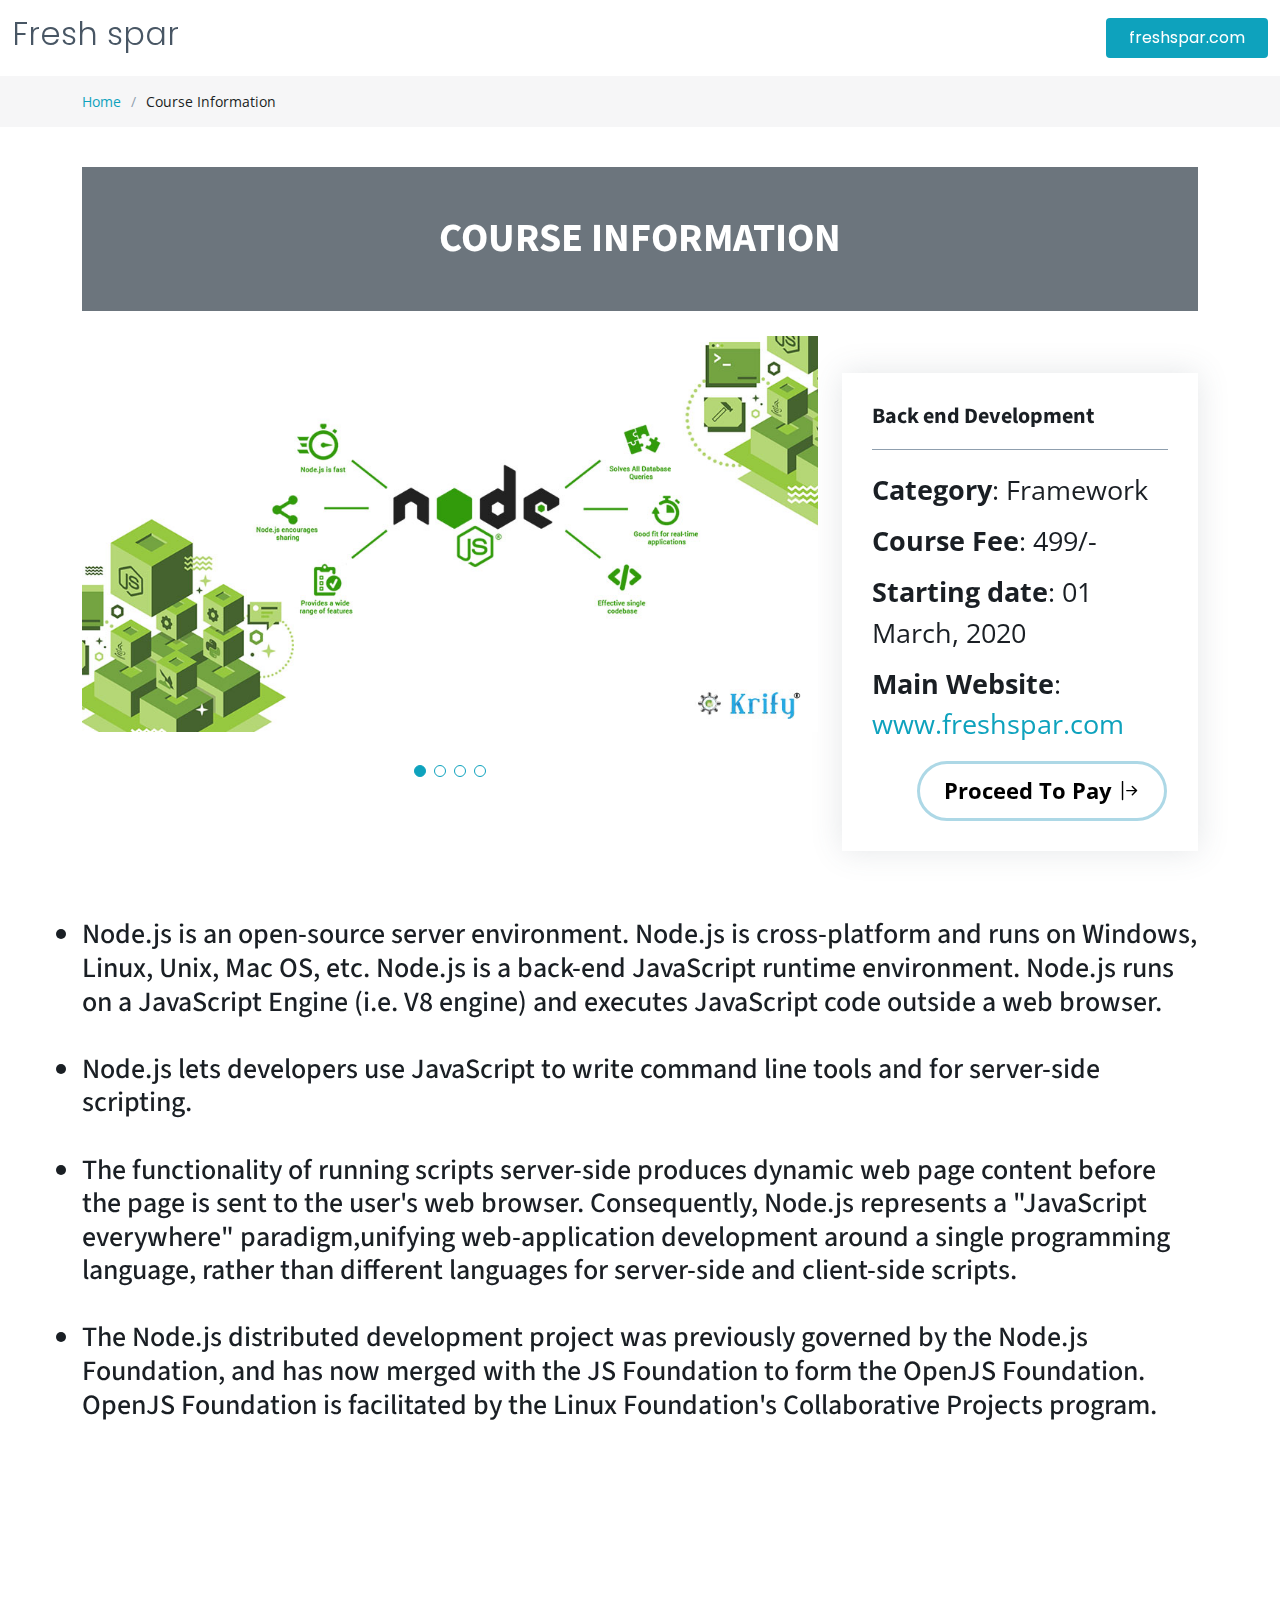
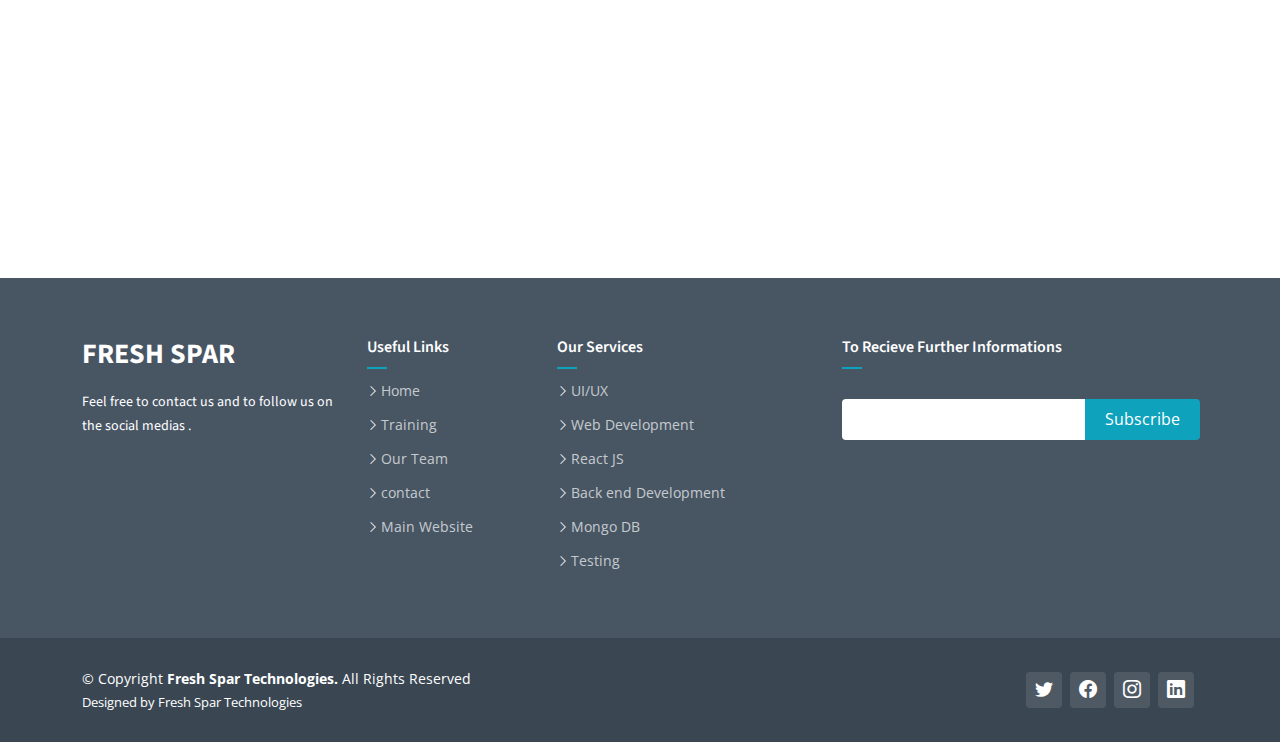
<file: backend.html>
<!DOCTYPE html>
<html lang="en">

<head>
  <meta charset="utf-8">
  <meta content="width=device-width, initial-scale=1.0" name="viewport">

  <title>Backend Development</title>
  <meta content="" name="description">
  <meta content="" name="keywords">


  <!-- Product of Fresh Spar Technologies  -->
  <!-- Favicons -->
  <link rel="icon" href="https://www.freshspar.com/assets/img/favicon.png" type="icon">
  <link href="https://www.freshspar.com/assets/img/apple-touch-icon.png" rel="apple-touch-icon">

  <!-- Google Fonts -->
  <link rel="preconnect" href="https://fonts.googleapis.com">
  <link rel="preconnect" href="https://fonts.gstatic.com" crossorigin>
  <link href="https://fonts.googleapis.com/css2?family=Open+Sans:ital,wght@0,300;0,400;0,500;0,600;0,700;1,300;1,400;1,500;1,600;1,700&family=Poppins:ital,wght@0,300;0,400;0,500;0,600;0,700;1,300;1,400;1,500;1,600;1,700&family=Source+Sans+Pro:ital,wght@0,300;0,400;0,600;0,700;1,300;1,400;1,600;1,700&display=swap" rel="stylesheet">

  <!-- Vendor CSS Files -->
  <link href="assets/vendor/bootstrap/css/bootstrap.min.css" rel="stylesheet">
  <link href="assets/vendor/bootstrap-icons/bootstrap-icons.css" rel="stylesheet">
  <link href="assets/vendor/aos/aos.css" rel="stylesheet">
  <link href="assets/vendor/glightbox/css/glightbox.min.css" rel="stylesheet">
  <link href="assets/vendor/swiper/swiper-bundle.min.css" rel="stylesheet">

  <!-- Variables CSS Files. Uncomment your preferred color scheme -->
  <link href="assets/css/variables.css" rel="stylesheet">
  <!-- <link href="assets/css/variables-blue.css" rel="stylesheet"> -->
  <!-- <link href="assets/css/variables-green.css" rel="stylesheet"> -->
  <!-- <link href="assets/css/variables-orange.css" rel="stylesheet"> -->
  <!-- <link href="assets/css/variables-purple.css" rel="stylesheet"> -->
  <!-- <link href="assets/css/variables-red.css" rel="stylesheet"> -->
  <!-- <link href="assets/css/variables-pink.css" rel="stylesheet"> -->

  <!-- Template Main CSS File -->
  <link href="assets/css/main.css" rel="stylesheet">

  <!-- =======================================================
  * Template Name: HeroBiz - v2.3.1
  * Template URL: https://bootstrapmade.com/herobiz-bootstrap-business-template/
  * Author: BootstrapMade.com
  * License: https://bootstrapmade.com/license/
  ======================================================== -->
</head>

<body>


  <!-- ======= Header ======= -->
  <header id="header" class="header fixed-top" data-scrollto-offset="0">
    <div class="container-fluid d-flex align-items-center justify-content-between">

      <a href="#" class="logo d-flex align-items-center scrollto me-auto me-lg-0">
        <!-- Uncomment the line below if you also wish to use an image logo -->
        <!-- <img src="assets/img/logo.png" alt=""> -->
        <h1 >Fresh spar</h1>
      </a>

   

      <a class="btn-getstarted scrollto" href="https://freshspar.com" target="_blank">freshspar.com</a>

    </div>
  </header><!-- End Header -->

  <main id="main">

    <!-- ======= Breadcrumbs ======= -->
    <div class="breadcrumbs">
      <div class="container">

        <div class="d-flex justify-content-between align-items-center">
        
          <ol>
            <li><a href="index.html">Home</a></li>
            <li>Course Information  </li>
          </ol>
        </div>

      </div>
    </div><!-- End Breadcrumbs -->

    <!-- ======= Portfolio Details Section ======= -->
    <section id="portfolio-details" class="portfolio-details">
      <div class="container" data-aos="fade-up">
        <h1 class="text-center fw-bolder bg-gray p-5 color-white">
    
          COURSE INFORMATION
         </h1>
        <div class="row gy-12 ">

          <div class="col-lg-8">
            <div class="portfolio-details-slider swiper">
              <div class="swiper-wrapper align-items-center">

                <div class="swiper-slide">
                  <img src="assets/img/Nodejs1.jpg" alt="">
                </div>

                <div class="swiper-slide">
                  <img src="assets/img/nodejs2.png" alt="">
                </div>

                <div class="swiper-slide">
                  <img src="assets/img/nodejs3.png" alt="">
                </div>

                <div class="swiper-slide">
                  <img src="assets/img/nodejs4.jpeg" alt="">
                </div>

              </div>
              <div class="swiper-pagination"></div>
            </div>
          </div>

          <div class="col-lg-4 " style="margin-top: 6vh;">
            <div class="portfolio-info">
              <h3>Back end Development</h3>
              <ul style="font-size: 1.7em;">
                <li><strong>Category</strong>: Framework</li>
                <li><strong>Course Fee</strong>: 499/-</li>
                <li><strong>Starting  date</strong>: 01 March, 2020</li>
                <li><strong>Main Website</strong>: <a href="https://freshspar.com" target="_blank">www.freshspar.com</a></li>
              </ul>
              <button class="butn fw-bold">
                Proceed To Pay <i class="bi bi-arrow-bar-right"></i>
              </button>
               </div>
               <div class="col-md-3">
                
            </div>
             
          </div>
          <div class="col">
                   
              
            <h3 class="">  <br>   <br> 
                <li>Node.js is an open-source server environment. Node.js is cross-platform and runs on Windows, Linux, Unix, Mac OS, etc. Node.js is a back-end JavaScript runtime environment. Node.js runs on a JavaScript Engine (i.e. V8 engine) and executes JavaScript code outside a web browser.</li>
                 <br> 
                 <li>Node.js lets developers use JavaScript to write command line tools and for server-side scripting.</li>
                 <br> 
                  <li>The functionality of running scripts server-side produces dynamic web page content before the page is sent to the user's web browser. Consequently, Node.js represents a "JavaScript everywhere" paradigm,unifying web-application development around a single programming language, rather than different languages for server-side and client-side scripts.</li>
                 <br> 
                 <li>The Node.js distributed development project was previously governed by the Node.js Foundation, and has now merged with the JS Foundation to form the OpenJS Foundation. OpenJS Foundation is facilitated by the Linux Foundation's Collaborative Projects program.</li>
                <br>

            </h3>


         </div> 
         
        </div>
<div class="col-lg-8 order-2 order-lg-1"  data-aos="fade-up" data-aos-delay="100">
          <h1 class=" fw-bolder ">

            Course Handled by:
           </h1>
           <img style="width: 20vw;" src="./assets/img/manoj.png" alt="dinesh"/> 

        </div>
      </div>
    </section><!-- End Portfolio Details Section -->

  </main><!-- End #main -->

  
  <!-- ======= Footer ======= -->
  <footer id="footer" class="footer">

    <div class="footer-content">
      <div class="container">
        <div class="row">

          <div class="col-lg-3 col-md-6">
            <div class="footer-info">
              <h3>Fresh Spar</h3>
            </a>
            <p>Feel free to contact us and to follow us on the social medias .</p>
            
            </div>
          </div>

          <div class="col-lg-2 col-md-6 footer-links">
            <h4>Useful Links</h4>
            <ul>
              <li><i class="bi bi-chevron-right"></i> <a href="#">Home</a></li>
              <li><i class="bi bi-chevron-right"></i> <a href="#">Training</a></li>
              <li><i class="bi bi-chevron-right"></i> <a href="#">Our Team</a></li>
              <li><i class="bi bi-chevron-right"></i> <a href="#">contact</a></li>
              <li><i class="bi bi-chevron-right"></i> <a href="https://freshspar.com" target="_blank">Main Website</a></li>
            </ul>
          </div>

          <div class="col-lg-3 col-md-6 footer-links">
            <h4>Our Services</h4>
            <ul>
              <li><i class="bi bi-chevron-right"></i> <a href="#">UI/UX</a></li>
              <li><i class="bi bi-chevron-right"></i> <a href="#">Web Development</a></li>
              <li><i class="bi bi-chevron-right"></i> <a href="#">React JS</a></li>
              <li><i class="bi bi-chevron-right"></i> <a href="#">Back end Development</a></li>
              <li><i class="bi bi-chevron-right"></i> <a href="#">Mongo DB</a></li>
              <li><i class="bi bi-chevron-right"></i> <a href="#">Testing</a></li>
            </ul>
          </div>

          <div class="col-lg-4 col-md-6 footer-newsletter">
            <h4>To Recieve Further Informations</h4>

            <form action="" method="post">
              <input type="email" name="email"><input type="submit" value="Subscribe">
            </form>

          </div>

        </div>
      </div>
    </div>

  

    <div class="footer-legal text-center">
      <div class="container d-flex flex-column flex-lg-row justify-content-center justify-content-lg-between align-items-center">

        <div class="d-flex flex-column align-items-center align-items-lg-start">
          <div class="copyright">
            &copy; Copyright <strong><span>Fresh Spar Technologies.</span></strong>
           All Rights Reserved
          </div>
          <div class="credits">
            <!-- All the links in the footer should remain intact. -->
            <!-- You can delete the links only if you purchased the pro version. -->
            <!-- Licensing information: https://bootstrapmade.com/license/ -->
            <!-- Purchase the pro version with working PHP/AJAX contact form: https://bootstrapmade.com/herobiz-bootstrap-business-template/ -->
            Designed by Fresh Spar Technologies
          </div>
        </div>

        <div class="social-links order-first order-lg-last mb-3 mb-lg-0">
          <a href="https://twitter.com/FreshSpar" class="twitter"><i class="bi bi-twitter"></i></a>
          <a href="https://github.com/freshspar" class="facebook"><i class="bi bi-facebook"></i></a>
          <a href="https://www.instagram.com/fresh_spar/" class="instagram"><i class="bi bi-instagram"></i></a>
          <a href="https://www.linkedin.com/in/fresh-spar-technologies-03b305239/" class="linkedin"><i class="bi bi-linkedin"></i></a>
        </div>

      </div>
    </div>

  </footer><!-- End Footer -->


  <a href="#" class="scroll-top d-flex align-items-center justify-content-center"><i class="bi bi-arrow-up-short"></i></a>

  <div id="preloader"></div>

  <!-- Vendor JS Files -->
  <script src="assets/vendor/bootstrap/js/bootstrap.bundle.min.js"></script>
  <script src="assets/vendor/aos/aos.js"></script>
  <script src="assets/vendor/glightbox/js/glightbox.min.js"></script>
  <script src="assets/vendor/isotope-layout/isotope.pkgd.min.js"></script>
  <script src="assets/vendor/swiper/swiper-bundle.min.js"></script>
  <script src="assets/vendor/php-email-form/validate.js"></script>

  <!-- Template Main JS File -->
  <script src="assets/js/main.js"></script>

</body>

</html>
</file>
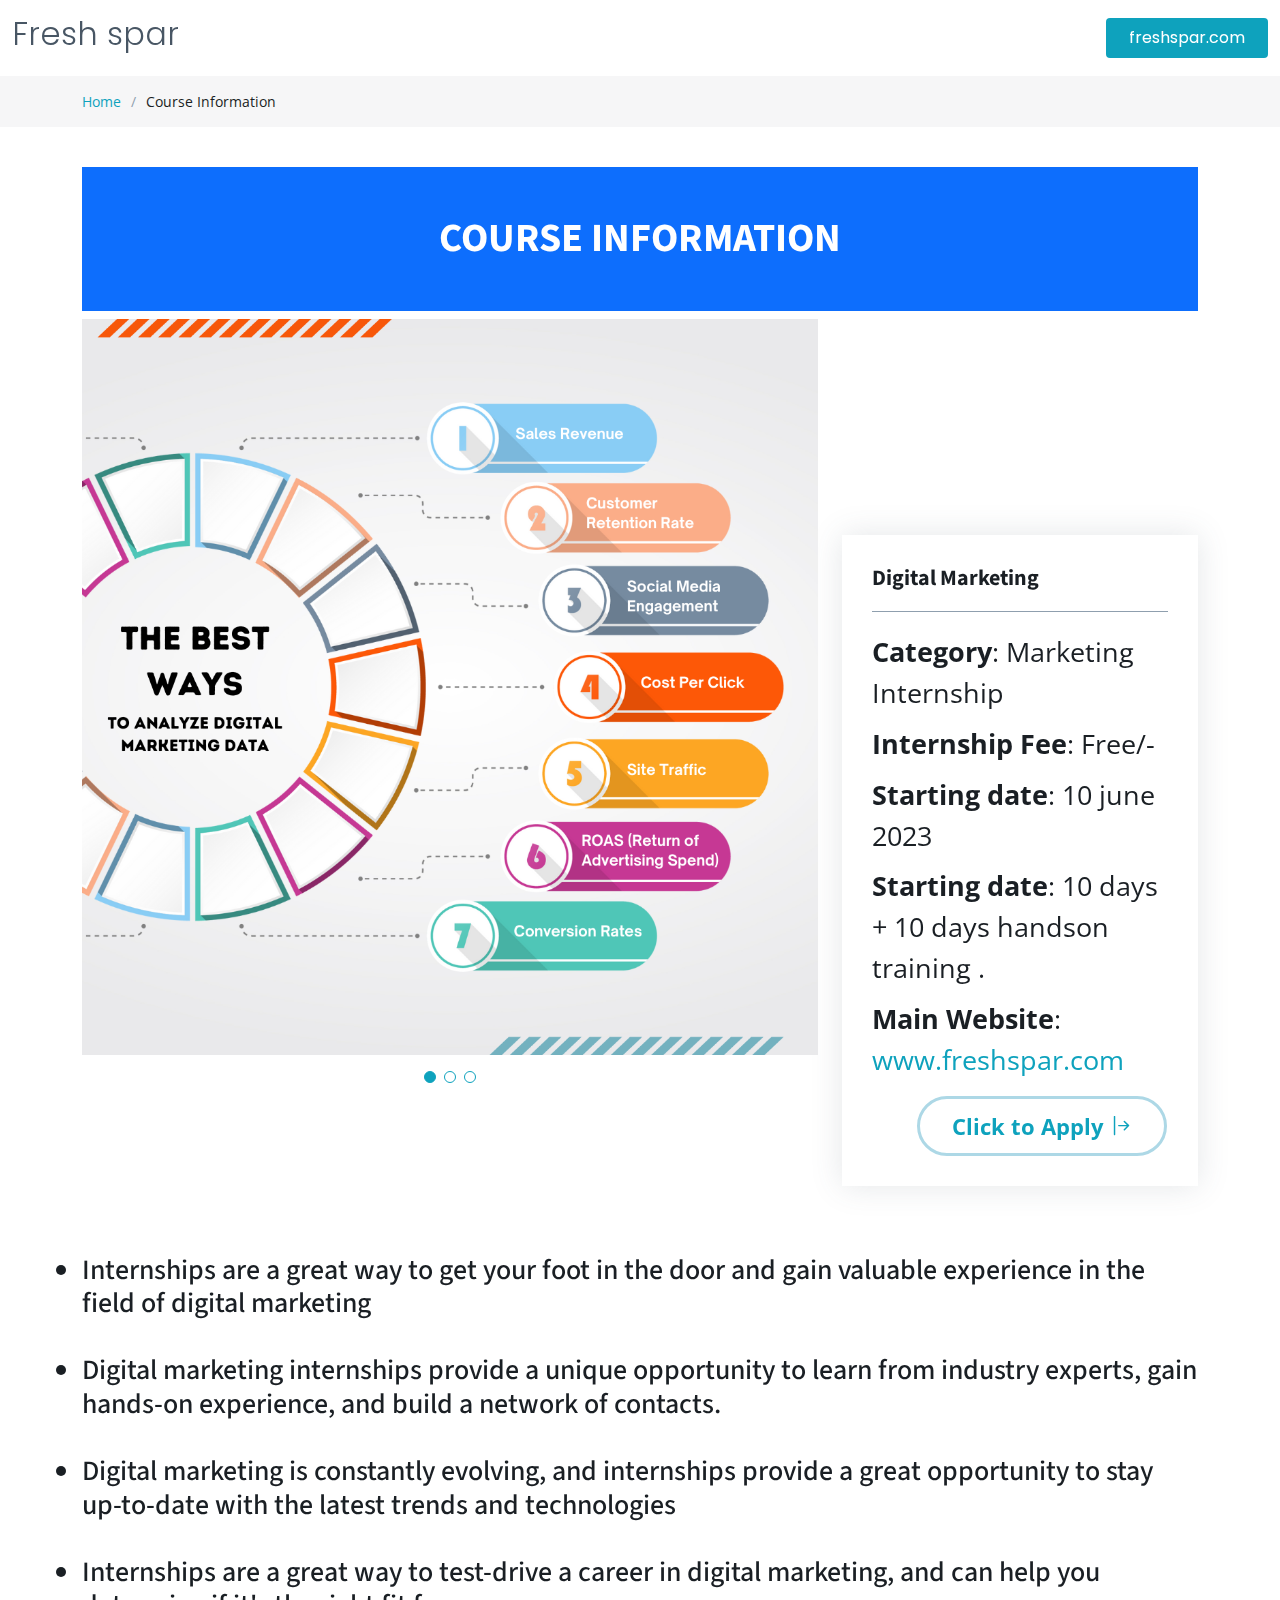
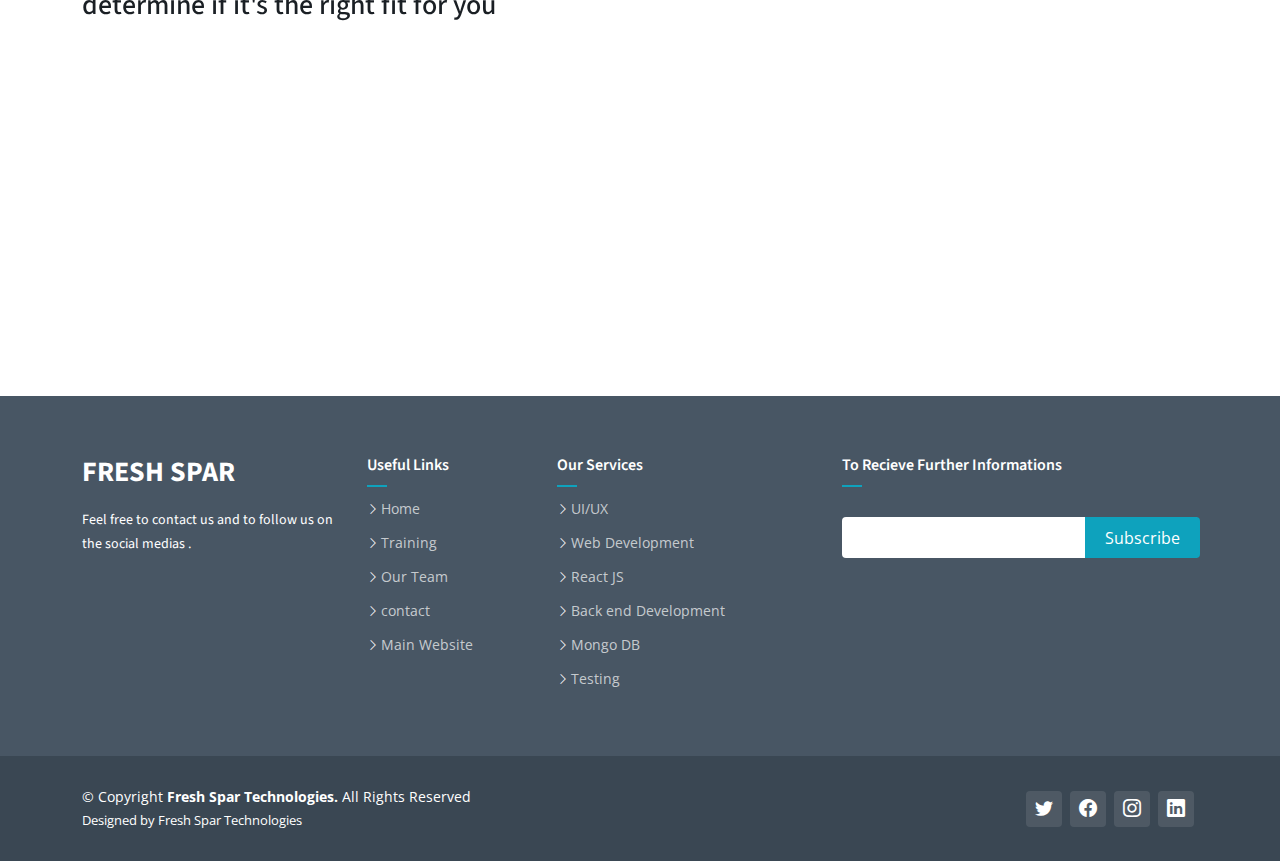
<file: marketing.html>
<!DOCTYPE html>
<html lang="en">

<head>
  <meta charset="utf-8">
  <meta content="width=device-width, initial-scale=1.0" name="viewport">

  <title>Marketing</title>
  <meta content="" name="description">
  <meta content="" name="keywords">

  <!-- Favicons -->
  <link rel="icon" href="https://www.freshspar.com/assets/img/favicon.png" type="icon">
  <link href="https://www.freshspar.com/assets/img/apple-touch-icon.png" rel="apple-touch-icon">

  <!-- Google Fonts -->
  <link rel="preconnect" href="https://fonts.googleapis.com">
  <link rel="preconnect" href="https://fonts.gstatic.com" crossorigin>
  <link href="https://fonts.googleapis.com/css2?family=Open+Sans:ital,wght@0,300;0,400;0,500;0,600;0,700;1,300;1,400;1,500;1,600;1,700&family=Poppins:ital,wght@0,300;0,400;0,500;0,600;0,700;1,300;1,400;1,500;1,600;1,700&family=Source+Sans+Pro:ital,wght@0,300;0,400;0,600;0,700;1,300;1,400;1,600;1,700&display=swap" rel="stylesheet">

  <!-- Vendor CSS Files -->
  <link href="assets/vendor/bootstrap/css/bootstrap.min.css" rel="stylesheet">
  <link href="assets/vendor/bootstrap-icons/bootstrap-icons.css" rel="stylesheet">
  <link href="assets/vendor/aos/aos.css" rel="stylesheet">
  <link href="assets/vendor/glightbox/css/glightbox.min.css" rel="stylesheet">
  <link href="assets/vendor/swiper/swiper-bundle.min.css" rel="stylesheet">

  <!-- Variables CSS Files. Uncomment your preferred color scheme -->
  <link href="assets/css/variables.css" rel="stylesheet">
  <!-- <link href="assets/css/variables-blue.css" rel="stylesheet"> -->
  <!-- <link href="assets/css/variables-green.css" rel="stylesheet"> -->
  <!-- <link href="assets/css/variables-orange.css" rel="stylesheet"> -->
  <!-- <link href="assets/css/variables-purple.css" rel="stylesheet"> -->
  <!-- <link href="assets/css/variables-red.css" rel="stylesheet"> -->
  <!-- <link href="assets/css/variables-pink.css" rel="stylesheet"> -->

  <!-- Template Main CSS File -->
  <link href="assets/css/main.css" rel="stylesheet">

  <!-- =======================================================
  * Template Name: HeroBiz - v2.3.1
  * Template URL: https://bootstrapmade.com/herobiz-bootstrap-business-template/
  * Author: BootstrapMade.com
  * License: https://bootstrapmade.com/license/
  ======================================================== -->
</head>

<body>


  <!-- ======= Header ======= -->
  <header id="header" class="header fixed-top" data-scrollto-offset="0">
    <div class="container-fluid d-flex align-items-center justify-content-between">

      <a href="#" class="logo d-flex align-items-center scrollto me-auto me-lg-0">
        <!-- Uncomment the line below if you also wish to use an image logo -->
        <!-- <img src="assets/img/logo.png" alt=""> -->
        <h1 >Fresh spar</h1>
      </a>

   

      <a class="btn-getstarted scrollto" href="https://freshspar.com" target="_blank">freshspar.com</a>

    </div>
  </header><!-- End Header -->

  <main id="main">

    <!-- ======= Breadcrumbs ======= -->
    <div class="breadcrumbs">
      <div class="container">

        <div class="d-flex justify-content-between align-items-center">
       
          <ol>
            <li><a href="index.html">Home</a></li>
            <li>Course Information  </li>
          </ol>
        </div>

      </div>
    </div><!-- End Breadcrumbs -->

    <!-- ======= Portfolio Details Section ======= -->
    <section id="portfolio-details" class="portfolio-details">
      <div class="container" data-aos="fade-up">
        <h1 class="text-center fw-bolder bg-blue p-5 color-white">
    
          COURSE INFORMATION
         </h1>
        <div class="row gy-12 ">

          <div class="col-lg-8">
           
            <div class="portfolio-details-slider swiper">
              <div class="swiper-wrapper align-items-center">

                <div class="swiper-slide">
                  <img src="assets/img/Market1.png" alt="">
                </div>

                <div class="swiper-slide">
                  <img src="assets/img/Market2.png" alt="">
                </div>

                <div class="swiper-slide">
                  <img src="assets/img/Market3.png" alt="">
                </div>

                

              </div>
              <div class="swiper-pagination"></div>
            </div>
          </div>

          <div class="col-lg-4 " style="margin-top: 24vh;">
            <div class="portfolio-info">
              <h3>Digital Marketing</h3>
              <ul style="font-size: 1.7em;">
                <li><strong>Category</strong>: Marketing Internship</li>
                <li><strong>Internship Fee</strong>: Free/-</li>
                <li><strong>Starting  date</strong>: 10 june 2023</li>
                <li><strong>Starting  date</strong>: 10 days + 10 days handson training .</li>
                <li><strong>Main Website</strong>: <a href="https://freshspar.com" target="_blank">www.freshspar.com</a></li>
              </ul>
              <button class="butn fw-bold">
                <a href="https://forms.gle/DSEXv2a8KJZZadjQ7" target="__blank">
                Click to Apply <i class="bi bi-arrow-bar-right"></i>
                  </a>
              </button>
               </div>
               <div class="col-md-3">
                
            </div>
             
          </div>
          <div class="col">
                   
              
            <h3 class="">  <br>   <br> 
                <li>Internships are a great way to get your foot in the door and gain valuable experience in the field of digital marketing </li>
                 <br> 
                 <li>Digital marketing internships provide a unique opportunity to learn from industry experts, gain hands-on experience, and build a network of contacts.</li>
                 <br> 
                 <li>Digital marketing is constantly evolving, and internships provide a great opportunity to stay up-to-date with the latest trends and technologies</li>
                <br>
                <li>Internships are a great way to test-drive a career in digital marketing, and can help you determine if it's the right fit for you</li>
            </h3>
         </div> 
        
        </div>
  <div class="col-lg-8 order-2 order-lg-1"  data-aos="fade-up" data-aos-delay="100">
            <h1 class=" fw-bolder ">

              Course Handled by:
            </h1>
            <img style="width: 20vw;" src="./assets/img/harishma1.jpg" alt="harishma"/> 

          </div>
      </div>
    </section><!-- End Portfolio Details Section -->

  </main><!-- End #main -->

  
  <!-- ======= Footer ======= -->
  <footer id="footer" class="footer">

    <div class="footer-content">
      <div class="container">
        <div class="row">

          <div class="col-lg-3 col-md-6">
            <div class="footer-info">
              <h3>Fresh Spar</h3>
            </a>
            <p>Feel free to contact us and to follow us on the social medias .</p>
            
            </div>
          </div>

          <div class="col-lg-2 col-md-6 footer-links">
            <h4>Useful Links</h4>
            <ul>
              <li><i class="bi bi-chevron-right"></i> <a href="#">Home</a></li>
              <li><i class="bi bi-chevron-right"></i> <a href="#">Training</a></li>
              <li><i class="bi bi-chevron-right"></i> <a href="#">Our Team</a></li>
              <li><i class="bi bi-chevron-right"></i> <a href="#">contact</a></li>
              <li><i class="bi bi-chevron-right"></i> <a href="" target="__blank">Main Website</a></li>
            </ul>
          </div>

          <div class="col-lg-3 col-md-6 footer-links">
            <h4>Our Services</h4>
            <ul>
              <li><i class="bi bi-chevron-right"></i> <a href="#">UI/UX</a></li>
              <li><i class="bi bi-chevron-right"></i> <a href="#">Web Development</a></li>
              <li><i class="bi bi-chevron-right"></i> <a href="#">React JS</a></li>
              <li><i class="bi bi-chevron-right"></i> <a href="#">Back end Development</a></li>
              <li><i class="bi bi-chevron-right"></i> <a href="#">Mongo DB</a></li>
              <li><i class="bi bi-chevron-right"></i> <a href="#">Testing</a></li>
            </ul>
          </div>

          <div class="col-lg-4 col-md-6 footer-newsletter">
            <h4>To Recieve Further Informations</h4>

            <form action="" method="post">
              <input type="email" name="email"><input type="submit" value="Subscribe">
            </form>

          </div>

        </div>
      </div>
    </div>

  

    <div class="footer-legal text-center">
      <div class="container d-flex flex-column flex-lg-row justify-content-center justify-content-lg-between align-items-center">

        <div class="d-flex flex-column align-items-center align-items-lg-start">
          <div class="copyright">
            &copy; Copyright <strong><span>Fresh Spar Technologies.</span></strong>
           All Rights Reserved
          </div>
          <div class="credits">
            
            Designed by Fresh Spar Technologies
          </div>
        </div>

        <div class="social-links order-first order-lg-last mb-3 mb-lg-0">
          <a href="https://twitter.com/FreshSpar" class="twitter"><i class="bi bi-twitter"></i></a>
          <a href="https://github.com/freshspar" class="facebook"><i class="bi bi-facebook"></i></a>
          <a href="https://www.instagram.com/fresh_spar/" class="instagram"><i class="bi bi-instagram"></i></a>
          <a href="https://www.linkedin.com/in/fresh-spar-technologies-03b305239/" class="linkedin"><i class="bi bi-linkedin"></i></a>
        </div>

      </div>
    </div>

  </footer><!-- End Footer -->


  <a href="#" class="scroll-top d-flex align-items-center justify-content-center"><i class="bi bi-arrow-up-short"></i></a>

  <div id="preloader"></div>

  <!-- Vendor JS Files -->
  <script src="assets/vendor/bootstrap/js/bootstrap.bundle.min.js"></script>
  <script src="assets/vendor/aos/aos.js"></script>
  <script src="assets/vendor/glightbox/js/glightbox.min.js"></script>
  <script src="assets/vendor/isotope-layout/isotope.pkgd.min.js"></script>
  <script src="assets/vendor/swiper/swiper-bundle.min.js"></script>
  <script src="assets/vendor/php-email-form/validate.js"></script>

  <!-- Template Main JS File -->
  <script src="assets/js/main.js"></script>

</body>

</html>
</file>
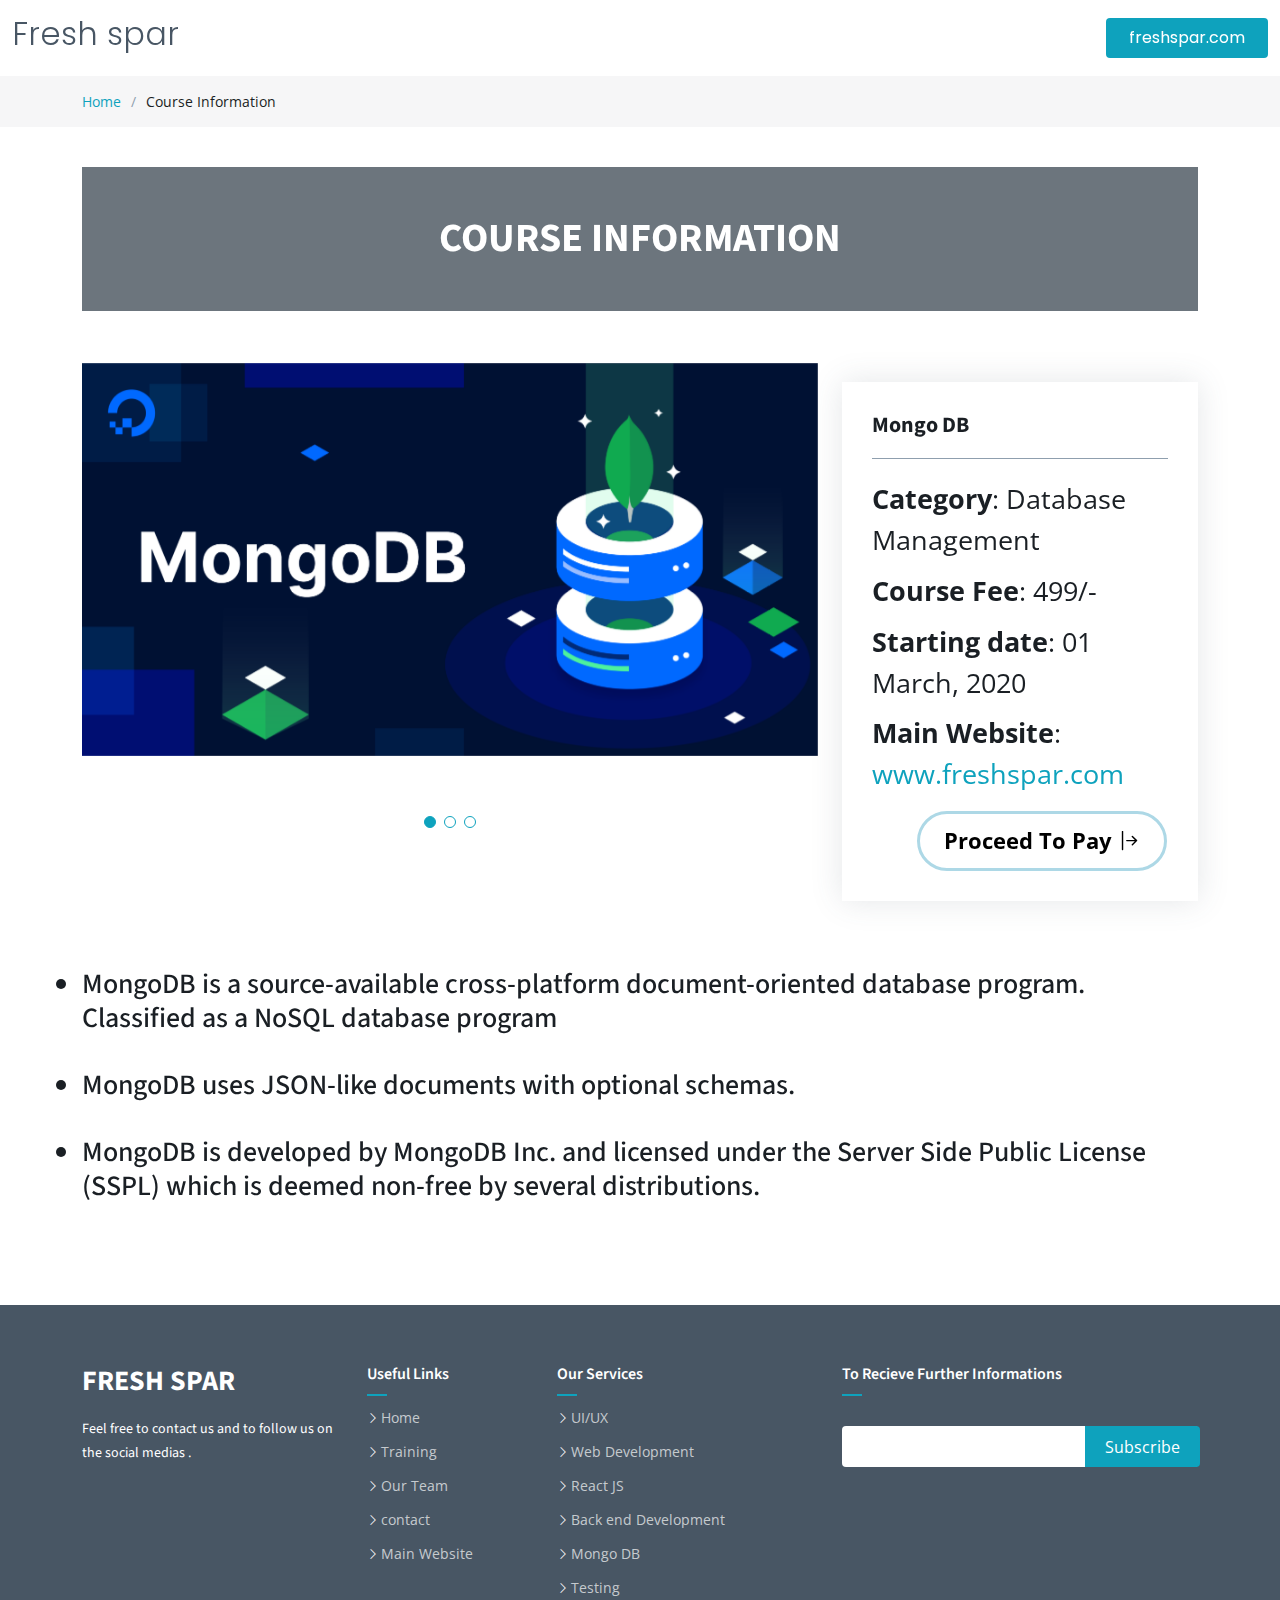
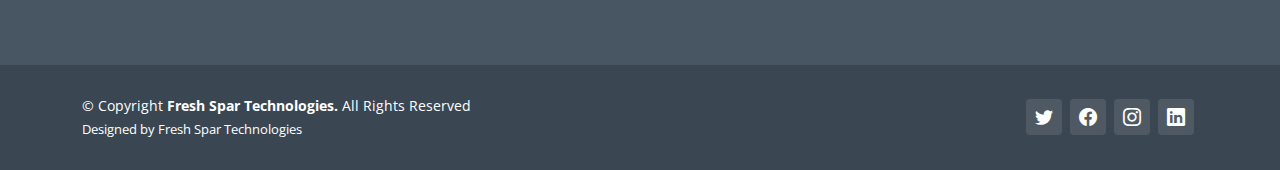
<file: MongoDB.html>
<!DOCTYPE html>
<html lang="en">

<head>
  <meta charset="utf-8">
  <meta content="width=device-width, initial-scale=1.0" name="viewport">

  <title>Mongo DB</title>
  <meta content="" name="description">
  <meta content="" name="keywords">


  
  
  <!-- Favicons -->
  <link rel="icon" href="https://www.freshspar.com/assets/img/favicon.png" type="icon">
  <link href="https://www.freshspar.com/assets/img/apple-touch-icon.png" rel="apple-touch-icon">
  

  <!-- Google Fonts -->
  <link rel="preconnect" href="https://fonts.googleapis.com">
  <link rel="preconnect" href="https://fonts.gstatic.com" crossorigin>
  <link href="https://fonts.googleapis.com/css2?family=Open+Sans:ital,wght@0,300;0,400;0,500;0,600;0,700;1,300;1,400;1,500;1,600;1,700&family=Poppins:ital,wght@0,300;0,400;0,500;0,600;0,700;1,300;1,400;1,500;1,600;1,700&family=Source+Sans+Pro:ital,wght@0,300;0,400;0,600;0,700;1,300;1,400;1,600;1,700&display=swap" rel="stylesheet">

  <!-- Vendor CSS Files -->
  <link href="assets/vendor/bootstrap/css/bootstrap.min.css" rel="stylesheet">
  <link href="assets/vendor/bootstrap-icons/bootstrap-icons.css" rel="stylesheet">
  <link href="assets/vendor/aos/aos.css" rel="stylesheet">
  <link href="assets/vendor/glightbox/css/glightbox.min.css" rel="stylesheet">
  <link href="assets/vendor/swiper/swiper-bundle.min.css" rel="stylesheet">

  <!-- Variables CSS Files. Uncomment your preferred color scheme -->
  <link href="assets/css/variables.css" rel="stylesheet">
  <!-- <link href="assets/css/variables-blue.css" rel="stylesheet"> -->
  <!-- <link href="assets/css/variables-green.css" rel="stylesheet"> -->
  <!-- <link href="assets/css/variables-orange.css" rel="stylesheet"> -->
  <!-- <link href="assets/css/variables-purple.css" rel="stylesheet"> -->
  <!-- <link href="assets/css/variables-red.css" rel="stylesheet"> -->
  <!-- <link href="assets/css/variables-pink.css" rel="stylesheet"> -->

  <!-- Template Main CSS File -->
  <link href="assets/css/main.css" rel="stylesheet">

  <!-- =======================================================
  * Template Name: HeroBiz - v2.3.1
  * Template URL: https://bootstrapmade.com/herobiz-bootstrap-business-template/
  * Author: BootstrapMade.com
  * License: https://bootstrapmade.com/license/
  ======================================================== -->
</head>

<body>


  <!-- ======= Header ======= -->
  <header id="header" class="header fixed-top" data-scrollto-offset="0">
    <div class="container-fluid d-flex align-items-center justify-content-between">

      <a href="#" class="logo d-flex align-items-center scrollto me-auto me-lg-0">
        <!-- Uncomment the line below if you also wish to use an image logo -->
        <!-- <img src="assets/img/logo.png" alt=""> -->
        <h1 >Fresh spar</h1>
      </a>

   

      <a class="btn-getstarted scrollto" href="https://freshspar.com" target="_blank">freshspar.com</a>

    </div>
  </header><!-- End Header -->

  <main id="main">

    <!-- ======= Breadcrumbs ======= -->
    <div class="breadcrumbs">
      <div class="container">

        <div class="d-flex justify-content-between align-items-center">
        
          <ol>
            <li><a href="index.html">Home</a></li>
            <li>Course Information  </li>
          </ol>
        </div>

      </div>
    </div><!-- End Breadcrumbs -->

    <!-- ======= Portfolio Details Section ======= -->
    <section id="portfolio-details" class="portfolio-details">
      <div class="container" data-aos="fade-up">
        <h1 class="text-center fw-bolder bg-gray p-5 color-white">
    
          COURSE INFORMATION
         </h1>
        <div class="row gy-12 ">

          <div class="col-lg-8">
            <div class="portfolio-details-slider swiper">
              <div class="swiper-wrapper align-items-center">

                <div class="swiper-slide">
                  <img src="assets/img/mongo1.png " alt="">
                </div>

                <div class="swiper-slide">
                  <img src="assets/img/mongo2.jpeg" alt="">
                </div>

                <div class="swiper-slide">
                  <img src="assets/img/mongo3.png" alt="">
                </div>

               

              </div>
              <div class="swiper-pagination"></div>
            </div>
          </div>

          <div class="col-lg-4 " style="margin-top: 7vh;">
            <div class="portfolio-info">
              <h3>Mongo DB</h3>
              <ul style="font-size: 1.7em;">
                <li><strong>Category</strong>: Database Management</li>
                <li><strong>Course Fee</strong>: 499/-</li>
                <li><strong>Starting  date</strong>: 01 March, 2020</li>
                <li><strong>Main Website</strong>: <a href="https://freshspar.com" target="_blank">www.freshspar.com</a></li>
              </ul>
              <button class="butn fw-bold">
                Proceed To Pay <i class="bi bi-arrow-bar-right"></i>
              </button>
               </div>
               <div class="col-md-3">
                
            </div>
             
          </div>
          <div class="col">
                   
              
            <h3 class="">  <br>   <br> 
                <li>MongoDB is a source-available cross-platform document-oriented database program. Classified as a NoSQL database program</li>
                 <br> 
                 <li>MongoDB uses JSON-like documents with optional schemas.    </li>
                 <br> 
                 <li>MongoDB is developed by MongoDB Inc. and licensed under the Server Side Public License (SSPL) which is deemed non-free by several distributions.</li>
                <br>

            </h3>


         </div> 
         
       
        </div>
 <!-- <div class="col-lg-8 order-2 order-lg-1"  data-aos="fade-up" data-aos-delay="100">
          <h1 class=" fw-bolder ">

            Course Handled by:
           </h1>
           <img style="width: 20vw;" src="./assets/img" alt="dinesh"/> 

        </div> -->
      </div>
    </section><!-- End Portfolio Details Section -->

  </main><!-- End #main -->

  
  <!-- ======= Footer ======= -->
  <footer id="footer" class="footer">

    <div class="footer-content">
      <div class="container">
        <div class="row">

          <div class="col-lg-3 col-md-6">
            <div class="footer-info">
              <h3>Fresh Spar</h3>
            </a>
            <p>Feel free to contact us and to follow us on the social medias .</p>
            
            </div>
          </div>

          <div class="col-lg-2 col-md-6 footer-links">
            <h4>Useful Links</h4>
            <ul>
              <li><i class="bi bi-chevron-right"></i> <a href="#">Home</a></li>
              <li><i class="bi bi-chevron-right"></i> <a href="#">Training</a></li>
              <li><i class="bi bi-chevron-right"></i> <a href="#">Our Team</a></li>
              <li><i class="bi bi-chevron-right"></i> <a href="#">contact</a></li>
              <li><i class="bi bi-chevron-right"></i> <a href="https://freshspar.com" target="_blank">Main Website</a></li>
            </ul>
          </div>

          <div class="col-lg-3 col-md-6 footer-links">
            <h4>Our Services</h4>
            <ul>
              <li><i class="bi bi-chevron-right"></i> <a href="#">UI/UX</a></li>
              <li><i class="bi bi-chevron-right"></i> <a href="#">Web Development</a></li>
              <li><i class="bi bi-chevron-right"></i> <a href="#">React JS</a></li>
              <li><i class="bi bi-chevron-right"></i> <a href="#">Back end Development</a></li>
              <li><i class="bi bi-chevron-right"></i> <a href="#">Mongo DB</a></li>
              <li><i class="bi bi-chevron-right"></i> <a href="#">Testing</a></li>
            </ul>
          </div>

          <div class="col-lg-4 col-md-6 footer-newsletter">
            <h4>To Recieve Further Informations</h4>

            <form action="" method="post">
              <input type="email" name="email"><input type="submit" value="Subscribe">
            </form>

          </div>

        </div>
      </div>
    </div>

  

    <div class="footer-legal text-center">
      <div class="container d-flex flex-column flex-lg-row justify-content-center justify-content-lg-between align-items-center">

        <div class="d-flex flex-column align-items-center align-items-lg-start">
          <div class="copyright">
            &copy; Copyright <strong><span>Fresh Spar Technologies.</span></strong>
           All Rights Reserved
          </div>
          <div class="credits">
            <!-- All the links in the footer should remain intact. -->
            <!-- You can delete the links only if you purchased the pro version. -->
            <!-- Licensing information: https://bootstrapmade.com/license/ -->
            <!-- Purchase the pro version with working PHP/AJAX contact form: https://bootstrapmade.com/herobiz-bootstrap-business-template/ -->
            Designed by Fresh Spar Technologies
          </div>
        </div>

        <div class="social-links order-first order-lg-last mb-3 mb-lg-0">
          <a href="https://twitter.com/FreshSpar" class="twitter"><i class="bi bi-twitter"></i></a>
          <a href="https://github.com/freshspar" class="facebook"><i class="bi bi-facebook"></i></a>
          <a href="https://www.instagram.com/fresh_spar/" class="instagram"><i class="bi bi-instagram"></i></a>
          <a href="https://www.linkedin.com/in/fresh-spar-technologies-03b305239/" class="linkedin"><i class="bi bi-linkedin"></i></a>
        </div>

      </div>
    </div>

  </footer><!-- End Footer -->


  <a href="#" class="scroll-top d-flex align-items-center justify-content-center"><i class="bi bi-arrow-up-short"></i></a>

  <div id="preloader"></div>

  <!-- Vendor JS Files -->
  <script src="assets/vendor/bootstrap/js/bootstrap.bundle.min.js"></script>
  <script src="assets/vendor/aos/aos.js"></script>
  <script src="assets/vendor/glightbox/js/glightbox.min.js"></script>
  <script src="assets/vendor/isotope-layout/isotope.pkgd.min.js"></script>
  <script src="assets/vendor/swiper/swiper-bundle.min.js"></script>
  <script src="assets/vendor/php-email-form/validate.js"></script>

  <!-- Template Main JS File -->
  <script src="assets/js/main.js"></script>

</body>

</html>
</file>
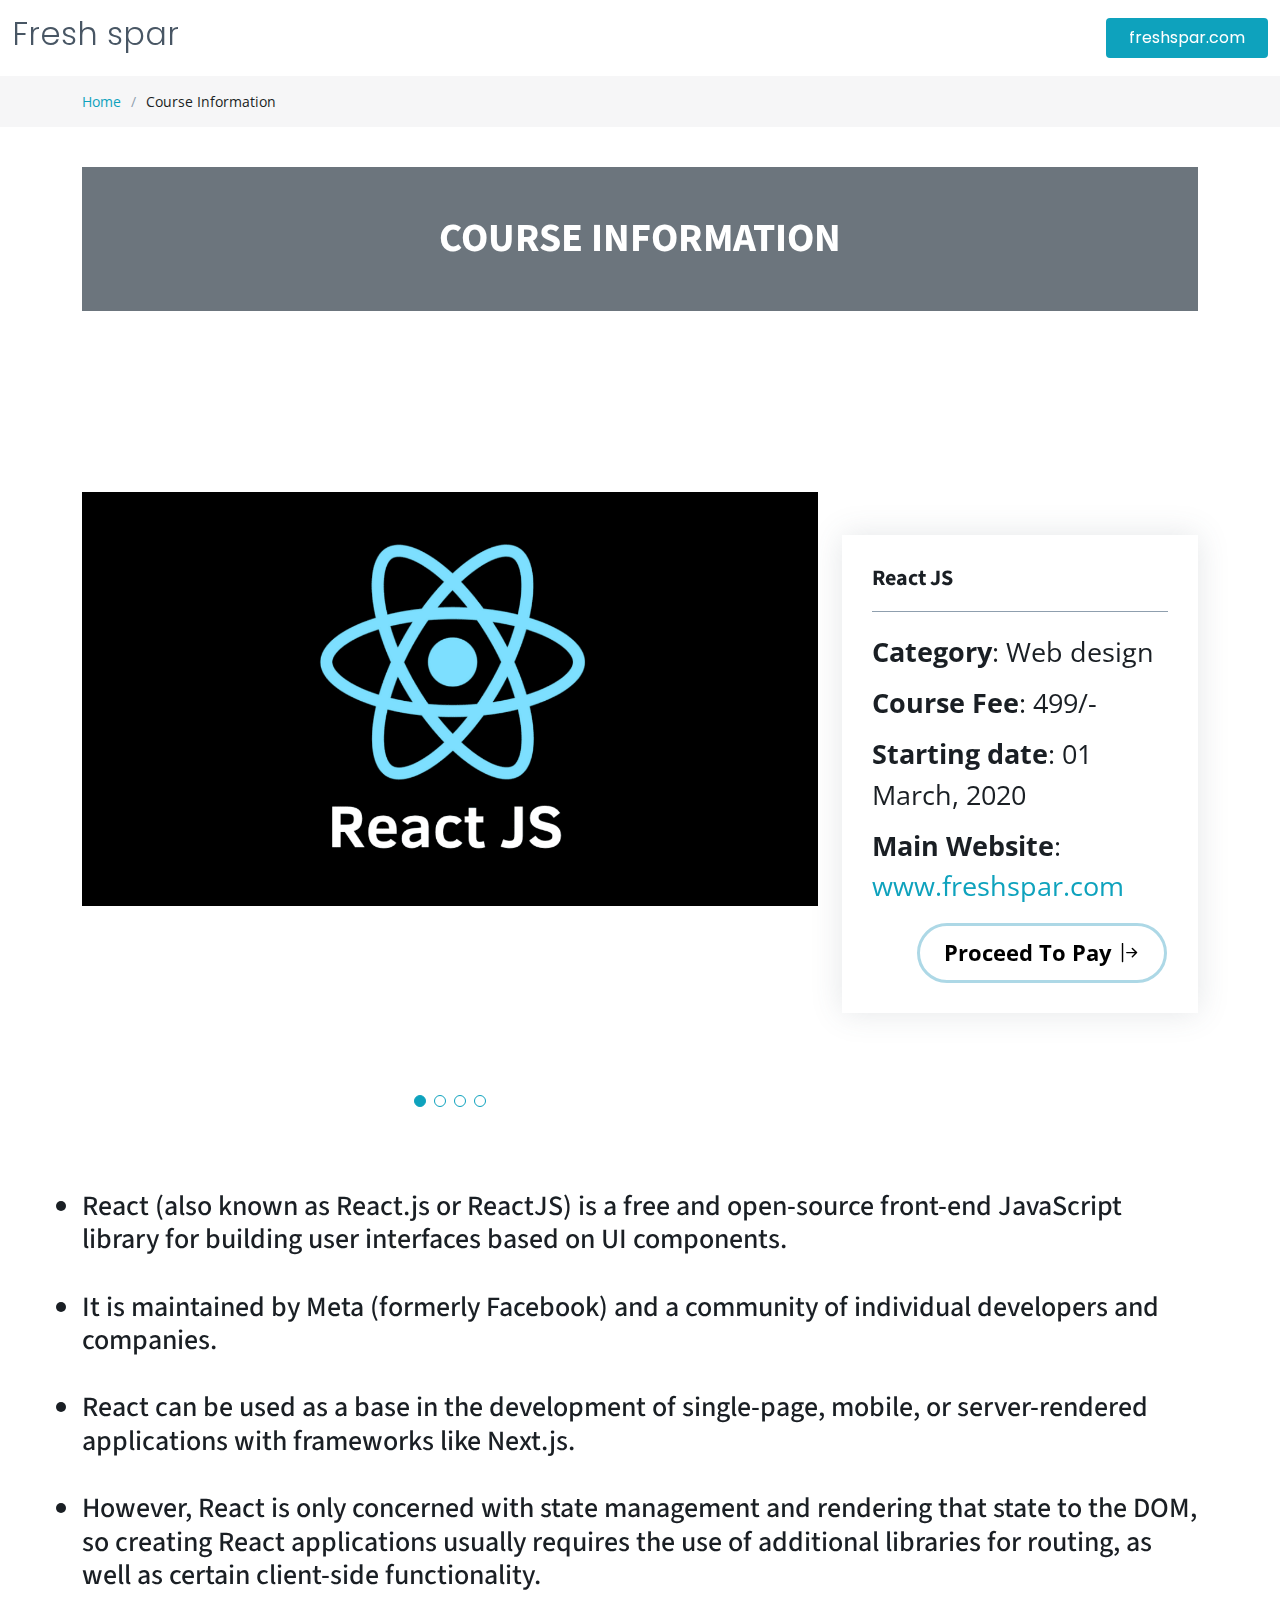
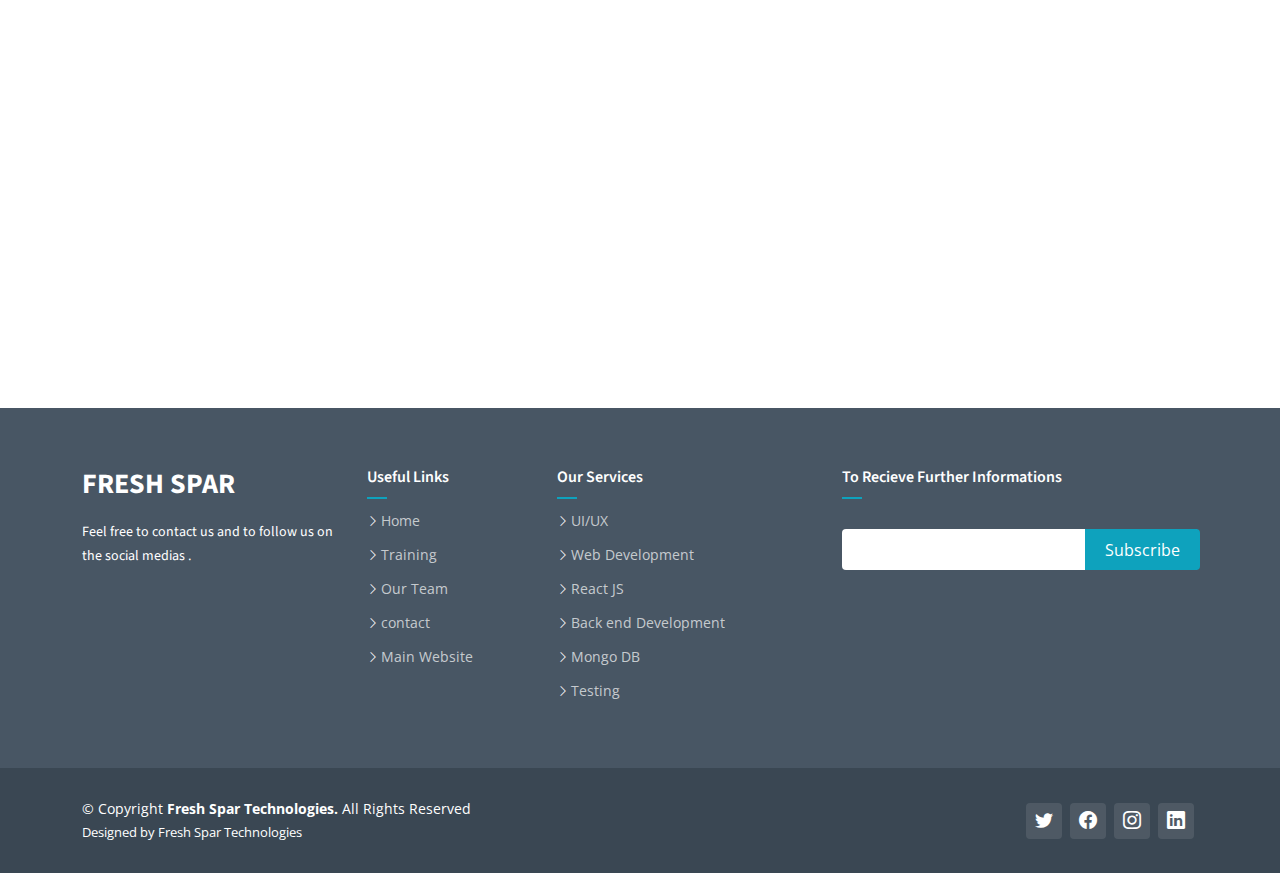
<file: React-js.html>
<!DOCTYPE html>
<html lang="en">

<head>
  <meta charset="utf-8">
  <meta content="width=device-width, initial-scale=1.0" name="viewport">

  <title>Portfolio Details - HeroBiz Bootstrap Template</title>
  <meta content="" name="description">
  <meta content="" name="keywords">

  <!-- Favicons -->
  <link rel="icon" href="https://www.freshspar.com/assets/img/favicon.png" type="icon">
  <link href="https://www.freshspar.com/assets/img/apple-touch-icon.png" rel="apple-touch-icon">

  <!-- Google Fonts -->
  <link rel="preconnect" href="https://fonts.googleapis.com">
  <link rel="preconnect" href="https://fonts.gstatic.com" crossorigin>
  <link href="https://fonts.googleapis.com/css2?family=Open+Sans:ital,wght@0,300;0,400;0,500;0,600;0,700;1,300;1,400;1,500;1,600;1,700&family=Poppins:ital,wght@0,300;0,400;0,500;0,600;0,700;1,300;1,400;1,500;1,600;1,700&family=Source+Sans+Pro:ital,wght@0,300;0,400;0,600;0,700;1,300;1,400;1,600;1,700&display=swap" rel="stylesheet">

  <!-- Vendor CSS Files -->
  <link href="assets/vendor/bootstrap/css/bootstrap.min.css" rel="stylesheet">
  <link href="assets/vendor/bootstrap-icons/bootstrap-icons.css" rel="stylesheet">
  <link href="assets/vendor/aos/aos.css" rel="stylesheet">
  <link href="assets/vendor/glightbox/css/glightbox.min.css" rel="stylesheet">
  <link href="assets/vendor/swiper/swiper-bundle.min.css" rel="stylesheet">

  <!-- Variables CSS Files. Uncomment your preferred color scheme -->
  <link href="assets/css/variables.css" rel="stylesheet">
  <!-- <link href="assets/css/variables-blue.css" rel="stylesheet"> -->
  <!-- <link href="assets/css/variables-green.css" rel="stylesheet"> -->
  <!-- <link href="assets/css/variables-orange.css" rel="stylesheet"> -->
  <!-- <link href="assets/css/variables-purple.css" rel="stylesheet"> -->
  <!-- <link href="assets/css/variables-red.css" rel="stylesheet"> -->
  <!-- <link href="assets/css/variables-pink.css" rel="stylesheet"> -->

  <!-- Template Main CSS File -->
  <link href="assets/css/main.css" rel="stylesheet">

  <!-- =======================================================
  * Template Name: HeroBiz - v2.3.1
  * Template URL: https://bootstrapmade.com/herobiz-bootstrap-business-template/
  * Author: BootstrapMade.com
  * License: https://bootstrapmade.com/license/
  ======================================================== -->
</head>

<body>


  <!-- ======= Header ======= -->
  <header id="header" class="header fixed-top" data-scrollto-offset="0">
    <div class="container-fluid d-flex align-items-center justify-content-between">

      <a href="#" class="logo d-flex align-items-center scrollto me-auto me-lg-0">
        <!-- Uncomment the line below if you also wish to use an image logo -->
        <!-- <img src="assets/img/logo.png" alt=""> -->
        <h1 >Fresh spar</h1>
      </a>

   

      <a class="btn-getstarted scrollto" href="https://freshspar.com" target="_blank">freshspar.com</a>

    </div>
  </header><!-- End Header -->

  <main id="main">

    <!-- ======= Breadcrumbs ======= -->
    <div class="breadcrumbs">
      <div class="container">

        <div class="d-flex justify-content-between align-items-center">
       
          <ol>
            <li><a href="index.html">Home</a></li>
            <li>Course Information  </li>
          </ol>
        </div>

      </div>
    </div><!-- End Breadcrumbs -->

    <!-- ======= Portfolio Details Section ======= -->
    <section id="portfolio-details" class="portfolio-details">
      <div class="container" data-aos="fade-up">
        <h1 class="text-center fw-bolder bg-gray p-5 color-white">
    
          COURSE INFORMATION
         </h1>
        <div class="row gy-12 ">

          <div class="col-lg-8">
           
            <div class="portfolio-details-slider swiper">
              <div class="swiper-wrapper align-items-center">

                <div class="swiper-slide">
                  <img src="assets/img/portfolio/reactjs.jpeg " alt="">
                </div>

                <div class="swiper-slide">
                  <img src="assets/img/portfolio/reactjs-1.png" alt="">
                </div>

                <div class="swiper-slide">
                  <img src="assets/img/portfolio/react.jpg" alt="">
                </div>

                <div class="swiper-slide">
                  <img src="assets/img/portfolio/reactjs-2.png" alt="">
                </div>

              </div>
              <div class="swiper-pagination"></div>
            </div>
          </div>

          <div class="col-lg-4 " style="margin-top: 24vh;">
            <div class="portfolio-info">
              <h3>React JS</h3>
              <ul style="font-size: 1.7em;">
                <li><strong>Category</strong>: Web design</li>
                <li><strong>Course Fee</strong>: 499/-</li>
                <li><strong>Starting  date</strong>: 01 March, 2020</li>
                <li><strong>Main Website</strong>: <a href="https://freshspar.com" target="_blank">www.freshspar.com</a></li>
              </ul>
              <button class="butn fw-bold">
                Proceed To Pay <i class="bi bi-arrow-bar-right"></i>
              </button>
               </div>
               <div class="col-md-3">
                
            </div>
             
          </div>
          <div class="col">
                   
              
            <h3 class="">  <br>   <br> 
                <li>React (also known as React.js or ReactJS) is a free and open-source front-end JavaScript library for building user interfaces based on UI components. </li>
                 <br> 
                 <li>It is maintained by Meta (formerly Facebook) and a community of individual developers and companies.</li>
                 <br> 
                 <li>React can be used as a base in the development of single-page, mobile, or server-rendered applications with frameworks like Next.js.</li>
                <br>
                <li>However, React is only concerned with state management and rendering that state to the DOM, so creating React applications usually requires the use of additional libraries for routing, as well as certain client-side functionality.</li>
            </h3>
         </div> 
        
        </div>
  <div class="col-lg-8 order-2 order-lg-1"  data-aos="fade-up" data-aos-delay="100">
            <h1 class=" fw-bolder ">

              Course Handled by:
            </h1>
            <img style="width: 20vw;" src="./assets/img/hari.jpeg" alt="dinesh"/> 

          </div>
      </div>
    </section><!-- End Portfolio Details Section -->

  </main><!-- End #main -->

  
  <!-- ======= Footer ======= -->
  <footer id="footer" class="footer">

    <div class="footer-content">
      <div class="container">
        <div class="row">

          <div class="col-lg-3 col-md-6">
            <div class="footer-info">
              <h3>Fresh Spar</h3>
            </a>
            <p>Feel free to contact us and to follow us on the social medias .</p>
            
            </div>
          </div>

          <div class="col-lg-2 col-md-6 footer-links">
            <h4>Useful Links</h4>
            <ul>
              <li><i class="bi bi-chevron-right"></i> <a href="#">Home</a></li>
              <li><i class="bi bi-chevron-right"></i> <a href="#">Training</a></li>
              <li><i class="bi bi-chevron-right"></i> <a href="#">Our Team</a></li>
              <li><i class="bi bi-chevron-right"></i> <a href="#">contact</a></li>
              <li><i class="bi bi-chevron-right"></i> <a href="https://freshspar.com" target="_blank">Main Website</a></li>
            </ul>
          </div>

          <div class="col-lg-3 col-md-6 footer-links">
            <h4>Our Services</h4>
            <ul>
              <li><i class="bi bi-chevron-right"></i> <a href="#">UI/UX</a></li>
              <li><i class="bi bi-chevron-right"></i> <a href="#">Web Development</a></li>
              <li><i class="bi bi-chevron-right"></i> <a href="#">React JS</a></li>
              <li><i class="bi bi-chevron-right"></i> <a href="#">Back end Development</a></li>
              <li><i class="bi bi-chevron-right"></i> <a href="#">Mongo DB</a></li>
              <li><i class="bi bi-chevron-right"></i> <a href="#">Testing</a></li>
            </ul>
          </div>

          <div class="col-lg-4 col-md-6 footer-newsletter">
            <h4>To Recieve Further Informations</h4>

            <form action="" method="post">
              <input type="email" name="email"><input type="submit" value="Subscribe">
            </form>

          </div>

        </div>
      </div>
    </div>

  

    <div class="footer-legal text-center">
      <div class="container d-flex flex-column flex-lg-row justify-content-center justify-content-lg-between align-items-center">

        <div class="d-flex flex-column align-items-center align-items-lg-start">
          <div class="copyright">
            &copy; Copyright <strong><span>Fresh Spar Technologies.</span></strong>
           All Rights Reserved
          </div>
          <div class="credits">
            <!-- All the links in the footer should remain intact. -->
            <!-- You can delete the links only if you purchased the pro version. -->
            <!-- Licensing information: https://bootstrapmade.com/license/ -->
            <!-- Purchase the pro version with working PHP/AJAX contact form: https://bootstrapmade.com/herobiz-bootstrap-business-template/ -->
            Designed by Fresh Spar Technologies
          </div>
        </div>

        <div class="social-links order-first order-lg-last mb-3 mb-lg-0">
          <a href="https://twitter.com/FreshSpar" class="twitter"><i class="bi bi-twitter"></i></a>
          <a href="https://github.com/freshspar" class="facebook"><i class="bi bi-facebook"></i></a>
          <a href="https://www.instagram.com/fresh_spar/" class="instagram"><i class="bi bi-instagram"></i></a>
          <a href="https://www.linkedin.com/in/fresh-spar-technologies-03b305239/" class="linkedin"><i class="bi bi-linkedin"></i></a>
        </div>

      </div>
    </div>

  </footer><!-- End Footer -->


  <a href="#" class="scroll-top d-flex align-items-center justify-content-center"><i class="bi bi-arrow-up-short"></i></a>

  <div id="preloader"></div>

  <!-- Vendor JS Files -->
  <script src="assets/vendor/bootstrap/js/bootstrap.bundle.min.js"></script>
  <script src="assets/vendor/aos/aos.js"></script>
  <script src="assets/vendor/glightbox/js/glightbox.min.js"></script>
  <script src="assets/vendor/isotope-layout/isotope.pkgd.min.js"></script>
  <script src="assets/vendor/swiper/swiper-bundle.min.js"></script>
  <script src="assets/vendor/php-email-form/validate.js"></script>

  <!-- Template Main JS File -->
  <script src="assets/js/main.js"></script>

</body>

</html>
</file>
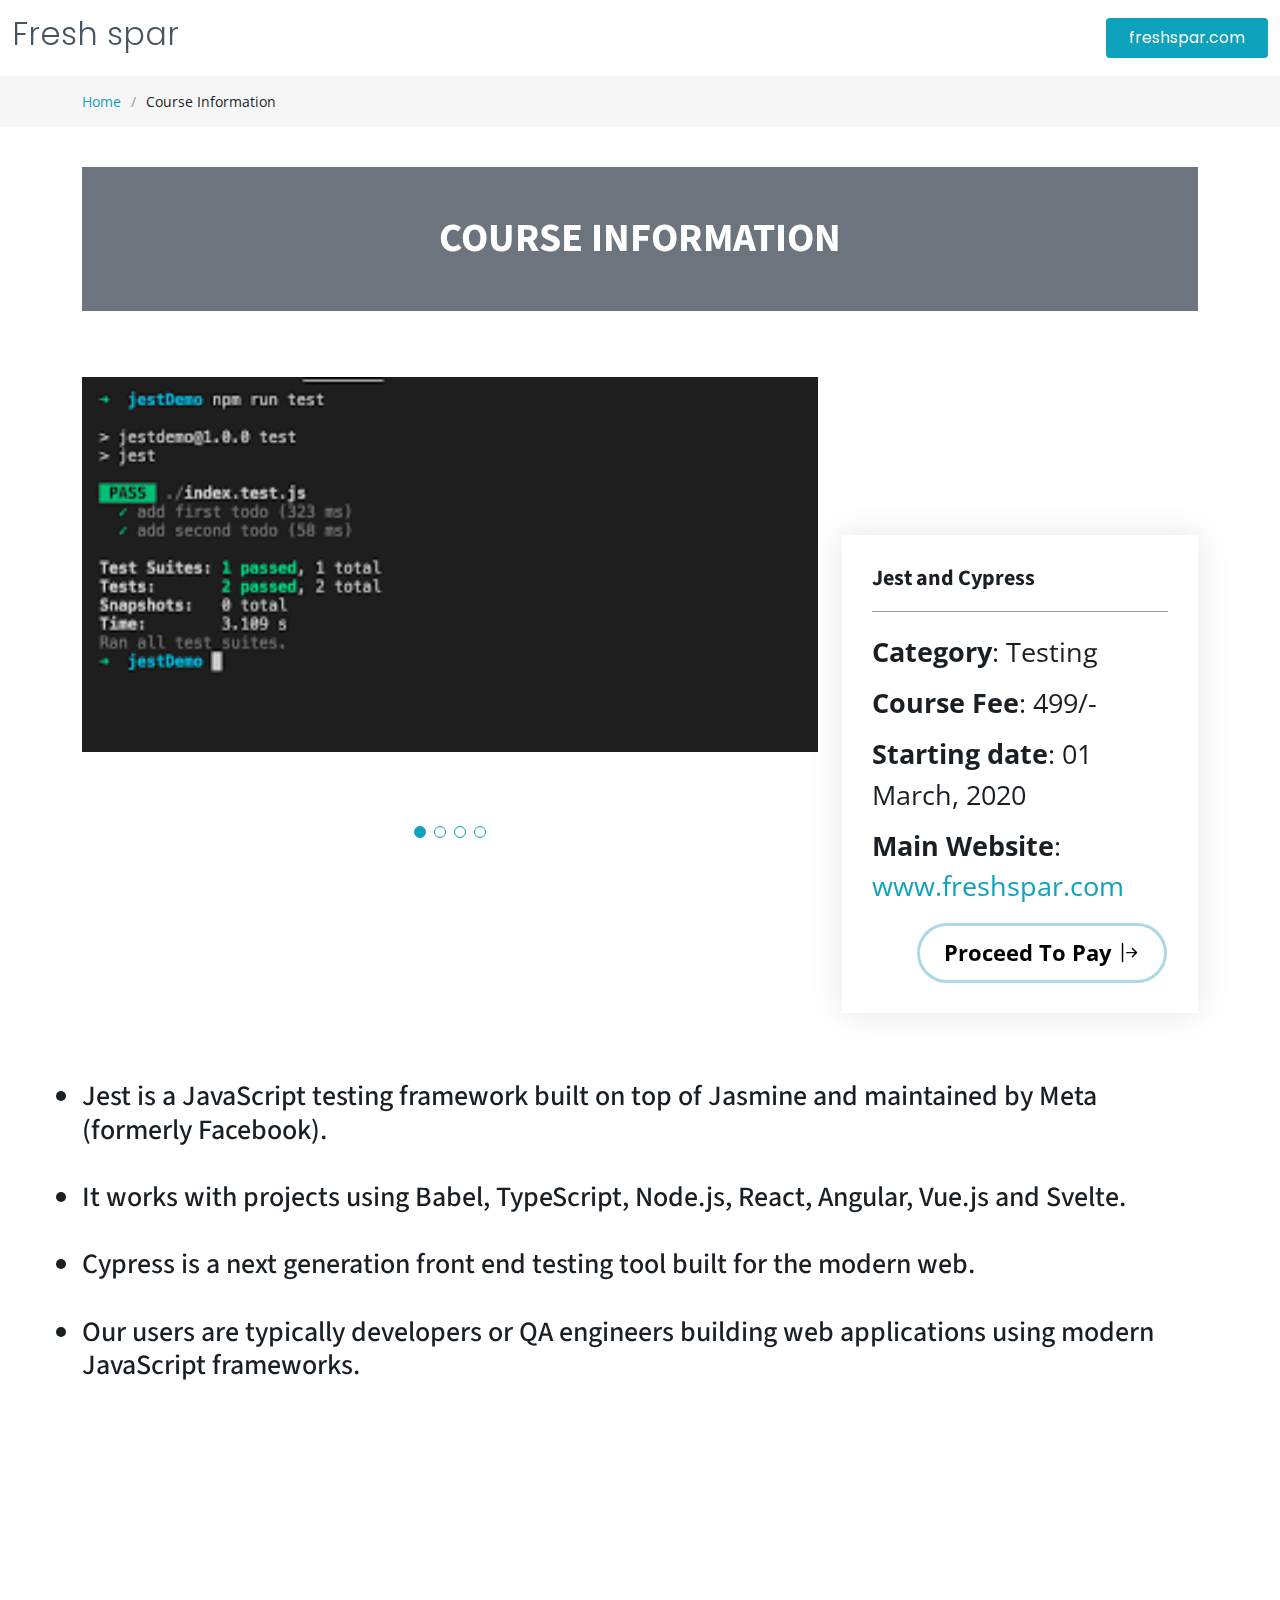
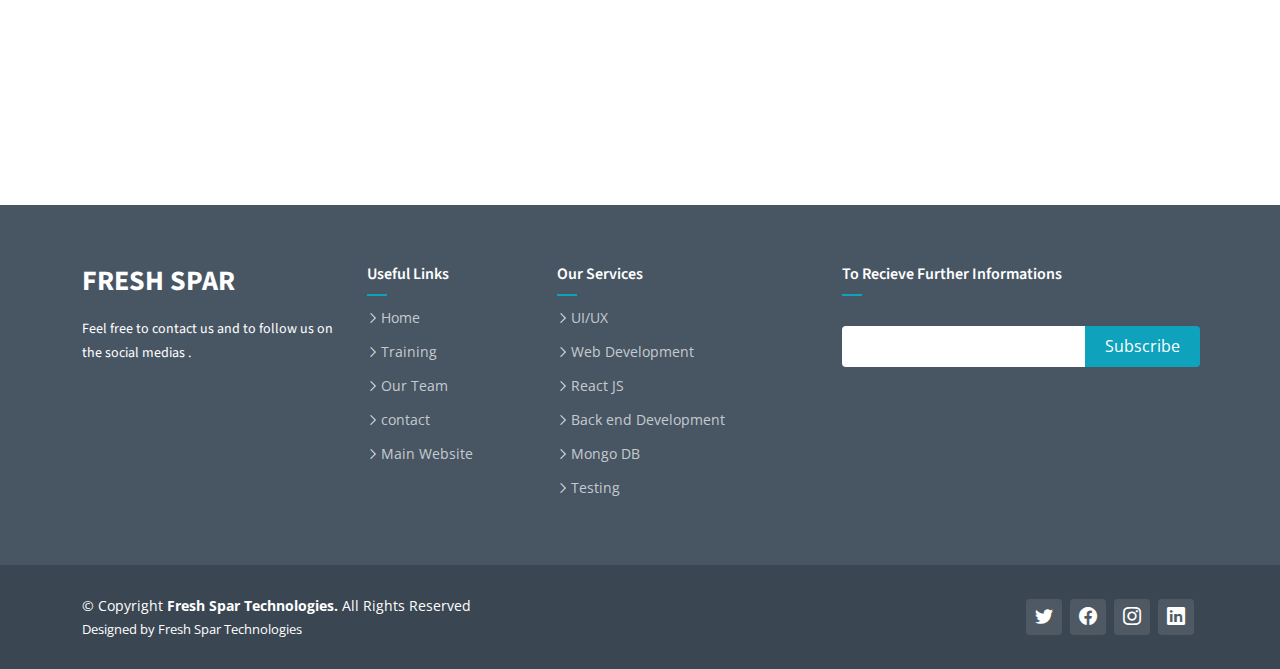
<file: Testing.html>
<!DOCTYPE html>
<html lang="en">

<head>
  <meta charset="utf-8">
  <meta content="width=device-width, initial-scale=1.0" name="viewport">

  <title>Testing</title>
  <meta content="" name="description">
  <meta content="" name="keywords">

  <!-- Favicons -->
  <link rel="icon" href="https://www.freshspar.com/assets/img/favicon.png" type="icon">
  <link href="https://www.freshspar.com/assets/img/apple-touch-icon.png" rel="apple-touch-icon">

  <!-- Google Fonts -->
  <link rel="preconnect" href="https://fonts.googleapis.com">
  <link rel="preconnect" href="https://fonts.gstatic.com" crossorigin>
  <link href="https://fonts.googleapis.com/css2?family=Open+Sans:ital,wght@0,300;0,400;0,500;0,600;0,700;1,300;1,400;1,500;1,600;1,700&family=Poppins:ital,wght@0,300;0,400;0,500;0,600;0,700;1,300;1,400;1,500;1,600;1,700&family=Source+Sans+Pro:ital,wght@0,300;0,400;0,600;0,700;1,300;1,400;1,600;1,700&display=swap" rel="stylesheet">

  <!-- Vendor CSS Files -->
  <link href="assets/vendor/bootstrap/css/bootstrap.min.css" rel="stylesheet">
  <link href="assets/vendor/bootstrap-icons/bootstrap-icons.css" rel="stylesheet">
  <link href="assets/vendor/aos/aos.css" rel="stylesheet">
  <link href="assets/vendor/glightbox/css/glightbox.min.css" rel="stylesheet">
  <link href="assets/vendor/swiper/swiper-bundle.min.css" rel="stylesheet">

  <!-- Variables CSS Files. Uncomment your preferred color scheme -->
  <link href="assets/css/variables.css" rel="stylesheet">
  <!-- <link href="assets/css/variables-blue.css" rel="stylesheet"> -->
  <!-- <link href="assets/css/variables-green.css" rel="stylesheet"> -->
  <!-- <link href="assets/css/variables-orange.css" rel="stylesheet"> -->
  <!-- <link href="assets/css/variables-purple.css" rel="stylesheet"> -->
  <!-- <link href="assets/css/variables-red.css" rel="stylesheet"> -->
  <!-- <link href="assets/css/variables-pink.css" rel="stylesheet"> -->

  <!-- Template Main CSS File -->
  <link href="assets/css/main.css" rel="stylesheet">

  <!-- =======================================================
  * Template Name: HeroBiz - v2.3.1
  * Template URL: https://bootstrapmade.com/herobiz-bootstrap-business-template/
  * Author: BootstrapMade.com
  * License: https://bootstrapmade.com/license/
  ======================================================== -->
</head>

<body>


  <!-- ======= Header ======= -->
  <header id="header" class="header fixed-top" data-scrollto-offset="0">
    <div class="container-fluid d-flex align-items-center justify-content-between">

      <a href="#" class="logo d-flex align-items-center scrollto me-auto me-lg-0">
        <!-- Uncomment the line below if you also wish to use an image logo -->
        <!-- <img src="assets/img/logo.png" alt=""> -->
        <h1 >Fresh spar</h1>
      </a>

   

      <a class="btn-getstarted scrollto" href="https://freshspar.com" target="_blank">freshspar.com</a>

    </div>
  </header><!-- End Header -->

  <main id="main">

    <!-- ======= Breadcrumbs ======= -->
    <div class="breadcrumbs">
      <div class="container">

        <div class="d-flex justify-content-between align-items-center">

          <ol>
            <li><a href="index.html">Home</a></li>
            <li>Course Information  </li>
          </ol>
        </div>

      </div>
    </div><!-- End Breadcrumbs -->

    <!-- ======= Portfolio Details Section ======= -->
    <section id="portfolio-details" class="portfolio-details">
      <div class="container" data-aos="fade-up">
        <h1 class="text-center fw-bolder bg-gray p-5 color-white">
    
          COURSE INFORMATION
         </h1>
        <div class="row gy-12 ">

          <div class="col-lg-8">
            <div class="portfolio-details-slider swiper">
              <div class="swiper-wrapper align-items-center">

                <div class="swiper-slide">
                  <img src="assets/img/jest1.png" alt="">
                </div>

                <div class="swiper-slide">
                  <img src="assets/img/jest2.png" alt="">
                </div>

                <div class="swiper-slide">
                  <img src="assets/img/cyp1.avif" alt="">
                </div>

                <div class="swiper-slide">
                  <img src="assets/img/cyp2.png" alt="">
                </div>

              </div>
              <div class="swiper-pagination"></div>
            </div>
          </div>

          <div class="col-lg-4 " style="margin-top: 24vh;">
            <div class="portfolio-info">
              <h3>Jest and Cypress</h3>
              <ul style="font-size: 1.7em;">
                <li><strong>Category</strong>: Testing</li>
                <li><strong>Course Fee</strong>: 499/-</li>
                <li><strong>Starting  date</strong>: 01 March, 2020</li>
                <li><strong>Main Website</strong>: <a href="https://freshspar.com" target="_blank">www.freshspar.com</a></li>
              </ul>
              <button class="butn fw-bold">
                Proceed To Pay <i class="bi bi-arrow-bar-right"></i>
              </button>
               </div>
               <div class="col-md-3">
                
            </div>
             
          </div>
          <div class="col">
                   
              
            <h3 class="">  <br>   <br> 
                <li>Jest is a JavaScript testing framework built on top of Jasmine and maintained by Meta (formerly Facebook). </li>
                 <br> 
                 <li>It works with projects using Babel, TypeScript, Node.js, React, Angular, Vue.js and Svelte.</li>
                 <br> 
                 <li>Cypress is a next generation front end testing tool built for the modern web. </li>
                <br>
                <li>Our users are typically developers or QA engineers building web applications using modern JavaScript frameworks.</li>
            </h3>


         </div> 
        
        </div>
 <div class="col-lg-8 order-2 order-lg-1"  data-aos="fade-up" data-aos-delay="100">
          <h1 class=" fw-bolder ">

            Course Handled by:
           </h1>
           <img style="width: 20vw;" src="./assets/img/manoj.png" alt="dinesh"/> 

        </div>
      </div>
    </section><!-- End Portfolio Details Section -->

  </main><!-- End #main -->

  
  <!-- ======= Footer ======= -->
  <footer id="footer" class="footer">

    <div class="footer-content">
      <div class="container">
        <div class="row">

          <div class="col-lg-3 col-md-6">
            <div class="footer-info">
              <h3>Fresh Spar</h3>
            </a>
            <p>Feel free to contact us and to follow us on the social medias .</p>
            
            </div>
          </div>

          <div class="col-lg-2 col-md-6 footer-links">
            <h4>Useful Links</h4>
            <ul>
              <li><i class="bi bi-chevron-right"></i> <a href="#">Home</a></li>
              <li><i class="bi bi-chevron-right"></i> <a href="#">Training</a></li>
              <li><i class="bi bi-chevron-right"></i> <a href="#">Our Team</a></li>
              <li><i class="bi bi-chevron-right"></i> <a href="#">contact</a></li>
              <li><i class="bi bi-chevron-right"></i> <a href="https://freshspar.com" target="_blank">Main Website</a></li>
            </ul>
          </div>

          <div class="col-lg-3 col-md-6 footer-links">
            <h4>Our Services</h4>
            <ul>
              <li><i class="bi bi-chevron-right"></i> <a href="#">UI/UX</a></li>
              <li><i class="bi bi-chevron-right"></i> <a href="#">Web Development</a></li>
              <li><i class="bi bi-chevron-right"></i> <a href="#">React JS</a></li>
              <li><i class="bi bi-chevron-right"></i> <a href="#">Back end Development</a></li>
              <li><i class="bi bi-chevron-right"></i> <a href="#">Mongo DB</a></li>
              <li><i class="bi bi-chevron-right"></i> <a href="#">Testing</a></li>
            </ul>
          </div>

          <div class="col-lg-4 col-md-6 footer-newsletter">
            <h4>To Recieve Further Informations</h4>

            <form action="" method="post">
              <input type="email" name="email"><input type="submit" value="Subscribe">
            </form>

          </div>

        </div>
      </div>
    </div>

  

    <div class="footer-legal text-center">
      <div class="container d-flex flex-column flex-lg-row justify-content-center justify-content-lg-between align-items-center">

        <div class="d-flex flex-column align-items-center align-items-lg-start">
          <div class="copyright">
            &copy; Copyright <strong><span>Fresh Spar Technologies.</span></strong>
           All Rights Reserved
          </div>
          <div class="credits">
            <!-- All the links in the footer should remain intact. -->
            <!-- You can delete the links only if you purchased the pro version. -->
            <!-- Licensing information: https://bootstrapmade.com/license/ -->
            <!-- Purchase the pro version with working PHP/AJAX contact form: https://bootstrapmade.com/herobiz-bootstrap-business-template/ -->
            Designed by Fresh Spar Technologies
          </div>
        </div>

        <div class="social-links order-first order-lg-last mb-3 mb-lg-0">
          <a href="https://twitter.com/FreshSpar" class="twitter"><i class="bi bi-twitter"></i></a>
          <a href="https://github.com/freshspar" class="facebook"><i class="bi bi-facebook"></i></a>
          <a href="https://www.instagram.com/fresh_spar/" class="instagram"><i class="bi bi-instagram"></i></a>
          <a href="https://www.linkedin.com/in/fresh-spar-technologies-03b305239/" class="linkedin"><i class="bi bi-linkedin"></i></a>
        </div>

      </div>
    </div>

  </footer><!-- End Footer -->


  <a href="#" class="scroll-top d-flex align-items-center justify-content-center"><i class="bi bi-arrow-up-short"></i></a>

  <div id="preloader"></div>

  <!-- Vendor JS Files -->
  <script src="assets/vendor/bootstrap/js/bootstrap.bundle.min.js"></script>
  <script src="assets/vendor/aos/aos.js"></script>
  <script src="assets/vendor/glightbox/js/glightbox.min.js"></script>
  <script src="assets/vendor/isotope-layout/isotope.pkgd.min.js"></script>
  <script src="assets/vendor/swiper/swiper-bundle.min.js"></script>
  <script src="assets/vendor/php-email-form/validate.js"></script>

  <!-- Template Main JS File -->
  <script src="assets/js/main.js"></script>

</body>

</html>
</file>
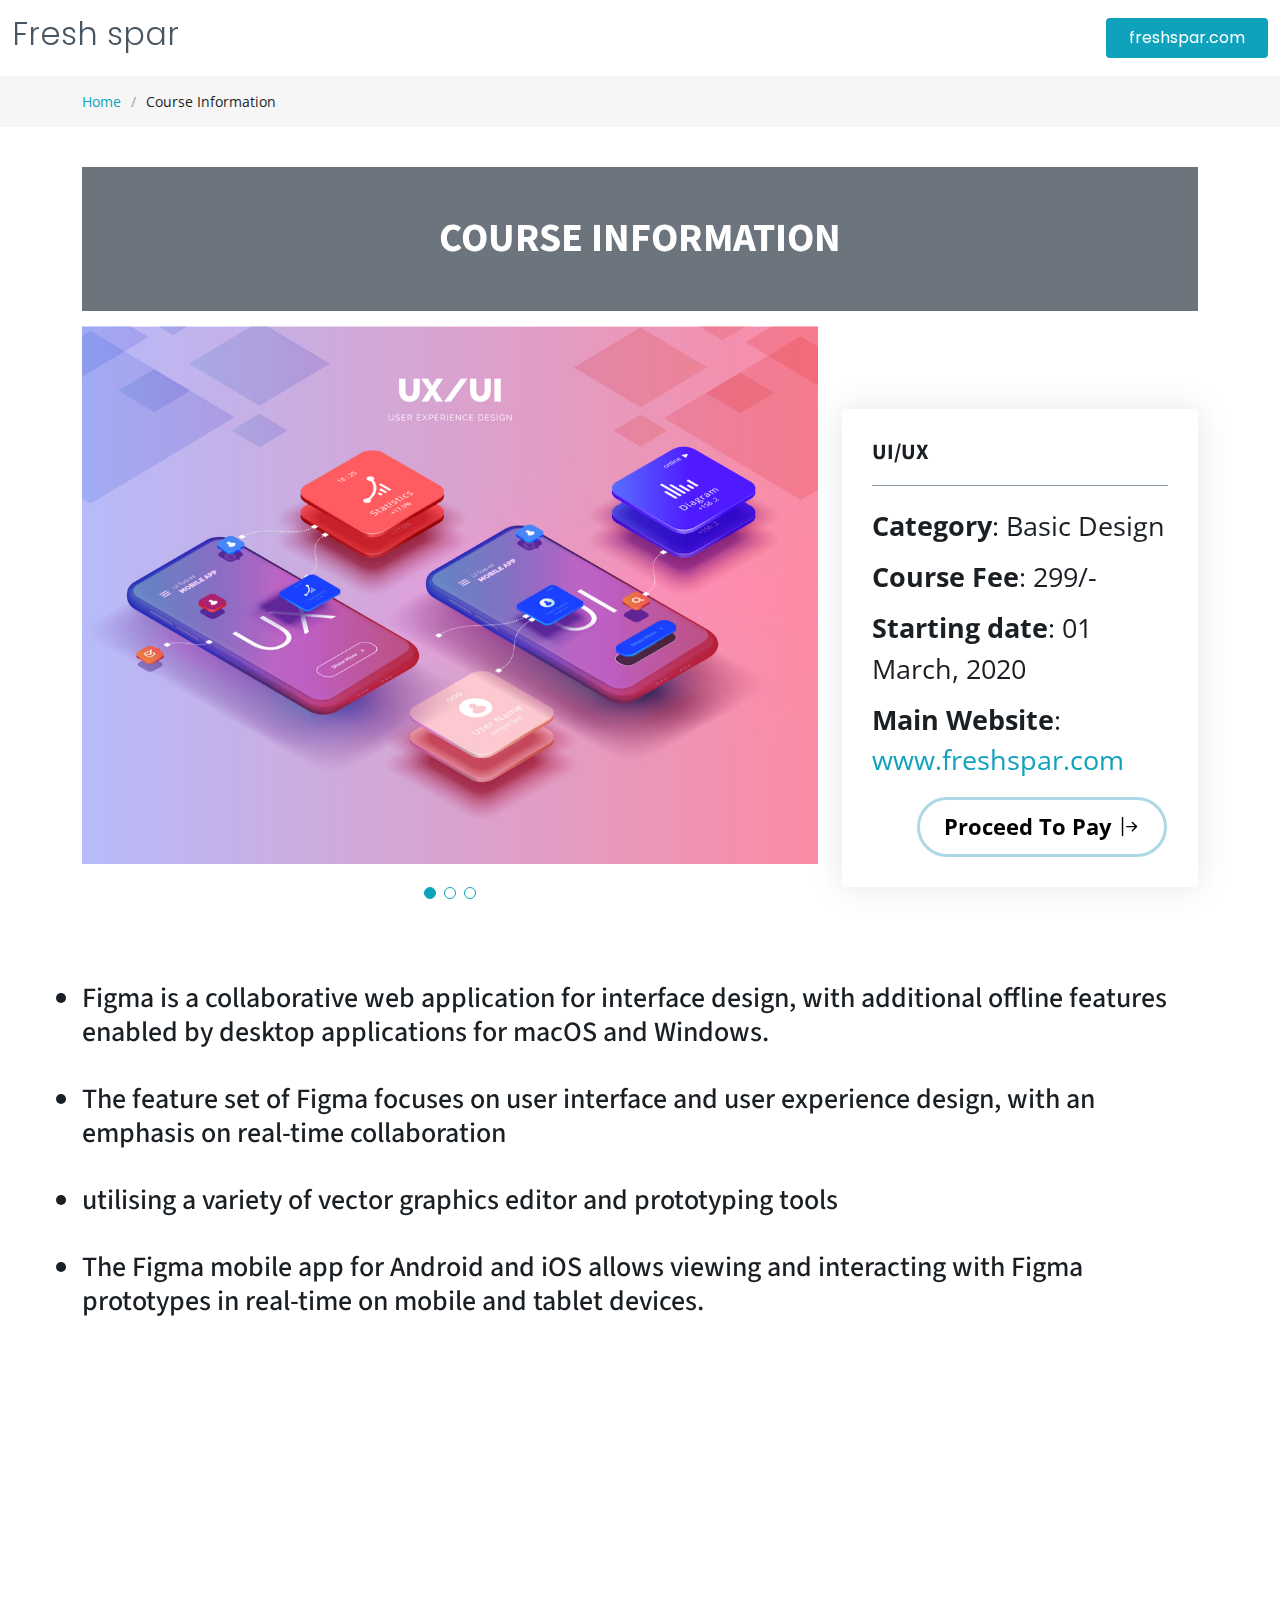
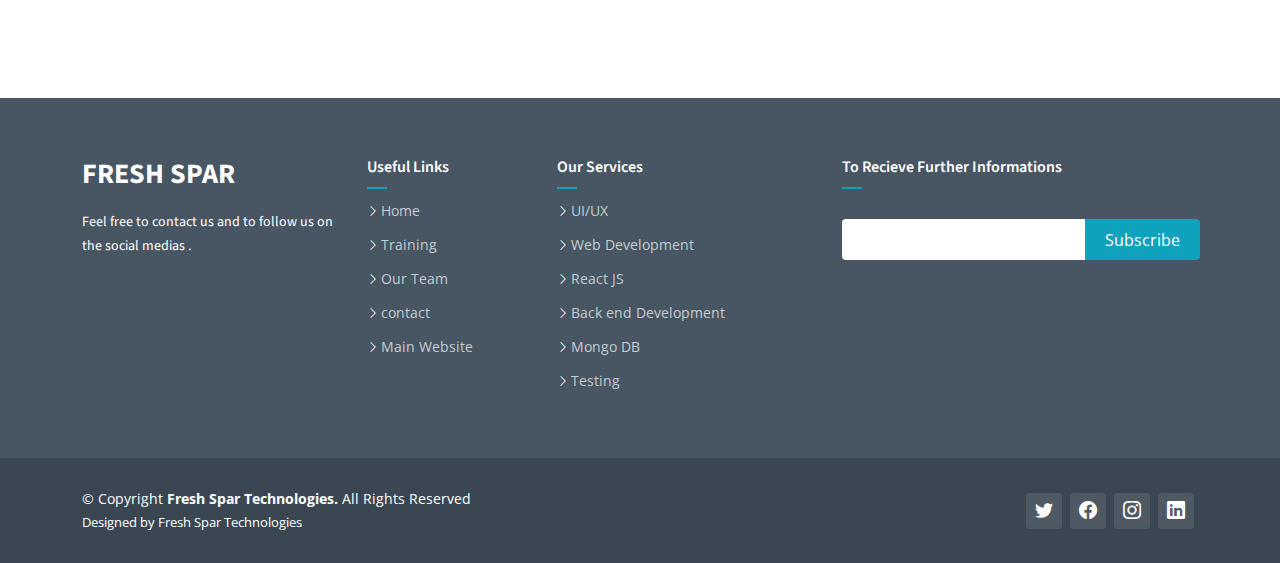
<file: ui.html>
<!DOCTYPE html>
<html lang="en">

<head>
  <meta charset="utf-8">
  <meta content="width=device-width, initial-scale=1.0" name="viewport">

  <title>UI/UX</title>
  <meta content="" name="description">
  <meta content="" name="keywords">

  <!-- Favicons -->
  <link rel="icon" href="https://www.freshspar.com/assets/img/favicon.png" type="icon">
  <link href="https://www.freshspar.com/assets/img/apple-touch-icon.png" rel="apple-touch-icon">

  <!-- Google Fonts -->
  <link rel="preconnect" href="https://fonts.googleapis.com">
  <link rel="preconnect" href="https://fonts.gstatic.com" crossorigin>
  <link href="https://fonts.googleapis.com/css2?family=Open+Sans:ital,wght@0,300;0,400;0,500;0,600;0,700;1,300;1,400;1,500;1,600;1,700&family=Poppins:ital,wght@0,300;0,400;0,500;0,600;0,700;1,300;1,400;1,500;1,600;1,700&family=Source+Sans+Pro:ital,wght@0,300;0,400;0,600;0,700;1,300;1,400;1,600;1,700&display=swap" rel="stylesheet">

  <!-- Vendor CSS Files -->
  <link href="assets/vendor/bootstrap/css/bootstrap.min.css" rel="stylesheet">
  <link href="assets/vendor/bootstrap-icons/bootstrap-icons.css" rel="stylesheet">
  <link href="assets/vendor/aos/aos.css" rel="stylesheet">
  <link href="assets/vendor/glightbox/css/glightbox.min.css" rel="stylesheet">
  <link href="assets/vendor/swiper/swiper-bundle.min.css" rel="stylesheet">

  <!-- Variables CSS Files. Uncomment your preferred color scheme -->
  <link href="assets/css/variables.css" rel="stylesheet">
  <!-- <link href="assets/css/variables-blue.css" rel="stylesheet"> -->
  <!-- <link href="assets/css/variables-green.css" rel="stylesheet"> -->
  <!-- <link href="assets/css/variables-orange.css" rel="stylesheet"> -->
  <!-- <link href="assets/css/variables-purple.css" rel="stylesheet"> -->
  <!-- <link href="assets/css/variables-red.css" rel="stylesheet"> -->
  <!-- <link href="assets/css/variables-pink.css" rel="stylesheet"> -->

  <!-- Template Main CSS File -->
  <link href="assets/css/main.css" rel="stylesheet">

  <!-- =======================================================
  * Template Name: HeroBiz - v2.3.1
  * Template URL: https://bootstrapmade.com/herobiz-bootstrap-business-template/
  * Author: BootstrapMade.com
  * License: https://bootstrapmade.com/license/
  ======================================================== -->
</head>

<body>


  <!-- ======= Header ======= -->
  <header id="header" class="header fixed-top" data-scrollto-offset="0">
    <div class="container-fluid d-flex align-items-center justify-content-between">

      <a href="#" class="logo d-flex align-items-center scrollto me-auto me-lg-0">
        <!-- Uncomment the line below if you also wish to use an image logo -->
        <!-- <img src="assets/img/logo.png" alt=""> -->
        <h1 >Fresh spar</h1>
      </a>

   

      <a class="btn-getstarted scrollto" href="https://freshspar.com" target="_blank">freshspar.com</a>

    </div>
  </header><!-- End Header -->

  <main id="main">

    <!-- ======= Breadcrumbs ======= -->
    <div class="breadcrumbs">
      <div class="container">

        <div class="d-flex justify-content-between align-items-center">
         
          <ol>
            <li><a href="index.html">Home</a></li>
            <li>Course Information  </li>
          </ol>
        </div>

      </div>
    </div><!-- End Breadcrumbs -->

    <!-- ======= Portfolio Details Section ======= -->
    <section id="portfolio-details" class="portfolio-details">
      <div class="container" data-aos="fade-up">
        <h1 class="text-center fw-bolder bg-gray p-5 color-white">
    
          COURSE INFORMATION
         </h1>
        <div class="row gy-12 ">

          <div class="col-lg-8">
           
            <div class="portfolio-details-slider swiper">
              <div class="swiper-wrapper align-items-center">

                <div class="swiper-slide">
                  <img src="assets/img/UI-UX-Design.png " alt="">
                </div>

                <div class="swiper-slide">
                  <img src="assets/img/ui-1.png" alt="">
                </div>

                <div class="swiper-slide">
                  <img src="assets/img/ui-2.png" alt=""/>
                </div>

              </div>
              <div class="swiper-pagination"></div>
            </div>
          </div>

          <div class="col-lg-4 " style="margin-top: 10vh;">
            <div class="portfolio-info">
              <h3>UI/UX</h3>
              <ul style="font-size: 1.7em;">
                <li><strong>Category</strong>: Basic Design</li>
                <li><strong>Course Fee</strong>: 299/-</li>
                <li><strong>Starting  date</strong>: 01 March, 2020</li>
                <li><strong>Main Website</strong>: <a href="https://freshspar.com" target="_blank">www.freshspar.com</a></li>
              </ul>
              <button class="butn fw-bold">
                Proceed To Pay <i class="bi bi-arrow-bar-right"></i>
              </button>
               </div>
               <div class="col-md-3">
                
            </div>
             
          </div>
          <div class="col">
                   
              
            <h3 class="">  <br>   <br> 
                <li>Figma is a collaborative web application for interface design, with additional offline features enabled by desktop applications for macOS and Windows.</li>
                 <br> 
                 <li>The feature set of Figma focuses on user interface and user experience design, with an emphasis on real-time collaboration</li>
                 <br> 
                 <li>utilising a variety of vector graphics editor and prototyping tools</li>
                <br>
                <li>The Figma mobile app for Android and iOS allows viewing and interacting with Figma prototypes in real-time on mobile and tablet devices.</li>
            </h3>


         </div> 
         
        </div>
        <div class="col-lg-8 order-2 order-lg-1"  data-aos="fade-up" data-aos-delay="100">
          <h1 class=" fw-bolder ">

            Course Handled by:
           </h1>
           <img style="width: 20vw;" src="./assets/img/krishna.jpeg" alt="dinesh"/> 

        </div>

      </div>
    </section><!-- End Portfolio Details Section -->

  </main><!-- End #main -->

  
  <!-- ======= Footer ======= -->
  <footer id="footer" class="footer">

    <div class="footer-content">
      <div class="container">
        <div class="row">

          <div class="col-lg-3 col-md-6">
            <div class="footer-info">
              <h3>Fresh Spar</h3>
            </a>
            <p>Feel free to contact us and to follow us on the social medias .</p>
            
            </div>
          </div>

          <div class="col-lg-2 col-md-6 footer-links">
            <h4>Useful Links</h4>
            <ul>
              <li><i class="bi bi-chevron-right"></i> <a href="#">Home</a></li>
              <li><i class="bi bi-chevron-right"></i> <a href="#">Training</a></li>
              <li><i class="bi bi-chevron-right"></i> <a href="#">Our Team</a></li>
              <li><i class="bi bi-chevron-right"></i> <a href="#">contact</a></li>
              <li><i class="bi bi-chevron-right"></i> <a href="https://freshspar.com" target="_blank">Main Website</a></li>
            </ul>
          </div>

          <div class="col-lg-3 col-md-6 footer-links">
            <h4>Our Services</h4>
            <ul>
              <li><i class="bi bi-chevron-right"></i> <a href="#">UI/UX</a></li>
              <li><i class="bi bi-chevron-right"></i> <a href="#">Web Development</a></li>
              <li><i class="bi bi-chevron-right"></i> <a href="#">React JS</a></li>
              <li><i class="bi bi-chevron-right"></i> <a href="#">Back end Development</a></li>
              <li><i class="bi bi-chevron-right"></i> <a href="#">Mongo DB</a></li>
              <li><i class="bi bi-chevron-right"></i> <a href="#">Testing</a></li>
            </ul>
          </div>

          <div class="col-lg-4 col-md-6 footer-newsletter">
            <h4>To Recieve Further Informations</h4>

            <form action="" method="post">
              <input type="email" name="email"><input type="submit" value="Subscribe">
            </form>

          </div>

        </div>
      </div>
    </div>

  

    <div class="footer-legal text-center">
      <div class="container d-flex flex-column flex-lg-row justify-content-center justify-content-lg-between align-items-center">

        <div class="d-flex flex-column align-items-center align-items-lg-start">
          <div class="copyright">
            &copy; Copyright <strong><span>Fresh Spar Technologies.</span></strong>
           All Rights Reserved
          </div>
          <div class="credits">
            <!-- All the links in the footer should remain intact. -->
            <!-- You can delete the links only if you purchased the pro version. -->
            <!-- Licensing information: https://bootstrapmade.com/license/ -->
            <!-- Purchase the pro version with working PHP/AJAX contact form: https://bootstrapmade.com/herobiz-bootstrap-business-template/ -->
            Designed by Fresh Spar Technologies
          </div>
        </div>

        <div class="social-links order-first order-lg-last mb-3 mb-lg-0">
          <a href="https://twitter.com/FreshSpar" class="twitter"><i class="bi bi-twitter"></i></a>
          <a href="https://github.com/freshspar" class="facebook"><i class="bi bi-facebook"></i></a>
          <a href="https://www.instagram.com/fresh_spar/" class="instagram"><i class="bi bi-instagram"></i></a>
          <a href="https://www.linkedin.com/in/fresh-spar-technologies-03b305239/" class="linkedin"><i class="bi bi-linkedin"></i></a>
        </div>

      </div>
    </div>

  </footer><!-- End Footer -->


  <a href="#" class="scroll-top d-flex align-items-center justify-content-center"><i class="bi bi-arrow-up-short"></i></a>

  <div id="preloader"></div>

  <!-- Vendor JS Files -->
  <script src="assets/vendor/bootstrap/js/bootstrap.bundle.min.js"></script>
  <script src="assets/vendor/aos/aos.js"></script>
  <script src="assets/vendor/glightbox/js/glightbox.min.js"></script>
  <script src="assets/vendor/isotope-layout/isotope.pkgd.min.js"></script>
  <script src="assets/vendor/swiper/swiper-bundle.min.js"></script>
  <script src="assets/vendor/php-email-form/validate.js"></script>

  <!-- Template Main JS File -->
  <script src="assets/js/main.js"></script>

</body>

</html>
</file>
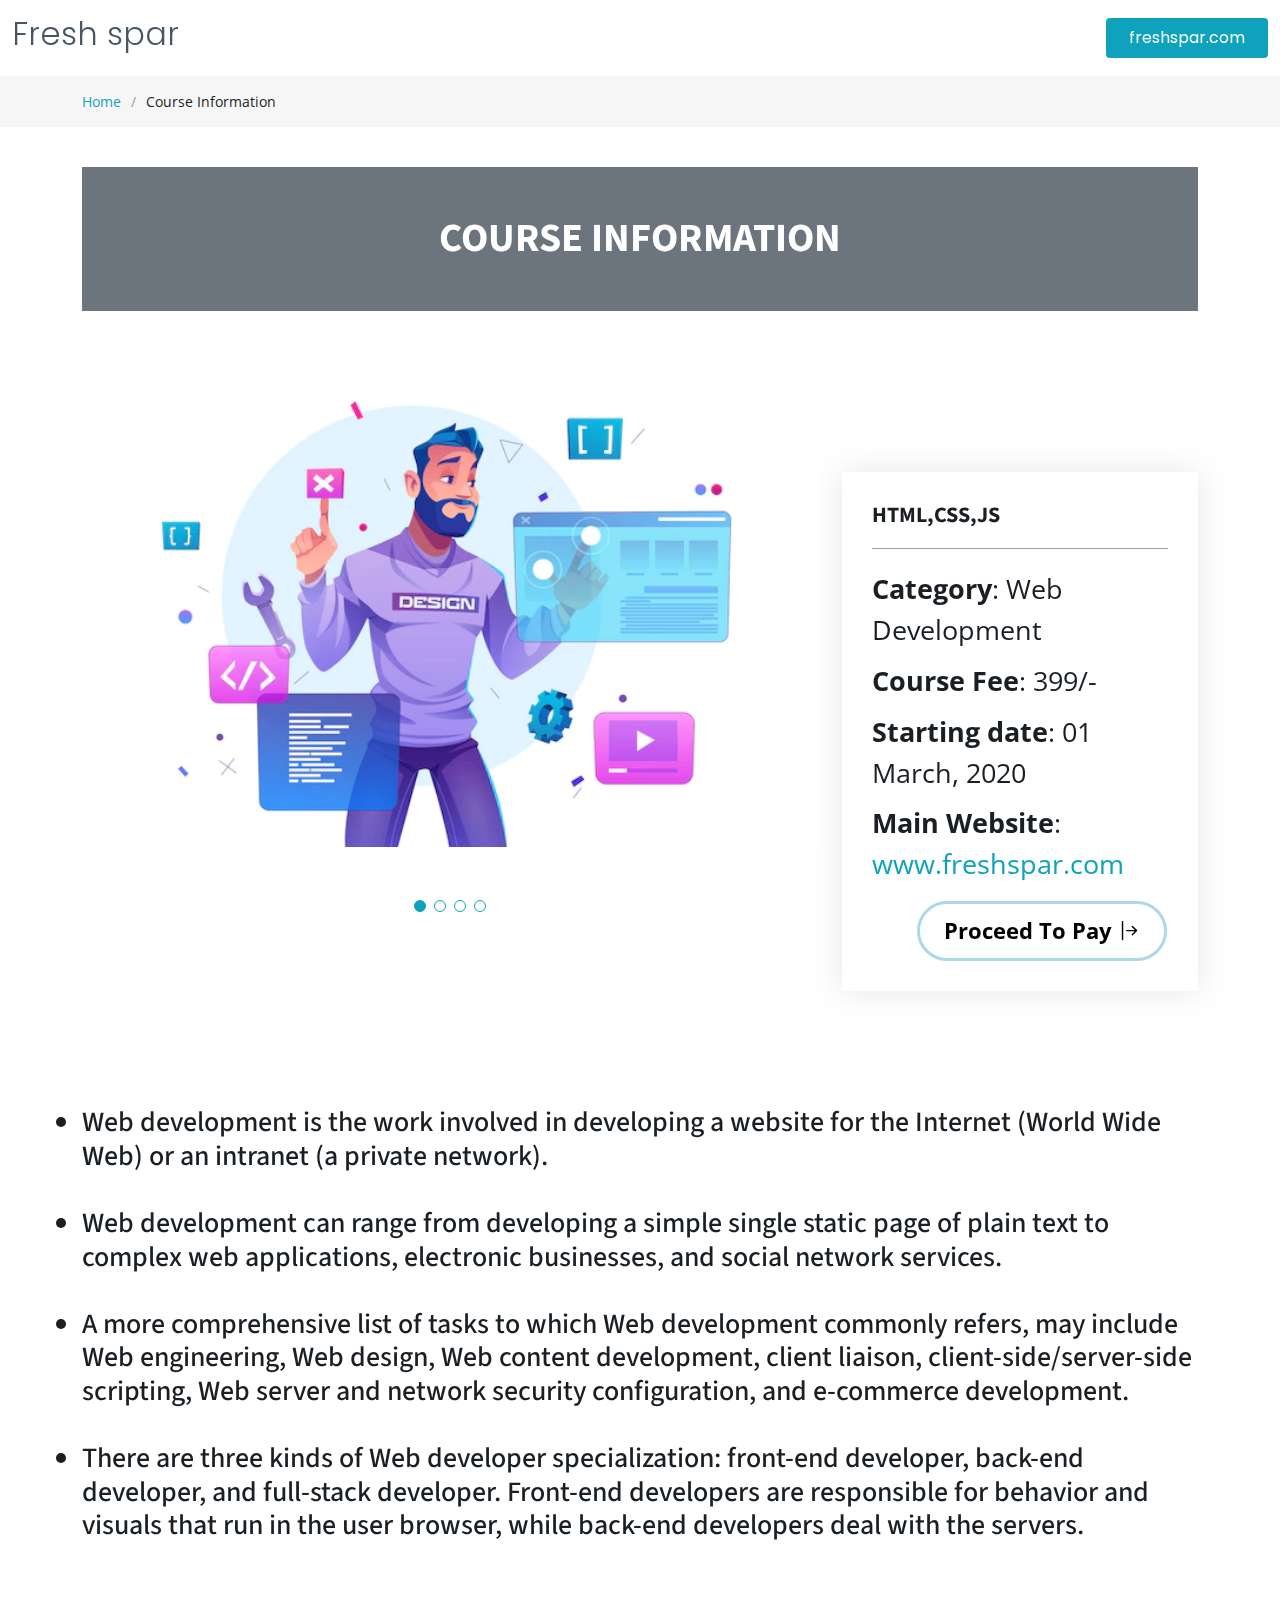
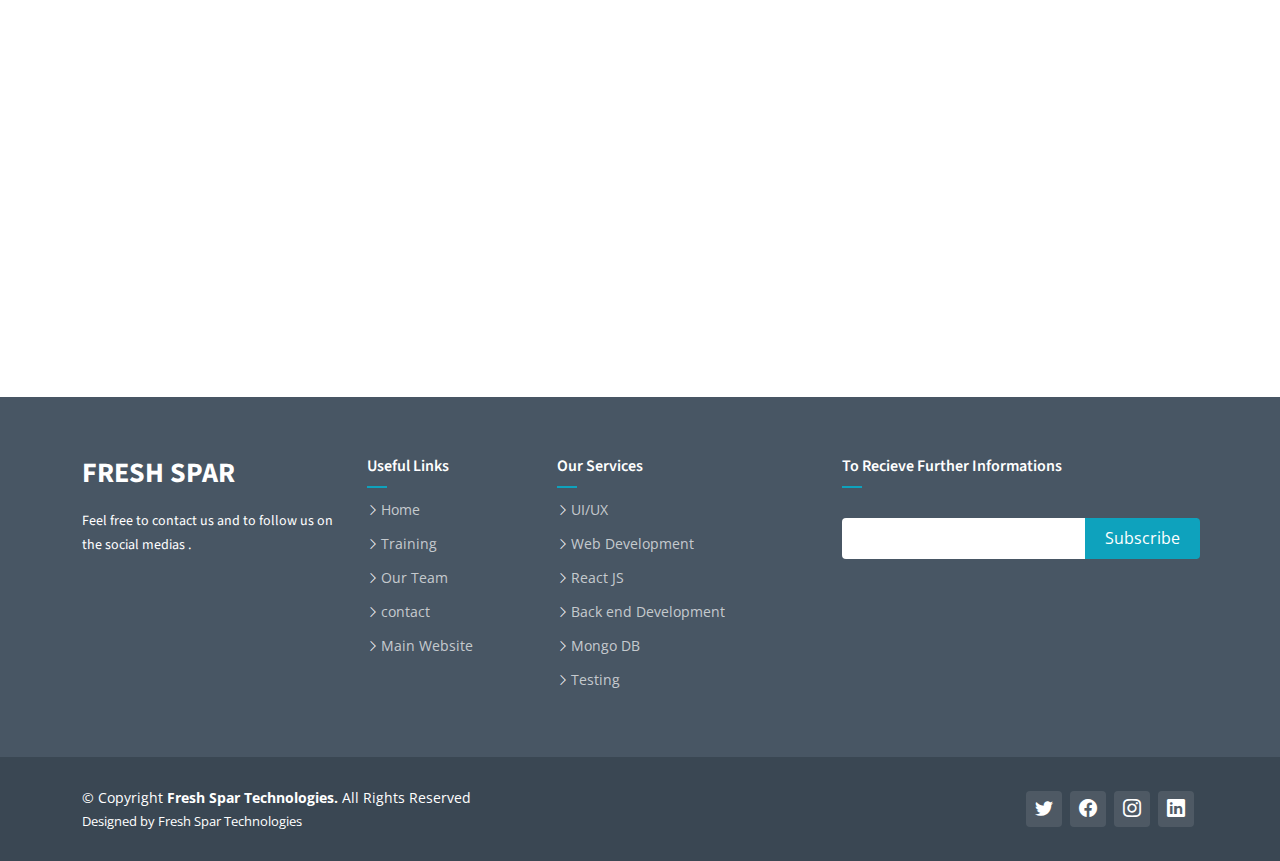
<file: WebDev.html>
<!DOCTYPE html>
<html lang="en">

<head>
  <meta charset="utf-8">
  <meta content="width=device-width, initial-scale=1.0" name="viewport">

  <title>Web Development</title>
  <meta content="" name="description">
  <meta content="" name="keywords">

  <!-- Favicons -->
  <link rel="icon" href="https://www.freshspar.com/assets/img/favicon.png" type="icon">
  <link href="https://www.freshspar.com/assets/img/apple-touch-icon.png" rel="apple-touch-icon">

  <!-- Google Fonts -->
  <link rel="preconnect" href="https://fonts.googleapis.com">
  <link rel="preconnect" href="https://fonts.gstatic.com" crossorigin>
  <link href="https://fonts.googleapis.com/css2?family=Open+Sans:ital,wght@0,300;0,400;0,500;0,600;0,700;1,300;1,400;1,500;1,600;1,700&family=Poppins:ital,wght@0,300;0,400;0,500;0,600;0,700;1,300;1,400;1,500;1,600;1,700&family=Source+Sans+Pro:ital,wght@0,300;0,400;0,600;0,700;1,300;1,400;1,600;1,700&display=swap" rel="stylesheet">

  <!-- Vendor CSS Files -->
  <link href="assets/vendor/bootstrap/css/bootstrap.min.css" rel="stylesheet">
  <link href="assets/vendor/bootstrap-icons/bootstrap-icons.css" rel="stylesheet">
  <link href="assets/vendor/aos/aos.css" rel="stylesheet">
  <link href="assets/vendor/glightbox/css/glightbox.min.css" rel="stylesheet">
  <link href="assets/vendor/swiper/swiper-bundle.min.css" rel="stylesheet">

  <!-- Variables CSS Files. Uncomment your preferred color scheme -->
  <link href="assets/css/variables.css" rel="stylesheet">
  <!-- <link href="assets/css/variables-blue.css" rel="stylesheet"> -->
  <!-- <link href="assets/css/variables-green.css" rel="stylesheet"> -->
  <!-- <link href="assets/css/variables-orange.css" rel="stylesheet"> -->
  <!-- <link href="assets/css/variables-purple.css" rel="stylesheet"> -->
  <!-- <link href="assets/css/variables-red.css" rel="stylesheet"> -->
  <!-- <link href="assets/css/variables-pink.css" rel="stylesheet"> -->

  <!-- Template Main CSS File -->
  <link href="assets/css/main.css" rel="stylesheet">

  <!-- =======================================================
  * Template Name: HeroBiz - v2.3.1
  * Template URL: https://bootstrapmade.com/herobiz-bootstrap-business-template/
  * Author: BootstrapMade.com
  * License: https://bootstrapmade.com/license/
  ======================================================== -->
</head>

<body>


  <!-- ======= Header ======= -->
  <header id="header" class="header fixed-top" data-scrollto-offset="0">
    <div class="container-fluid d-flex align-items-center justify-content-between">

      <a href="#" class="logo d-flex align-items-center scrollto me-auto me-lg-0">
        <!-- Uncomment the line below if you also wish to use an image logo -->
        <!-- <img src="assets/img/logo.png" alt=""> -->
        <h1 >Fresh spar</h1>
      </a>

   

      <a class="btn-getstarted scrollto" href="https://freshspar.com" target="_blank">freshspar.com</a>

    </div>
  </header><!-- End Header -->

  <main id="main">

    <!-- ======= Breadcrumbs ======= -->
    <div class="breadcrumbs">
      <div class="container">

        <div class="d-flex justify-content-between align-items-center">
          
          <ol>
            <li><a href="index.html">Home</a></li>
            <li>Course Information  </li>
          </ol>
        </div>

      </div>
    </div><!-- End Breadcrumbs -->


    <!-- ======= Portfolio Details Section ======= -->
    <section id="portfolio-details" class="portfolio-details">
      <div class="container" data-aos="fade-up">
        <h1 class="text-center fw-bolder bg-gray p-5 color-white">
    
            COURSE INFORMATION
           </h1>
        <div class="row gy-12 ">

          <div class="col-lg-8">
            
            <div class="portfolio-details-slider swiper">
              <div class="swiper-wrapper align-items-center">

                <div class="swiper-slide">
                  <img src="assets/img/web1.jpeg " alt="">
                </div>

                <div class="swiper-slide">
                  <img src="assets/img/web1.png" alt="">
                </div>

                <div class="swiper-slide">
                  <img src="assets/img/web3.jpg" alt="">
                </div>

                <div class="swiper-slide">
                  <img src="assets/img/web4.jpeg" alt="">
                </div>

              </div>
              <div class="swiper-pagination"></div>
            </div>
          </div>

          <div class="col-lg-4 " style="margin-top: 17vh;">
            <div class="portfolio-info">
              <h3>HTML,CSS,JS</h3>
              <ul style="font-size: 1.7em;">
                <li><strong>Category</strong>: Web Development</li>
                <li><strong>Course Fee</strong>: 399/-</li>
                <li><strong>Starting  date</strong>: 01 March, 2020</li>
                <li><strong>Main Website</strong>: <a href="https://freshspar.com" target="_blank">www.freshspar.com</a></li>
              </ul>
              <button class="butn fw-bold">
                Proceed To Pay <i class="bi bi-arrow-bar-right"></i>
              </button>
               </div>
               <div class="col-md-3">
                
            </div>
           

          </div>
          <div class="col">
            <br><br>        
            
            <h3 class="">  <br>   <br> 
                <li>Web development is the work involved in developing a website for the Internet (World Wide Web) or an intranet (a private network).</li>
                 <br> 
                 <li>Web development can range from developing a simple single static page of plain text to complex web applications, electronic businesses, 
                    and social network services.</li>
                 <br> 
                 <li>A more comprehensive list of tasks to which Web development commonly refers, may include Web engineering, 
                    Web design, Web content development, client liaison, client-side/server-side scripting, Web server and network security configuration, 
                    and e-commerce development.</li>
                <br>
                <li>There are three kinds of Web developer specialization: front-end developer, back-end developer, and full-stack developer. Front-end developers are responsible for behavior and visuals that run in the user browser, while back-end developers deal with the servers.</li>
            </h3><br><br>
            <div class="col-lg-8 order-2 order-lg-1"  data-aos="fade-up" data-aos-delay="100">
              <h1 class=" fw-bolder ">
    
                Course Handled by:
               </h1>
               <img style="width: 20vw;" src="./assets/img/dhinesh.png" alt="dinesh"/> 
  
            </div>
            
         </div> 
          
        </div>

      </div>
    </section><!-- End Portfolio Details Section -->

  </main><!-- End #main -->

  
  <!-- ======= Footer ======= -->
  <footer id="footer" class="footer">

    <div class="footer-content">
      <div class="container">
        <div class="row">

          <div class="col-lg-3 col-md-6">
            <div class="footer-info">
              <h3>Fresh Spar</h3>
            </a>
            <p>Feel free to contact us and to follow us on the social medias .</p>
            
            </div>
          </div>

          <div class="col-lg-2 col-md-6 footer-links">
            <h4>Useful Links</h4>
            <ul>
              <li><i class="bi bi-chevron-right"></i> <a href="#">Home</a></li>
              <li><i class="bi bi-chevron-right"></i> <a href="#">Training</a></li>
              <li><i class="bi bi-chevron-right"></i> <a href="#">Our Team</a></li>
              <li><i class="bi bi-chevron-right"></i> <a href="#">contact</a></li>
              <li><i class="bi bi-chevron-right"></i> <a href="https://freshspar.com" target="_blank">Main Website</a></li>
            </ul>
          </div>

          <div class="col-lg-3 col-md-6 footer-links">
            <h4>Our Services</h4>
            <ul>
              <li><i class="bi bi-chevron-right"></i> <a href="#">UI/UX</a></li>
              <li><i class="bi bi-chevron-right"></i> <a href="#">Web Development</a></li>
              <li><i class="bi bi-chevron-right"></i> <a href="#">React JS</a></li>
              <li><i class="bi bi-chevron-right"></i> <a href="#">Back end Development</a></li>
              <li><i class="bi bi-chevron-right"></i> <a href="#">Mongo DB</a></li>
              <li><i class="bi bi-chevron-right"></i> <a href="#">Testing</a></li>
            </ul>
          </div>

          <div class="col-lg-4 col-md-6 footer-newsletter">
            <h4>To Recieve Further Informations</h4>

            <form action="" method="post">
              <input type="email" name="email"><input type="submit" value="Subscribe">
            </form>

          </div>

        </div>
      </div>
    </div>

  

    <div class="footer-legal text-center">
      <div class="container d-flex flex-column flex-lg-row justify-content-center justify-content-lg-between align-items-center">

        <div class="d-flex flex-column align-items-center align-items-lg-start">
          <div class="copyright">
            &copy; Copyright <strong><span>Fresh Spar Technologies.</span></strong>
           All Rights Reserved
          </div>
          <div class="credits">
            <!-- All the links in the footer should remain intact. -->
            <!-- You can delete the links only if you purchased the pro version. -->
            <!-- Licensing information: https://bootstrapmade.com/license/ -->
            <!-- Purchase the pro version with working PHP/AJAX contact form: https://bootstrapmade.com/herobiz-bootstrap-business-template/ -->
            Designed by Fresh Spar Technologies
          </div>
        </div>

        <div class="social-links order-first order-lg-last mb-3 mb-lg-0">
          <a href="https://twitter.com/FreshSpar" class="twitter"><i class="bi bi-twitter"></i></a>
          <a href="https://github.com/freshspar" class="facebook"><i class="bi bi-facebook"></i></a>
          <a href="https://www.instagram.com/fresh_spar/" class="instagram"><i class="bi bi-instagram"></i></a>
          <a href="https://www.linkedin.com/in/fresh-spar-technologies-03b305239/" class="linkedin"><i class="bi bi-linkedin"></i></a>
        </div>

      </div>
    </div>

  </footer><!-- End Footer -->


  <a href="#" class="scroll-top d-flex align-items-center justify-content-center"><i class="bi bi-arrow-up-short"></i></a>

  <div id="preloader"></div>

  <!-- Vendor JS Files -->
  <script src="assets/vendor/bootstrap/js/bootstrap.bundle.min.js"></script>
  <script src="assets/vendor/aos/aos.js"></script>
  <script src="assets/vendor/glightbox/js/glightbox.min.js"></script>
  <script src="assets/vendor/isotope-layout/isotope.pkgd.min.js"></script>
  <script src="assets/vendor/swiper/swiper-bundle.min.js"></script>
  <script src="assets/vendor/php-email-form/validate.js"></script>

  <!-- Template Main JS File -->
  <script src="assets/js/main.js"></script>

</body>

</html>
</file>
<file: assets/css/variables.css>
/**
* Template Name: HeroBiz
* File: variables.css
* Description: Easily customize colors, typography, and other repetitive properties used in the template main stylesheet file main.css
* 
* Template URL: https://bootstrapmade.com/herobiz-bootstrap-business-template/
* Author: BootstrapMade.com
* License: https://bootstrapmade.com/license/
* 
* Contents:
* 1. HeroBiz template variables 
* 2. Override default Bootstrap variables
* 3. Set color and background class names
*
* Learn more about CSS variables at https://developer.mozilla.org/en-US/docs/Web/CSS/Using_CSS_custom_properties
*/

/*--------------------------------------------------------------
# 1. HeroBiz template variables 
--------------------------------------------------------------*/
:root {

  /* Fonts */
  --font-default: 'Open Sans', system-ui, -apple-system, "Segoe UI", Roboto, "Helvetica Neue", Arial, "Noto Sans", "Liberation Sans", sans-serif, "Apple Color Emoji", "Segoe UI Emoji", "Segoe UI Symbol", "Noto Color Emoji";
  --font-primary: 'Source Sans Pro', sans-serif;
  --font-secondary: 'Poppins', sans-serif;

  /* Colors */
  /* The *-rgb color names are simply the RGB converted value of the corresponding color for use in the rgba() function */

  /* Default text color */
  --color-default: #1a1f24;
  --color-default-rgb: 26, 31, 36;

  /* Defult links color */
  --color-links: #0ea2bd;
  --color-links-hover: #1ec3e0;

  /* Primay colors */
  --color-primary: #0ea2bd;
  --color-primary-light: #1ec3e0;
  --color-primary-dark: #0189a1;

  --color-primary-rgb: 14, 162, 189;
  --color-primary-light-rgb: 30, 195, 224;
  --color-primary-dark-rgb: 1, 137, 161;

  /* Secondary colors */
  --color-secondary: #485664;
  --color-secondary-light: #8f9fae;
  --color-secondary-dark: #3a4753;

  --color-secondary-rgb: 72, 86, 100;
  --color-secondary-light-rgb: 143, 159, 174;
  --color-secondary-dark-rgb: 58, 71, 83;

  /* General colors */
  --color-blue: #0d6efd;
  --color-blue-rgb: 13, 110, 253;

  --color-indigo: #6610f2;
  --color-indigo-rgb: 102, 16, 242;

  --color-purple: #6f42c1;
  --color-purple-rgb: 111, 66, 193;

  --color-pink: #f3268c;
  --color-pink-rgb: 243, 38, 140;

  --color-red: #df1529;
  --color-red-rgb: 223, 21, 4;

  --color-orange: #fd7e14;
  --color-orange-rgb: 253, 126, 20;

  --color-yellow: #ffc107;
  --color-yellow-rgb: 255, 193, 7;

  --color-green: #059652;
  --color-green-rgb: 5, 150, 82;

  --color-teal: #20c997;
  --color-teal-rgb: 32, 201, 151;

  --color-cyan: #0dcaf0;
  --color-cyan-rgb: 13, 202, 240;

  --color-white: #ffffff;
  --color-white-rgb: 255, 255, 255;

  --color-gray: #6c757d;
  --color-gray-rgb: 108, 117, 125;

  --color-black: #000000;
  --color-black-rgb: 0, 0, 0;
  
}

/*--------------------------------------------------------------
# 2. Override default Bootstrap variables
--------------------------------------------------------------*/
:root {

  --bs-blue: var(--color-blue);
  --bs-indigo: var(--color-indigo);
  --bs-purple: var(--color-purple);
  --bs-pink: var(--color-pink);
  --bs-red: var(--color-red);
  --bs-orange: var(--color-orange);
  --bs-yellow: var(--color-yellow);
  --bs-green: var(--color-green);
  --bs-teal: var(--color-teal);
  --bs-cyan: var(--color-cyan);
  --bs-white: var(--color-white);
  --bs-gray: var(--color-gray);
  --bs-gray-dark: #343a40;
  --bs-gray-100: #f8f9fa;
  --bs-gray-200: #e9ecef;
  --bs-gray-300: #dee2e6;
  --bs-gray-400: #ced4da;
  --bs-gray-500: #adb5bd;
  --bs-gray-600: #6c757d;
  --bs-gray-700: #495057;
  --bs-gray-800: #343a40;
  --bs-gray-900: #212529;
  --bs-primary: var(--color-blue);
  --bs-secondary: var(--color-blue);
  --bs-success: #198754;
  --bs-info: #0dcaf0;
  --bs-warning: #ffc107;
  --bs-danger: #dc3545;
  --bs-light: #f8f9fa;
  --bs-dark: #212529;
  --bs-primary-rgb: var(--color-primary-rgb);
  --bs-secondary-rgb: var(--color-secondary-rgb);
  --bs-success-rgb: 25, 135, 84;
  --bs-info-rgb: 13, 202, 240;
  --bs-warning-rgb: 255, 193, 7;
  --bs-danger-rgb: 220, 53, 69;
  --bs-light-rgb: 248, 249, 250;
  --bs-dark-rgb: 33, 37, 41;
  --bs-white-rgb: var(--color-white-rgb);
  --bs-black-rgb: var(--color-black-rgb);
  --bs-body-color-rgb: var(--color-default-rgb);
  --bs-body-bg-rgb: 255, 255, 255;
  --bs-font-sans-serif: var(--font-default);
  --bs-font-monospace: SFMono-Regular, Menlo, Monaco, Consolas, "Liberation Mono", "Courier New", monospace;
  --bs-gradient: linear-gradient(180deg, rgba(255, 255, 255, 0.15), rgba(255, 255, 255, 0));
  --bs-body-font-family: var(--font-default);
  --bs-body-font-size: 1rem;
  --bs-body-font-weight: 400;
  --bs-body-line-height: 1.5;
  --bs-body-color: var(--color-default);
  --bs-body-bg: #fff;

}

/*--------------------------------------------------------------
# 3. Set color and background class names
--------------------------------------------------------------*/
/* Fonts */
.font-default { font-family: var(--font-default) !important; }
.font-primary { font-family: var(--font-primary) !important;}
.font-secondary { font-family: var(--font-secondary) !important; }

/* Text Colors */
.color-default { color: var(--color-default) !important; }
.color-links { color: var(--color-links) !important; }
.color-links:hover { color: var(--color-links-hover) !important; }
.color-primary { color: var(--color-primary) !important; }
.color-primary-light { color: var(--color-primary-light) !important; }
.color-primary-dark { color: var(--color-primary-dark) !important; }
.color-secondary { color: var(--color-secondary) !important; }
.color-secondary-light { color: var(--color-secondary-light) !important; }
.color-secondary-dark { color: var(--color-secondary-dark) !important; }
.color-blue { color: var(--color-blue) !important; }
.color-indigo { color: var(--color-indigo) !important; }
.color-purple { color: var(--color-purple) !important; }
.color-pink { color: var(--color-pink) !important; }
.color-red { color: var(--color-red) !important; }
.color-orange { color: var(--color-orange) !important; }
.color-yellow { color: var(--color-yellow) !important; }
.color-green { color: var(--color-green) !important; }
.color-teal { color: var(--color-teal) !important; }
.color-cyan { color: var(--color-cyan) !important; }
.color-white { color: var(--color-white) !important; }
.color-gray { color: var(--color-gray) !important; }
.color-black { color: var(--color-black) !important; }

/* Background Colors */
.bg-default { background-color: var(--color-default) !important; }
.bg-primary { background-color: var(--color-primary) !important; }
.bg-primary-light { background-color: var(--color-primary-light) !important; }
.bg-primary-dark { background-color: var(--color-primary-dark) !important; }
.bg-secondary { background-color: var(--color-secondary) !important; }
.bg-secondary-light { background-color: var(--color-secondary-light) !important; }
.bg-secondary-dark { background-color: var(--color-secondary-dark) !important; }
.bg-blue { background-color: var(--color-blue) !important; }
.bg-indigo { background-color: var(--color-indigo) !important; }
.bg-purple { background-color: var(--color-purple) !important; }
.bg-pink { background-color: var(--color-pink) !important; }
.bg-red { background-color: var(--color-red) !important; }
.bg-orange { background-color: var(--color-orange) !important; }
.bg-yellow { background-color: var(--color-yellow) !important; }
.bg-green { background-color: var(--color-green) !important; }
.bg-teal { background-color: var(--color-teal) !important; }
.bg-cyan { background-color: var(--color-cyan) !important; }
.bg-white { background-color: var(--color-white) !important; }
.bg-gray { background-color: var(--color-gray) !important; }
.bg-black { background-color: var(--color-black) !important; }
</file>
<file: assets/css/variables-blue.css>
/**
* Template Name: HeroBiz
* File: variables-blue.css
* Description: Easily customize colors, typography, and other repetitive properties used in the template main stylesheet file main.css
* 
* Template URL: https://bootstrapmade.com/herobiz-bootstrap-business-template/
* Author: BootstrapMade.com
* License: https://bootstrapmade.com/license/
* 
* Contents:
* 1. HeroBiz template variables 
* 2. Override default Bootstrap variables
* 3. Set color and background class names
*
* Learn more about CSS variables at https://developer.mozilla.org/en-US/docs/Web/CSS/Using_CSS_custom_properties
*/

/*--------------------------------------------------------------
# 1. HeroBiz template variables 
--------------------------------------------------------------*/
:root {

  /* Fonts */
  --font-default: 'Open Sans', system-ui, -apple-system, "Segoe UI", Roboto, "Helvetica Neue", Arial, "Noto Sans", "Liberation Sans", sans-serif, "Apple Color Emoji", "Segoe UI Emoji", "Segoe UI Symbol", "Noto Color Emoji";
  --font-primary: 'Source Sans Pro', sans-serif;
  --font-secondary: 'Poppins', sans-serif;

  /* Colors */
  /* The *-rgb color names are simply the RGB converted value of the corresponding color for use in the rgba() function */

  /* Default text color */
  --color-default: #1a1f24;
  --color-default-rgb: 26, 31, 36;

  /* Defult links color */
  --color-links: #3279fc;
  --color-links-hover: #4797ff;

  /* Primay colors */
  --color-primary: #3279fc;
  --color-primary-light: #4797ff;
  --color-primary-dark: #1c61e2;

  --color-primary-rgb: 50, 121, 252;
  --color-primary-light-rgb: 71, 151, 255;
  --color-primary-dark-rgb: 28, 97, 226;

  /* Secondary colors */
  --color-secondary: #5670a0;
  --color-secondary-light: #6e87b6;
  --color-secondary-dark: #3b5380;

  --color-secondary-rgb: 86, 112, 160;
  --color-secondary-light-rgb: 110, 135, 182;
  --color-secondary-dark-rgb: 59, 83, 128;

  /* General colors */
  --color-blue: #0d6efd;
  --color-blue-rgb: 13, 110, 253;

  --color-indigo: #6610f2;
  --color-indigo-rgb: 102, 16, 242;

  --color-purple: #6f42c1;
  --color-purple-rgb: 111, 66, 193;

  --color-pink: #f3268c;
  --color-pink-rgb: 243, 38, 140;

  --color-red: #df1529;
  --color-red-rgb: 223, 21, 4;

  --color-orange: #fd7e14;
  --color-orange-rgb: 253, 126, 20;

  --color-yellow: #ffc107;
  --color-yellow-rgb: 255, 193, 7;

  --color-green: #059652;
  --color-green-rgb: 5, 150, 82;

  --color-teal: #20c997;
  --color-teal-rgb: 32, 201, 151;

  --color-cyan: #0dcaf0;
  --color-cyan-rgb: 13, 202, 240;

  --color-white: #ffffff;
  --color-white-rgb: 255, 255, 255;

  --color-gray: #6c757d;
  --color-gray-rgb: 108, 117, 125;

  --color-black: #000000;
  --color-black-rgb: 0, 0, 0;
  
}

/*--------------------------------------------------------------
# 2. Override default Bootstrap variables
--------------------------------------------------------------*/
:root {

  --bs-blue: var(--color-blue);
  --bs-indigo: var(--color-indigo);
  --bs-purple: var(--color-purple);
  --bs-pink: var(--color-pink);
  --bs-red: var(--color-red);
  --bs-orange: var(--color-orange);
  --bs-yellow: var(--color-yellow);
  --bs-green: var(--color-green);
  --bs-teal: var(--color-teal);
  --bs-cyan: var(--color-cyan);
  --bs-white: var(--color-white);
  --bs-gray: var(--color-gray);
  --bs-gray-dark: #343a40;
  --bs-gray-100: #f8f9fa;
  --bs-gray-200: #e9ecef;
  --bs-gray-300: #dee2e6;
  --bs-gray-400: #ced4da;
  --bs-gray-500: #adb5bd;
  --bs-gray-600: #6c757d;
  --bs-gray-700: #495057;
  --bs-gray-800: #343a40;
  --bs-gray-900: #212529;
  --bs-primary: var(--color-blue);
  --bs-secondary: var(--color-blue);
  --bs-success: #198754;
  --bs-info: #0dcaf0;
  --bs-warning: #ffc107;
  --bs-danger: #dc3545;
  --bs-light: #f8f9fa;
  --bs-dark: #212529;
  --bs-primary-rgb: var(--color-primary-rgb);
  --bs-secondary-rgb: var(--color-secondary-rgb);
  --bs-success-rgb: 25, 135, 84;
  --bs-info-rgb: 13, 202, 240;
  --bs-warning-rgb: 255, 193, 7;
  --bs-danger-rgb: 220, 53, 69;
  --bs-light-rgb: 248, 249, 250;
  --bs-dark-rgb: 33, 37, 41;
  --bs-white-rgb: var(--color-white-rgb);
  --bs-black-rgb: var(--color-black-rgb);
  --bs-body-color-rgb: var(--color-default-rgb);
  --bs-body-bg-rgb: 255, 255, 255;
  --bs-font-sans-serif: var(--font-default);
  --bs-font-monospace: SFMono-Regular, Menlo, Monaco, Consolas, "Liberation Mono", "Courier New", monospace;
  --bs-gradient: linear-gradient(180deg, rgba(255, 255, 255, 0.15), rgba(255, 255, 255, 0));
  --bs-body-font-family: var(--font-default);
  --bs-body-font-size: 1rem;
  --bs-body-font-weight: 400;
  --bs-body-line-height: 1.5;
  --bs-body-color: var(--color-default);
  --bs-body-bg: #fff;

}

/*--------------------------------------------------------------
# 3. Set color and background class names
--------------------------------------------------------------*/
/* Fonts */
.font-default { font-family: var(--font-default) !important; }
.font-primary { font-family: var(--font-primary) !important;}
.font-secondary { font-family: var(--font-secondary) !important; }

/* Text Colors */
.color-default { color: var(--color-default) !important; }
.color-links { color: var(--color-links) !important; }
.color-links:hover { color: var(--color-links-hover) !important; }
.color-primary { color: var(--color-primary) !important; }
.color-primary-light { color: var(--color-primary-light) !important; }
.color-primary-dark { color: var(--color-primary-dark) !important; }
.color-secondary { color: var(--color-secondary) !important; }
.color-secondary-light { color: var(--color-secondary-light) !important; }
.color-secondary-dark { color: var(--color-secondary-dark) !important; }
.color-blue { color: var(--color-blue) !important; }
.color-indigo { color: var(--color-indigo) !important; }
.color-purple { color: var(--color-purple) !important; }
.color-pink { color: var(--color-pink) !important; }
.color-red { color: var(--color-red) !important; }
.color-orange { color: var(--color-orange) !important; }
.color-yellow { color: var(--color-yellow) !important; }
.color-green { color: var(--color-green) !important; }
.color-teal { color: var(--color-teal) !important; }
.color-cyan { color: var(--color-cyan) !important; }
.color-white { color: var(--color-white) !important; }
.color-gray { color: var(--color-gray) !important; }
.color-black { color: var(--color-black) !important; }

/* Background Colors */
.bg-default { background-color: var(--color-default) !important; }
.bg-primary { background-color: var(--color-primary) !important; }
.bg-primary-light { background-color: var(--color-primary-light) !important; }
.bg-primary-dark { background-color: var(--color-primary-dark) !important; }
.bg-secondary { background-color: var(--color-secondary) !important; }
.bg-secondary-light { background-color: var(--color-secondary-light) !important; }
.bg-secondary-dark { background-color: var(--color-secondary-dark) !important; }
.bg-blue { background-color: var(--color-blue) !important; }
.bg-indigo { background-color: var(--color-indigo) !important; }
.bg-purple { background-color: var(--color-purple) !important; }
.bg-pink { background-color: var(--color-pink) !important; }
.bg-red { background-color: var(--color-red) !important; }
.bg-orange { background-color: var(--color-orange) !important; }
.bg-yellow { background-color: var(--color-yellow) !important; }
.bg-green { background-color: var(--color-green) !important; }
.bg-teal { background-color: var(--color-teal) !important; }
.bg-cyan { background-color: var(--color-cyan) !important; }
.bg-white { background-color: var(--color-white) !important; }
.bg-gray { background-color: var(--color-gray) !important; }
.bg-black { background-color: var(--color-black) !important; }
</file>
<file: assets/css/variables-green.css>
/**
* Template Name: HeroBiz
* File: variables-green.css
* Description: Easily customize colors, typography, and other repetitive properties used in the template main stylesheet file main.css
* 
* Template URL: https://bootstrapmade.com/herobiz-bootstrap-business-template/
* Author: BootstrapMade.com
* License: https://bootstrapmade.com/license/
* 
* Contents:
* 1. HeroBiz template variables 
* 2. Override default Bootstrap variables
* 3. Set color and background class names
*
* Learn more about CSS variables at https://developer.mozilla.org/en-US/docs/Web/CSS/Using_CSS_custom_properties
*/

/*--------------------------------------------------------------
# 1. HeroBiz template variables 
--------------------------------------------------------------*/
:root {

  /* Fonts */
  --font-default: 'Open Sans', system-ui, -apple-system, "Segoe UI", Roboto, "Helvetica Neue", Arial, "Noto Sans", "Liberation Sans", sans-serif, "Apple Color Emoji", "Segoe UI Emoji", "Segoe UI Symbol", "Noto Color Emoji";
  --font-primary: 'Source Sans Pro', sans-serif;
  --font-secondary: 'Poppins', sans-serif;

  /* Colors */
  /* The *-rgb color names are simply the RGB converted value of the corresponding color for use in the rgba() function */

  /* Default text color */
  --color-default: #1a1f24;
  --color-default-rgb: 26, 31, 36;

  /* Defult links color */
  --color-links: #05c46b;
  --color-links-hover: #1de789;

  /* Primay colors */
  --color-primary: #05c46b;
  --color-primary-light: #1de789;
  --color-primary-dark: #01a156;

  --color-primary-rgb: 5, 196, 107;
  --color-primary-light-rgb: 29, 231, 137;
  --color-primary-dark-rgb: 1, 161, 86;

  /* Secondary colors */
  --color-secondary: #485664;
  --color-secondary-light: #8f9fae;
  --color-secondary-dark: #3a4753;

  --color-secondary-rgb: 72, 86, 100;
  --color-secondary-light-rgb: 143, 159, 174;
  --color-secondary-dark-rgb: 58, 71, 83;

  /* General colors */
  --color-blue: #0d6efd;
  --color-blue-rgb: 13, 110, 253;

  --color-indigo: #6610f2;
  --color-indigo-rgb: 102, 16, 242;

  --color-purple: #6f42c1;
  --color-purple-rgb: 111, 66, 193;

  --color-pink: #f3268c;
  --color-pink-rgb: 243, 38, 140;

  --color-red: #df1529;
  --color-red-rgb: 223, 21, 4;

  --color-orange: #fd7e14;
  --color-orange-rgb: 253, 126, 20;

  --color-yellow: #ffc107;
  --color-yellow-rgb: 255, 193, 7;

  --color-green: #059652;
  --color-green-rgb: 5, 150, 82;

  --color-teal: #20c997;
  --color-teal-rgb: 32, 201, 151;

  --color-cyan: #0dcaf0;
  --color-cyan-rgb: 13, 202, 240;

  --color-white: #ffffff;
  --color-white-rgb: 255, 255, 255;

  --color-gray: #6c757d;
  --color-gray-rgb: 108, 117, 125;

  --color-black: #000000;
  --color-black-rgb: 0, 0, 0;
  
}

/*--------------------------------------------------------------
# 2. Override default Bootstrap variables
--------------------------------------------------------------*/
:root {

  --bs-blue: var(--color-blue);
  --bs-indigo: var(--color-indigo);
  --bs-purple: var(--color-purple);
  --bs-pink: var(--color-pink);
  --bs-red: var(--color-red);
  --bs-orange: var(--color-orange);
  --bs-yellow: var(--color-yellow);
  --bs-green: var(--color-green);
  --bs-teal: var(--color-teal);
  --bs-cyan: var(--color-cyan);
  --bs-white: var(--color-white);
  --bs-gray: var(--color-gray);
  --bs-gray-dark: #343a40;
  --bs-gray-100: #f8f9fa;
  --bs-gray-200: #e9ecef;
  --bs-gray-300: #dee2e6;
  --bs-gray-400: #ced4da;
  --bs-gray-500: #adb5bd;
  --bs-gray-600: #6c757d;
  --bs-gray-700: #495057;
  --bs-gray-800: #343a40;
  --bs-gray-900: #212529;
  --bs-primary: var(--color-blue);
  --bs-secondary: var(--color-blue);
  --bs-success: #198754;
  --bs-info: #0dcaf0;
  --bs-warning: #ffc107;
  --bs-danger: #dc3545;
  --bs-light: #f8f9fa;
  --bs-dark: #212529;
  --bs-primary-rgb: var(--color-primary-rgb);
  --bs-secondary-rgb: var(--color-secondary-rgb);
  --bs-success-rgb: 25, 135, 84;
  --bs-info-rgb: 13, 202, 240;
  --bs-warning-rgb: 255, 193, 7;
  --bs-danger-rgb: 220, 53, 69;
  --bs-light-rgb: 248, 249, 250;
  --bs-dark-rgb: 33, 37, 41;
  --bs-white-rgb: var(--color-white-rgb);
  --bs-black-rgb: var(--color-black-rgb);
  --bs-body-color-rgb: var(--color-default-rgb);
  --bs-body-bg-rgb: 255, 255, 255;
  --bs-font-sans-serif: var(--font-default);
  --bs-font-monospace: SFMono-Regular, Menlo, Monaco, Consolas, "Liberation Mono", "Courier New", monospace;
  --bs-gradient: linear-gradient(180deg, rgba(255, 255, 255, 0.15), rgba(255, 255, 255, 0));
  --bs-body-font-family: var(--font-default);
  --bs-body-font-size: 1rem;
  --bs-body-font-weight: 400;
  --bs-body-line-height: 1.5;
  --bs-body-color: var(--color-default);
  --bs-body-bg: #fff;

}

/*--------------------------------------------------------------
# 3. Set color and background class names
--------------------------------------------------------------*/
/* Fonts */
.font-default { font-family: var(--font-default) !important; }
.font-primary { font-family: var(--font-primary) !important;}
.font-secondary { font-family: var(--font-secondary) !important; }

/* Text Colors */
.color-default { color: var(--color-default) !important; }
.color-links { color: var(--color-links) !important; }
.color-links:hover { color: var(--color-links-hover) !important; }
.color-primary { color: var(--color-primary) !important; }
.color-primary-light { color: var(--color-primary-light) !important; }
.color-primary-dark { color: var(--color-primary-dark) !important; }
.color-secondary { color: var(--color-secondary) !important; }
.color-secondary-light { color: var(--color-secondary-light) !important; }
.color-secondary-dark { color: var(--color-secondary-dark) !important; }
.color-blue { color: var(--color-blue) !important; }
.color-indigo { color: var(--color-indigo) !important; }
.color-purple { color: var(--color-purple) !important; }
.color-pink { color: var(--color-pink) !important; }
.color-red { color: var(--color-red) !important; }
.color-orange { color: var(--color-orange) !important; }
.color-yellow { color: var(--color-yellow) !important; }
.color-green { color: var(--color-green) !important; }
.color-teal { color: var(--color-teal) !important; }
.color-cyan { color: var(--color-cyan) !important; }
.color-white { color: var(--color-white) !important; }
.color-gray { color: var(--color-gray) !important; }
.color-black { color: var(--color-black) !important; }

/* Background Colors */
.bg-default { background-color: var(--color-default) !important; }
.bg-primary { background-color: var(--color-primary) !important; }
.bg-primary-light { background-color: var(--color-primary-light) !important; }
.bg-primary-dark { background-color: var(--color-primary-dark) !important; }
.bg-secondary { background-color: var(--color-secondary) !important; }
.bg-secondary-light { background-color: var(--color-secondary-light) !important; }
.bg-secondary-dark { background-color: var(--color-secondary-dark) !important; }
.bg-blue { background-color: var(--color-blue) !important; }
.bg-indigo { background-color: var(--color-indigo) !important; }
.bg-purple { background-color: var(--color-purple) !important; }
.bg-pink { background-color: var(--color-pink) !important; }
.bg-red { background-color: var(--color-red) !important; }
.bg-orange { background-color: var(--color-orange) !important; }
.bg-yellow { background-color: var(--color-yellow) !important; }
.bg-green { background-color: var(--color-green) !important; }
.bg-teal { background-color: var(--color-teal) !important; }
.bg-cyan { background-color: var(--color-cyan) !important; }
.bg-white { background-color: var(--color-white) !important; }
.bg-gray { background-color: var(--color-gray) !important; }
.bg-black { background-color: var(--color-black) !important; }
</file>
<file: assets/css/variables-orange.css>
/**
* Template Name: HeroBiz
* File: variables-orange.css
* Description: Easily customize colors, typography, and other repetitive properties used in the template main stylesheet file main.css
* 
* Template URL: https://bootstrapmade.com/herobiz-bootstrap-business-template/
* Author: BootstrapMade.com
* License: https://bootstrapmade.com/license/
* 
* Contents:
* 1. HeroBiz template variables 
* 2. Override default Bootstrap variables
* 3. Set color and background class names
*
* Learn more about CSS variables at https://developer.mozilla.org/en-US/docs/Web/CSS/Using_CSS_custom_properties
*/

/*--------------------------------------------------------------
# 1. HeroBiz template variables 
--------------------------------------------------------------*/
:root {

  /* Fonts */
  --font-default: 'Open Sans', system-ui, -apple-system, "Segoe UI", Roboto, "Helvetica Neue", Arial, "Noto Sans", "Liberation Sans", sans-serif, "Apple Color Emoji", "Segoe UI Emoji", "Segoe UI Symbol", "Noto Color Emoji";
  --font-primary: 'Source Sans Pro', sans-serif;
  --font-secondary: 'Poppins', sans-serif;

  /* Colors */
  /* The *-rgb color names are simply the RGB converted value of the corresponding color for use in the rgba() function */

  /* Default text color */
  --color-default: #1a1f24;
  --color-default-rgb: 26, 31, 36;

  /* Defult links color */
  --color-links: #f97233;
  --color-links-hover: #fa9160;

  /* Primay colors */
  --color-primary: #f97233;
  --color-primary-light: #fb9b6e;
  --color-primary-dark: #e54d07;

  --color-primary-rgb: 249, 114, 51;
  --color-primary-light-rgb: 251, 155, 110;
  --color-primary-dark-rgb: 229, 77, 7;

  /* Secondary colors */
  --color-secondary: #485664;
  --color-secondary-light: #8f9fae;
  --color-secondary-dark: #3a4753;

  --color-secondary-rgb: 72, 86, 100;
  --color-secondary-light-rgb: 143, 159, 174;
  --color-secondary-dark-rgb: 58, 71, 83;

  /* General colors */
  --color-blue: #0d6efd;
  --color-blue-rgb: 13, 110, 253;

  --color-indigo: #6610f2;
  --color-indigo-rgb: 102, 16, 242;

  --color-purple: #6f42c1;
  --color-purple-rgb: 111, 66, 193;

  --color-pink: #f3268c;
  --color-pink-rgb: 243, 38, 140;

  --color-red: #df1529;
  --color-red-rgb: 223, 21, 4;

  --color-orange: #fd7e14;
  --color-orange-rgb: 253, 126, 20;

  --color-yellow: #ffc107;
  --color-yellow-rgb: 255, 193, 7;

  --color-green: #059652;
  --color-green-rgb: 5, 150, 82;

  --color-teal: #20c997;
  --color-teal-rgb: 32, 201, 151;

  --color-cyan: #0dcaf0;
  --color-cyan-rgb: 13, 202, 240;

  --color-white: #ffffff;
  --color-white-rgb: 255, 255, 255;

  --color-gray: #6c757d;
  --color-gray-rgb: 108, 117, 125;

  --color-black: #000000;
  --color-black-rgb: 0, 0, 0;
  
}

/*--------------------------------------------------------------
# 2. Override default Bootstrap variables
--------------------------------------------------------------*/
:root {

  --bs-blue: var(--color-blue);
  --bs-indigo: var(--color-indigo);
  --bs-purple: var(--color-purple);
  --bs-pink: var(--color-pink);
  --bs-red: var(--color-red);
  --bs-orange: var(--color-orange);
  --bs-yellow: var(--color-yellow);
  --bs-green: var(--color-green);
  --bs-teal: var(--color-teal);
  --bs-cyan: var(--color-cyan);
  --bs-white: var(--color-white);
  --bs-gray: var(--color-gray);
  --bs-gray-dark: #343a40;
  --bs-gray-100: #f8f9fa;
  --bs-gray-200: #e9ecef;
  --bs-gray-300: #dee2e6;
  --bs-gray-400: #ced4da;
  --bs-gray-500: #adb5bd;
  --bs-gray-600: #6c757d;
  --bs-gray-700: #495057;
  --bs-gray-800: #343a40;
  --bs-gray-900: #212529;
  --bs-primary: var(--color-blue);
  --bs-secondary: var(--color-blue);
  --bs-success: #198754;
  --bs-info: #0dcaf0;
  --bs-warning: #ffc107;
  --bs-danger: #dc3545;
  --bs-light: #f8f9fa;
  --bs-dark: #212529;
  --bs-primary-rgb: var(--color-primary-rgb);
  --bs-secondary-rgb: var(--color-secondary-rgb);
  --bs-success-rgb: 25, 135, 84;
  --bs-info-rgb: 13, 202, 240;
  --bs-warning-rgb: 255, 193, 7;
  --bs-danger-rgb: 220, 53, 69;
  --bs-light-rgb: 248, 249, 250;
  --bs-dark-rgb: 33, 37, 41;
  --bs-white-rgb: var(--color-white-rgb);
  --bs-black-rgb: var(--color-black-rgb);
  --bs-body-color-rgb: var(--color-default-rgb);
  --bs-body-bg-rgb: 255, 255, 255;
  --bs-font-sans-serif: var(--font-default);
  --bs-font-monospace: SFMono-Regular, Menlo, Monaco, Consolas, "Liberation Mono", "Courier New", monospace;
  --bs-gradient: linear-gradient(180deg, rgba(255, 255, 255, 0.15), rgba(255, 255, 255, 0));
  --bs-body-font-family: var(--font-default);
  --bs-body-font-size: 1rem;
  --bs-body-font-weight: 400;
  --bs-body-line-height: 1.5;
  --bs-body-color: var(--color-default);
  --bs-body-bg: #fff;

}

/*--------------------------------------------------------------
# 3. Set color and background class names
--------------------------------------------------------------*/
/* Fonts */
.font-default { font-family: var(--font-default) !important; }
.font-primary { font-family: var(--font-primary) !important;}
.font-secondary { font-family: var(--font-secondary) !important; }

/* Text Colors */
.color-default { color: var(--color-default) !important; }
.color-links { color: var(--color-links) !important; }
.color-links:hover { color: var(--color-links-hover) !important; }
.color-primary { color: var(--color-primary) !important; }
.color-primary-light { color: var(--color-primary-light) !important; }
.color-primary-dark { color: var(--color-primary-dark) !important; }
.color-secondary { color: var(--color-secondary) !important; }
.color-secondary-light { color: var(--color-secondary-light) !important; }
.color-secondary-dark { color: var(--color-secondary-dark) !important; }
.color-blue { color: var(--color-blue) !important; }
.color-indigo { color: var(--color-indigo) !important; }
.color-purple { color: var(--color-purple) !important; }
.color-pink { color: var(--color-pink) !important; }
.color-red { color: var(--color-red) !important; }
.color-orange { color: var(--color-orange) !important; }
.color-yellow { color: var(--color-yellow) !important; }
.color-green { color: var(--color-green) !important; }
.color-teal { color: var(--color-teal) !important; }
.color-cyan { color: var(--color-cyan) !important; }
.color-white { color: var(--color-white) !important; }
.color-gray { color: var(--color-gray) !important; }
.color-black { color: var(--color-black) !important; }

/* Background Colors */
.bg-default { background-color: var(--color-default) !important; }
.bg-primary { background-color: var(--color-primary) !important; }
.bg-primary-light { background-color: var(--color-primary-light) !important; }
.bg-primary-dark { background-color: var(--color-primary-dark) !important; }
.bg-secondary { background-color: var(--color-secondary) !important; }
.bg-secondary-light { background-color: var(--color-secondary-light) !important; }
.bg-secondary-dark { background-color: var(--color-secondary-dark) !important; }
.bg-blue { background-color: var(--color-blue) !important; }
.bg-indigo { background-color: var(--color-indigo) !important; }
.bg-purple { background-color: var(--color-purple) !important; }
.bg-pink { background-color: var(--color-pink) !important; }
.bg-red { background-color: var(--color-red) !important; }
.bg-orange { background-color: var(--color-orange) !important; }
.bg-yellow { background-color: var(--color-yellow) !important; }
.bg-green { background-color: var(--color-green) !important; }
.bg-teal { background-color: var(--color-teal) !important; }
.bg-cyan { background-color: var(--color-cyan) !important; }
.bg-white { background-color: var(--color-white) !important; }
.bg-gray { background-color: var(--color-gray) !important; }
.bg-black { background-color: var(--color-black) !important; }
</file>
<file: assets/css/variables-purple.css>
/**
* Template Name: HeroBiz
* File: variables-purple.css
* Description: Easily customize colors, typography, and other repetitive properties used in the template main stylesheet file main.css
* 
* Template URL: https://bootstrapmade.com/herobiz-bootstrap-business-template/
* Author: BootstrapMade.com
* License: https://bootstrapmade.com/license/
* 
* Contents:
* 1. HeroBiz template variables 
* 2. Override default Bootstrap variables
* 3. Set color and background class names
*
* Learn more about CSS variables at https://developer.mozilla.org/en-US/docs/Web/CSS/Using_CSS_custom_properties
*/

/*--------------------------------------------------------------
# 1. HeroBiz template variables 
--------------------------------------------------------------*/
:root {

  /* Fonts */
  --font-default: 'Open Sans', system-ui, -apple-system, "Segoe UI", Roboto, "Helvetica Neue", Arial, "Noto Sans", "Liberation Sans", sans-serif, "Apple Color Emoji", "Segoe UI Emoji", "Segoe UI Symbol", "Noto Color Emoji";
  --font-primary: 'Source Sans Pro', sans-serif;
  --font-secondary: 'Poppins', sans-serif;

  /* Colors */
  /* The *-rgb color names are simply the RGB converted value of the corresponding color for use in the rgba() function */

  /* Default text color */
  --color-default: #1a1f24;
  --color-default-rgb: 26, 31, 36;

  /* Defult links color */
  --color-links: #6261c5;
  --color-links-hover: #7d7bfd;

  /* Primay colors */
  --color-primary: #6261c5;
  --color-primary-light: #7d7bfd;
  --color-primary-dark: #4b49aa;

  --color-primary-rgb: 98, 97, 197;
  --color-primary-light-rgb: 125, 123, 253;
  --color-primary-dark-rgb: 75, 73, 170;

  /* Secondary colors */
  --color-secondary: #56556b;
  --color-secondary-light: #7c7b94;
  --color-secondary-dark: #343346;

  --color-secondary-rgb: 86, 85, 107;
  --color-secondary-light-rgb: 124, 123, 148;
  --color-secondary-dark-rgb: 52, 51, 70;

  /* General colors */
  --color-blue: #0d6efd;
  --color-blue-rgb: 13, 110, 253;

  --color-indigo: #6610f2;
  --color-indigo-rgb: 102, 16, 242;

  --color-purple: #6f42c1;
  --color-purple-rgb: 111, 66, 193;

  --color-pink: #f3268c;
  --color-pink-rgb: 243, 38, 140;

  --color-red: #df1529;
  --color-red-rgb: 223, 21, 4;

  --color-orange: #fd7e14;
  --color-orange-rgb: 253, 126, 20;

  --color-yellow: #ffc107;
  --color-yellow-rgb: 255, 193, 7;

  --color-green: #059652;
  --color-green-rgb: 5, 150, 82;

  --color-teal: #20c997;
  --color-teal-rgb: 32, 201, 151;

  --color-cyan: #0dcaf0;
  --color-cyan-rgb: 13, 202, 240;

  --color-white: #ffffff;
  --color-white-rgb: 255, 255, 255;

  --color-gray: #6c757d;
  --color-gray-rgb: 108, 117, 125;

  --color-black: #000000;
  --color-black-rgb: 0, 0, 0;
  
}

/*--------------------------------------------------------------
# 2. Override default Bootstrap variables
--------------------------------------------------------------*/
:root {

  --bs-blue: var(--color-blue);
  --bs-indigo: var(--color-indigo);
  --bs-purple: var(--color-purple);
  --bs-pink: var(--color-pink);
  --bs-red: var(--color-red);
  --bs-orange: var(--color-orange);
  --bs-yellow: var(--color-yellow);
  --bs-green: var(--color-green);
  --bs-teal: var(--color-teal);
  --bs-cyan: var(--color-cyan);
  --bs-white: var(--color-white);
  --bs-gray: var(--color-gray);
  --bs-gray-dark: #343a40;
  --bs-gray-100: #f8f9fa;
  --bs-gray-200: #e9ecef;
  --bs-gray-300: #dee2e6;
  --bs-gray-400: #ced4da;
  --bs-gray-500: #adb5bd;
  --bs-gray-600: #6c757d;
  --bs-gray-700: #495057;
  --bs-gray-800: #343a40;
  --bs-gray-900: #212529;
  --bs-primary: var(--color-blue);
  --bs-secondary: var(--color-blue);
  --bs-success: #198754;
  --bs-info: #0dcaf0;
  --bs-warning: #ffc107;
  --bs-danger: #dc3545;
  --bs-light: #f8f9fa;
  --bs-dark: #212529;
  --bs-primary-rgb: var(--color-primary-rgb);
  --bs-secondary-rgb: var(--color-secondary-rgb);
  --bs-success-rgb: 25, 135, 84;
  --bs-info-rgb: 13, 202, 240;
  --bs-warning-rgb: 255, 193, 7;
  --bs-danger-rgb: 220, 53, 69;
  --bs-light-rgb: 248, 249, 250;
  --bs-dark-rgb: 33, 37, 41;
  --bs-white-rgb: var(--color-white-rgb);
  --bs-black-rgb: var(--color-black-rgb);
  --bs-body-color-rgb: var(--color-default-rgb);
  --bs-body-bg-rgb: 255, 255, 255;
  --bs-font-sans-serif: var(--font-default);
  --bs-font-monospace: SFMono-Regular, Menlo, Monaco, Consolas, "Liberation Mono", "Courier New", monospace;
  --bs-gradient: linear-gradient(180deg, rgba(255, 255, 255, 0.15), rgba(255, 255, 255, 0));
  --bs-body-font-family: var(--font-default);
  --bs-body-font-size: 1rem;
  --bs-body-font-weight: 400;
  --bs-body-line-height: 1.5;
  --bs-body-color: var(--color-default);
  --bs-body-bg: #fff;

}

/*--------------------------------------------------------------
# 3. Set color and background class names
--------------------------------------------------------------*/
/* Fonts */
.font-default { font-family: var(--font-default) !important; }
.font-primary { font-family: var(--font-primary) !important;}
.font-secondary { font-family: var(--font-secondary) !important; }

/* Text Colors */
.color-default { color: var(--color-default) !important; }
.color-links { color: var(--color-links) !important; }
.color-links:hover { color: var(--color-links-hover) !important; }
.color-primary { color: var(--color-primary) !important; }
.color-primary-light { color: var(--color-primary-light) !important; }
.color-primary-dark { color: var(--color-primary-dark) !important; }
.color-secondary { color: var(--color-secondary) !important; }
.color-secondary-light { color: var(--color-secondary-light) !important; }
.color-secondary-dark { color: var(--color-secondary-dark) !important; }
.color-blue { color: var(--color-blue) !important; }
.color-indigo { color: var(--color-indigo) !important; }
.color-purple { color: var(--color-purple) !important; }
.color-pink { color: var(--color-pink) !important; }
.color-red { color: var(--color-red) !important; }
.color-orange { color: var(--color-orange) !important; }
.color-yellow { color: var(--color-yellow) !important; }
.color-green { color: var(--color-green) !important; }
.color-teal { color: var(--color-teal) !important; }
.color-cyan { color: var(--color-cyan) !important; }
.color-white { color: var(--color-white) !important; }
.color-gray { color: var(--color-gray) !important; }
.color-black { color: var(--color-black) !important; }

/* Background Colors */
.bg-default { background-color: var(--color-default) !important; }
.bg-primary { background-color: var(--color-primary) !important; }
.bg-primary-light { background-color: var(--color-primary-light) !important; }
.bg-primary-dark { background-color: var(--color-primary-dark) !important; }
.bg-secondary { background-color: var(--color-secondary) !important; }
.bg-secondary-light { background-color: var(--color-secondary-light) !important; }
.bg-secondary-dark { background-color: var(--color-secondary-dark) !important; }
.bg-blue { background-color: var(--color-blue) !important; }
.bg-indigo { background-color: var(--color-indigo) !important; }
.bg-purple { background-color: var(--color-purple) !important; }
.bg-pink { background-color: var(--color-pink) !important; }
.bg-red { background-color: var(--color-red) !important; }
.bg-orange { background-color: var(--color-orange) !important; }
.bg-yellow { background-color: var(--color-yellow) !important; }
.bg-green { background-color: var(--color-green) !important; }
.bg-teal { background-color: var(--color-teal) !important; }
.bg-cyan { background-color: var(--color-cyan) !important; }
.bg-white { background-color: var(--color-white) !important; }
.bg-gray { background-color: var(--color-gray) !important; }
.bg-black { background-color: var(--color-black) !important; }
</file>
<file: assets/css/variables-red.css>
/**
* Template Name: HeroBiz
* File: variables-red.css
* Description: Easily customize colors, typography, and other repetitive properties used in the template main stylesheet file main.css
* 
* Template URL: https://bootstrapmade.com/herobiz-bootstrap-business-template/
* Author: BootstrapMade.com
* License: https://bootstrapmade.com/license/
* 
* Contents:
* 1. HeroBiz template variables 
* 2. Override default Bootstrap variables
* 3. Set color and background class names
*
* Learn more about CSS variables at https://developer.mozilla.org/en-US/docs/Web/CSS/Using_CSS_custom_properties
*/

/*--------------------------------------------------------------
# 1. HeroBiz template variables 
--------------------------------------------------------------*/
:root {

  /* Fonts */
  --font-default: 'Open Sans', system-ui, -apple-system, "Segoe UI", Roboto, "Helvetica Neue", Arial, "Noto Sans", "Liberation Sans", sans-serif, "Apple Color Emoji", "Segoe UI Emoji", "Segoe UI Symbol", "Noto Color Emoji";
  --font-primary: 'Source Sans Pro', sans-serif;
  --font-secondary: 'Poppins', sans-serif;

  /* Colors */
  /* The *-rgb color names are simply the RGB converted value of the corresponding color for use in the rgba() function */

  /* Default text color */
  --color-default: #1a1f24;
  --color-default-rgb: 26, 31, 36;

  /* Defult links color */
  --color-links: #df1529;
  --color-links-hover: #ff2b2b;

  /* Primay colors */
  --color-primary: #df1529;
  --color-primary-light: #ff2b2b;
  --color-primary-dark: #c00719;

  --color-primary-rgb: 223, 21, 41;
  --color-primary-light-rgb: 255, 43, 43;
  --color-primary-dark-rgb: 192, 7, 25;

  /* Secondary colors */
  --color-secondary: #485664;
  --color-secondary-light: #8f9fae;
  --color-secondary-dark: #3a4753;

  --color-secondary-rgb: 72, 86, 100;
  --color-secondary-light-rgb: 143, 159, 174;
  --color-secondary-dark-rgb: 58, 71, 83;

  /* General colors */
  --color-blue: #0d6efd;
  --color-blue-rgb: 13, 110, 253;

  --color-indigo: #6610f2;
  --color-indigo-rgb: 102, 16, 242;

  --color-purple: #6f42c1;
  --color-purple-rgb: 111, 66, 193;

  --color-pink: #f3268c;
  --color-pink-rgb: 243, 38, 140;

  --color-red: #df1529;
  --color-red-rgb: 223, 21, 4;

  --color-orange: #fd7e14;
  --color-orange-rgb: 253, 126, 20;

  --color-yellow: #ffc107;
  --color-yellow-rgb: 255, 193, 7;

  --color-green: #059652;
  --color-green-rgb: 5, 150, 82;

  --color-teal: #20c997;
  --color-teal-rgb: 32, 201, 151;

  --color-cyan: #0dcaf0;
  --color-cyan-rgb: 13, 202, 240;

  --color-white: #ffffff;
  --color-white-rgb: 255, 255, 255;

  --color-gray: #6c757d;
  --color-gray-rgb: 108, 117, 125;

  --color-black: #000000;
  --color-black-rgb: 0, 0, 0;
  
}

/*--------------------------------------------------------------
# 2. Override default Bootstrap variables
--------------------------------------------------------------*/
:root {

  --bs-blue: var(--color-blue);
  --bs-indigo: var(--color-indigo);
  --bs-purple: var(--color-purple);
  --bs-pink: var(--color-pink);
  --bs-red: var(--color-red);
  --bs-orange: var(--color-orange);
  --bs-yellow: var(--color-yellow);
  --bs-green: var(--color-green);
  --bs-teal: var(--color-teal);
  --bs-cyan: var(--color-cyan);
  --bs-white: var(--color-white);
  --bs-gray: var(--color-gray);
  --bs-gray-dark: #343a40;
  --bs-gray-100: #f8f9fa;
  --bs-gray-200: #e9ecef;
  --bs-gray-300: #dee2e6;
  --bs-gray-400: #ced4da;
  --bs-gray-500: #adb5bd;
  --bs-gray-600: #6c757d;
  --bs-gray-700: #495057;
  --bs-gray-800: #343a40;
  --bs-gray-900: #212529;
  --bs-primary: var(--color-blue);
  --bs-secondary: var(--color-blue);
  --bs-success: #198754;
  --bs-info: #0dcaf0;
  --bs-warning: #ffc107;
  --bs-danger: #dc3545;
  --bs-light: #f8f9fa;
  --bs-dark: #212529;
  --bs-primary-rgb: var(--color-primary-rgb);
  --bs-secondary-rgb: var(--color-secondary-rgb);
  --bs-success-rgb: 25, 135, 84;
  --bs-info-rgb: 13, 202, 240;
  --bs-warning-rgb: 255, 193, 7;
  --bs-danger-rgb: 220, 53, 69;
  --bs-light-rgb: 248, 249, 250;
  --bs-dark-rgb: 33, 37, 41;
  --bs-white-rgb: var(--color-white-rgb);
  --bs-black-rgb: var(--color-black-rgb);
  --bs-body-color-rgb: var(--color-default-rgb);
  --bs-body-bg-rgb: 255, 255, 255;
  --bs-font-sans-serif: var(--font-default);
  --bs-font-monospace: SFMono-Regular, Menlo, Monaco, Consolas, "Liberation Mono", "Courier New", monospace;
  --bs-gradient: linear-gradient(180deg, rgba(255, 255, 255, 0.15), rgba(255, 255, 255, 0));
  --bs-body-font-family: var(--font-default);
  --bs-body-font-size: 1rem;
  --bs-body-font-weight: 400;
  --bs-body-line-height: 1.5;
  --bs-body-color: var(--color-default);
  --bs-body-bg: #fff;

}

/*--------------------------------------------------------------
# 3. Set color and background class names
--------------------------------------------------------------*/
/* Fonts */
.font-default { font-family: var(--font-default) !important; }
.font-primary { font-family: var(--font-primary) !important;}
.font-secondary { font-family: var(--font-secondary) !important; }

/* Text Colors */
.color-default { color: var(--color-default) !important; }
.color-links { color: var(--color-links) !important; }
.color-links:hover { color: var(--color-links-hover) !important; }
.color-primary { color: var(--color-primary) !important; }
.color-primary-light { color: var(--color-primary-light) !important; }
.color-primary-dark { color: var(--color-primary-dark) !important; }
.color-secondary { color: var(--color-secondary) !important; }
.color-secondary-light { color: var(--color-secondary-light) !important; }
.color-secondary-dark { color: var(--color-secondary-dark) !important; }
.color-blue { color: var(--color-blue) !important; }
.color-indigo { color: var(--color-indigo) !important; }
.color-purple { color: var(--color-purple) !important; }
.color-pink { color: var(--color-pink) !important; }
.color-red { color: var(--color-red) !important; }
.color-orange { color: var(--color-orange) !important; }
.color-yellow { color: var(--color-yellow) !important; }
.color-green { color: var(--color-green) !important; }
.color-teal { color: var(--color-teal) !important; }
.color-cyan { color: var(--color-cyan) !important; }
.color-white { color: var(--color-white) !important; }
.color-gray { color: var(--color-gray) !important; }
.color-black { color: var(--color-black) !important; }

/* Background Colors */
.bg-default { background-color: var(--color-default) !important; }
.bg-primary { background-color: var(--color-primary) !important; }
.bg-primary-light { background-color: var(--color-primary-light) !important; }
.bg-primary-dark { background-color: var(--color-primary-dark) !important; }
.bg-secondary { background-color: var(--color-secondary) !important; }
.bg-secondary-light { background-color: var(--color-secondary-light) !important; }
.bg-secondary-dark { background-color: var(--color-secondary-dark) !important; }
.bg-blue { background-color: var(--color-blue) !important; }
.bg-indigo { background-color: var(--color-indigo) !important; }
.bg-purple { background-color: var(--color-purple) !important; }
.bg-pink { background-color: var(--color-pink) !important; }
.bg-red { background-color: var(--color-red) !important; }
.bg-orange { background-color: var(--color-orange) !important; }
.bg-yellow { background-color: var(--color-yellow) !important; }
.bg-green { background-color: var(--color-green) !important; }
.bg-teal { background-color: var(--color-teal) !important; }
.bg-cyan { background-color: var(--color-cyan) !important; }
.bg-white { background-color: var(--color-white) !important; }
.bg-gray { background-color: var(--color-gray) !important; }
.bg-black { background-color: var(--color-black) !important; }
</file>
<file: assets/css/variables-pink.css>
/**
* Template Name: HeroBiz
* File: variables-pink.css
* Description: Easily customize colors, typography, and other repetitive properties used in the template main stylesheet file main.css
* 
* Template URL: https://bootstrapmade.com/herobiz-bootstrap-business-template/
* Author: BootstrapMade.com
* License: https://bootstrapmade.com/license/
* 
* Contents:
* 1. HeroBiz template variables 
* 2. Override default Bootstrap variables
* 3. Set color and background class names
*
* Learn more about CSS variables at https://developer.mozilla.org/en-US/docs/Web/CSS/Using_CSS_custom_properties
*/

/*--------------------------------------------------------------
# 1. HeroBiz template variables 
--------------------------------------------------------------*/
:root {

  /* Fonts */
  --font-default: 'Open Sans', system-ui, -apple-system, "Segoe UI", Roboto, "Helvetica Neue", Arial, "Noto Sans", "Liberation Sans", sans-serif, "Apple Color Emoji", "Segoe UI Emoji", "Segoe UI Symbol", "Noto Color Emoji";
  --font-primary: 'Source Sans Pro', sans-serif;
  --font-secondary: 'Poppins', sans-serif;

  /* Colors */
  /* The *-rgb color names are simply the RGB converted value of the corresponding color for use in the rgba() function */

  /* Default text color */
  --color-default: #1a1f24;
  --color-default-rgb: 26, 31, 36;

  /* Defult links color */
  --color-links: #f3268c;
  --color-links-hover: #ff83c1;

  /* Primay colors */
  --color-primary: #f3268c;
  --color-primary-light: #ff83c1;
  --color-primary-dark: #cc1571;

  --color-primary-rgb: 243, 38, 140;
  --color-primary-light-rgb: 255, 131, 193;
  --color-primary-dark-rgb: 204, 21, 113;

  /* Secondary colors */
  --color-secondary: #61768b;
  --color-secondary-light: #778da3;
  --color-secondary-dark: #4e6377;

  --color-secondary-rgb: 97, 118, 139;
  --color-secondary-light-rgb: 119, 141, 163;
  --color-secondary-dark-rgb: 78, 99, 119;

  /* General colors */
  --color-blue: #0d6efd;
  --color-blue-rgb: 13, 110, 253;

  --color-indigo: #6610f2;
  --color-indigo-rgb: 102, 16, 242;

  --color-purple: #6f42c1;
  --color-purple-rgb: 111, 66, 193;

  --color-pink: #f3268c;
  --color-pink-rgb: 243, 38, 140;

  --color-red: #df1529;
  --color-red-rgb: 223, 21, 4;

  --color-orange: #fd7e14;
  --color-orange-rgb: 253, 126, 20;

  --color-yellow: #ffc107;
  --color-yellow-rgb: 255, 193, 7;

  --color-green: #059652;
  --color-green-rgb: 5, 150, 82;

  --color-teal: #20c997;
  --color-teal-rgb: 32, 201, 151;

  --color-cyan: #0dcaf0;
  --color-cyan-rgb: 13, 202, 240;

  --color-white: #ffffff;
  --color-white-rgb: 255, 255, 255;

  --color-gray: #6c757d;
  --color-gray-rgb: 108, 117, 125;

  --color-black: #000000;
  --color-black-rgb: 0, 0, 0;
  
}

/*--------------------------------------------------------------
# 2. Override default Bootstrap variables
--------------------------------------------------------------*/
:root {

  --bs-blue: var(--color-blue);
  --bs-indigo: var(--color-indigo);
  --bs-purple: var(--color-purple);
  --bs-pink: var(--color-pink);
  --bs-red: var(--color-red);
  --bs-orange: var(--color-orange);
  --bs-yellow: var(--color-yellow);
  --bs-green: var(--color-green);
  --bs-teal: var(--color-teal);
  --bs-cyan: var(--color-cyan);
  --bs-white: var(--color-white);
  --bs-gray: var(--color-gray);
  --bs-gray-dark: #343a40;
  --bs-gray-100: #f8f9fa;
  --bs-gray-200: #e9ecef;
  --bs-gray-300: #dee2e6;
  --bs-gray-400: #ced4da;
  --bs-gray-500: #adb5bd;
  --bs-gray-600: #6c757d;
  --bs-gray-700: #495057;
  --bs-gray-800: #343a40;
  --bs-gray-900: #212529;
  --bs-primary: var(--color-blue);
  --bs-secondary: var(--color-blue);
  --bs-success: #198754;
  --bs-info: #0dcaf0;
  --bs-warning: #ffc107;
  --bs-danger: #dc3545;
  --bs-light: #f8f9fa;
  --bs-dark: #212529;
  --bs-primary-rgb: var(--color-primary-rgb);
  --bs-secondary-rgb: var(--color-secondary-rgb);
  --bs-success-rgb: 25, 135, 84;
  --bs-info-rgb: 13, 202, 240;
  --bs-warning-rgb: 255, 193, 7;
  --bs-danger-rgb: 220, 53, 69;
  --bs-light-rgb: 248, 249, 250;
  --bs-dark-rgb: 33, 37, 41;
  --bs-white-rgb: var(--color-white-rgb);
  --bs-black-rgb: var(--color-black-rgb);
  --bs-body-color-rgb: var(--color-default-rgb);
  --bs-body-bg-rgb: 255, 255, 255;
  --bs-font-sans-serif: var(--font-default);
  --bs-font-monospace: SFMono-Regular, Menlo, Monaco, Consolas, "Liberation Mono", "Courier New", monospace;
  --bs-gradient: linear-gradient(180deg, rgba(255, 255, 255, 0.15), rgba(255, 255, 255, 0));
  --bs-body-font-family: var(--font-default);
  --bs-body-font-size: 1rem;
  --bs-body-font-weight: 400;
  --bs-body-line-height: 1.5;
  --bs-body-color: var(--color-default);
  --bs-body-bg: #fff;

}

/*--------------------------------------------------------------
# 3. Set color and background class names
--------------------------------------------------------------*/
/* Fonts */
.font-default { font-family: var(--font-default) !important; }
.font-primary { font-family: var(--font-primary) !important;}
.font-secondary { font-family: var(--font-secondary) !important; }

/* Text Colors */
.color-default { color: var(--color-default) !important; }
.color-links { color: var(--color-links) !important; }
.color-links:hover { color: var(--color-links-hover) !important; }
.color-primary { color: var(--color-primary) !important; }
.color-primary-light { color: var(--color-primary-light) !important; }
.color-primary-dark { color: var(--color-primary-dark) !important; }
.color-secondary { color: var(--color-secondary) !important; }
.color-secondary-light { color: var(--color-secondary-light) !important; }
.color-secondary-dark { color: var(--color-secondary-dark) !important; }
.color-blue { color: var(--color-blue) !important; }
.color-indigo { color: var(--color-indigo) !important; }
.color-purple { color: var(--color-purple) !important; }
.color-pink { color: var(--color-pink) !important; }
.color-red { color: var(--color-red) !important; }
.color-orange { color: var(--color-orange) !important; }
.color-yellow { color: var(--color-yellow) !important; }
.color-green { color: var(--color-green) !important; }
.color-teal { color: var(--color-teal) !important; }
.color-cyan { color: var(--color-cyan) !important; }
.color-white { color: var(--color-white) !important; }
.color-gray { color: var(--color-gray) !important; }
.color-black { color: var(--color-black) !important; }

/* Background Colors */
.bg-default { background-color: var(--color-default) !important; }
.bg-primary { background-color: var(--color-primary) !important; }
.bg-primary-light { background-color: var(--color-primary-light) !important; }
.bg-primary-dark { background-color: var(--color-primary-dark) !important; }
.bg-secondary { background-color: var(--color-secondary) !important; }
.bg-secondary-light { background-color: var(--color-secondary-light) !important; }
.bg-secondary-dark { background-color: var(--color-secondary-dark) !important; }
.bg-blue { background-color: var(--color-blue) !important; }
.bg-indigo { background-color: var(--color-indigo) !important; }
.bg-purple { background-color: var(--color-purple) !important; }
.bg-pink { background-color: var(--color-pink) !important; }
.bg-red { background-color: var(--color-red) !important; }
.bg-orange { background-color: var(--color-orange) !important; }
.bg-yellow { background-color: var(--color-yellow) !important; }
.bg-green { background-color: var(--color-green) !important; }
.bg-teal { background-color: var(--color-teal) !important; }
.bg-cyan { background-color: var(--color-cyan) !important; }
.bg-white { background-color: var(--color-white) !important; }
.bg-gray { background-color: var(--color-gray) !important; }
.bg-black { background-color: var(--color-black) !important; }
</file>
<file: assets/css/main.css>
/**
* Template Name: HeroBiz - v2.3.1
* Template URL: https://bootstrapmade.com/herobiz-bootstrap-business-template/
* Author: BootstrapMade.com
* License: https://bootstrapmade.com/license/
*/

/**
* Check out variables.css for easy customization of colors, typography, and other repetitive properties
*/
/*--------------------------------------------------------------
# General
--------------------------------------------------------------*/
:root {
  scroll-behavior: smooth;
}

a {
  color: var(--color-links);
  text-decoration: none;
}

a:hover {
  color: var(--color-links-hover);
  text-decoration: none;
}

h1,
h2,
h3,
h4,
h5,
h6 {
  font-family: var(--font-primary);
}

/*--------------------------------------------------------------
# Preloader
--------------------------------------------------------------*/
#preloader {
  position: fixed;
  inset: 0;
  z-index: 9999;
  overflow: hidden;
  background: var(--color-white);
  transition: all 0.6s ease-out;
  width: 100%;
  height: 100vh;
}

#preloader:before,
#preloader:after {
  content: "";
  position: absolute;
  border: 4px solid var(--color-primary);
  border-radius: 50%;
  -webkit-animation: animate-preloader 2s cubic-bezier(0, 0.2, 0.8, 1) infinite;
  animation: animate-preloader 2s cubic-bezier(0, 0.2, 0.8, 1) infinite;
}

#preloader:after {
  -webkit-animation-delay: -0.5s;
  animation-delay: -0.5s;
}

@-webkit-keyframes animate-preloader {
  0% {
    width: 10px;
    height: 10px;
    top: calc(50% - 5px);
    left: calc(50% - 5px);
    opacity: 1;
  }

  100% {
    width: 72px;
    height: 72px;
    top: calc(50% - 36px);
    left: calc(50% - 36px);
    opacity: 0;
  }
}

@keyframes animate-preloader {
  0% {
    width: 10px;
    height: 10px;
    top: calc(50% - 5px);
    left: calc(50% - 5px);
    opacity: 1;
  }

  100% {
    width: 72px;
    height: 72px;
    top: calc(50% - 36px);
    left: calc(50% - 36px);
    opacity: 0;
  }
}

/*--------------------------------------------------------------
# Sections & Section Header
--------------------------------------------------------------*/
section {
  padding: 60px 0;
  overflow: hidden;
}

.section-header {
  text-align: center;
  padding-bottom: 40px;
}

.section-header h2 {
  font-size: 48px;
  font-weight: 300;
  margin-bottom: 20px;
  color: var(--color-secondary);
}

.section-header p {
  margin: 0 auto;
  color: var(--color-secondary-light);
}

@media (min-width: 1280px) {
  .section-header p {
    max-width: 80%;
  }
}

/*--------------------------------------------------------------
# Breadcrumbs
--------------------------------------------------------------*/
.breadcrumbs {
  padding: 15px 0;
  background: rgba(var(--color-secondary-rgb), 0.05);
  min-height: 40px;
  margin-top: 76px;
}

.breadcrumbs h2 {
  font-size: 30px;
  font-weight: 300;
  margin: 0;
}

.breadcrumbs ol {
  display: flex;
  flex-wrap: wrap;
  list-style: none;
  padding: 0;
  margin: 0;
  font-size: 14px;
}

.breadcrumbs ol li+li {
  padding-left: 10px;
}

.breadcrumbs ol li+li::before {
  display: inline-block;
  padding-right: 10px;
  color: var(--color-secondary-light);
  content: "/";
}

@media (max-width: 992px) {
  .breadcrumbs .d-flex {
    display: block !important;
  }

  .breadcrumbs h2 {
    margin-bottom: 10px;
    font-size: 24px;
  }

  .breadcrumbs ol {
    display: block;
  }

  .breadcrumbs ol li {
    display: inline-block;
  }
}

/*--------------------------------------------------------------
# Scroll top button
--------------------------------------------------------------*/
.scroll-top {
  position: fixed;
  visibility: hidden;
  opacity: 0;
  right: 15px;
  bottom: 15px;
  z-index: 995;
  background: var(--color-primary);
  width: 40px;
  height: 40px;
  border-radius: 4px;
  transition: all 0.4s;
}

.scroll-top i {
  font-size: 24px;
  color: var(--color-white);
  line-height: 0;
}

.scroll-top:hover {
  background: rgba(var(--color-primary-rgb), 0.85);
  color: var(--color-white);
}

.scroll-top.active {
  visibility: visible;
  opacity: 1;
}

/*--------------------------------------------------------------
# Disable aos animation delay on mobile devices
--------------------------------------------------------------*/
@media screen and (max-width: 768px) {
  [data-aos-delay] {
    transition-delay: 0 !important;
  }
}

/*--------------------------------------------------------------
# Header
--------------------------------------------------------------*/
.header {
  padding: 15px 0;
  transition: all 0.5s;
  z-index: 997;
}

.header.sticked {
  background: var(--color-white);
  box-shadow: 0px 2px 20px rgba(var(--color-secondary-rgb), 0.1);
}

.header .logo img {
  max-height: 40px;
  margin-right: 6px;
}

.header .logo h1 {
  font-size: 32px;
  font-weight: 300;
  color: var(--color-secondary);
  font-family: var(--font-secondary);
}

.header .logo h1 span {
  color: var(--color-primary);
  font-weight: 500;
}

.header .btn-getstarted,
.header .btn-getstarted:focus {
  font-size: 16px;
  color: var(--color-white);
  background: var(--color-primary);
  padding: 8px 23px;
  border-radius: 4px;
  transition: 0.3s;
  font-family: var(--font-secondary);
}

.header .btn-getstarted:hover,
.header .btn-getstarted:focus:hover {
  color: var(--color-white);
  background: rgba(var(--color-primary-rgb), 0.85);
}

@media (max-width: 1279px) {

  .header .btn-getstarted,
  .header .btn-getstarted:focus {
    margin-right: 50px;
  }
}

/*--------------------------------------------------------------
# Desktop Navigation 
--------------------------------------------------------------*/
@media (min-width: 1280px) {
  .navbar {
    padding: 0;
    position: relative;
  }

  .navbar ul {
    margin: 0;
    padding: 0;
    display: flex;
    list-style: none;
    align-items: center;
  }

  .navbar li {
    position: relative;
  }

  .navbar>ul>li {
    white-space: nowrap;
  }

  .navbar a,
  .navbar a:focus {
    display: flex;
    align-items: center;
    justify-content: space-between;
    padding: 14px 20px;
    font-family: var(--font-secondary);
    font-size: 16px;
    font-weight: 400;
    color: rgba(var(--color-secondary-dark-rgb), 0.7);
    white-space: nowrap;
    transition: 0.3s;
    position: relative;
  }

  .navbar a i,
  .navbar a:focus i {
    font-size: 12px;
    line-height: 0;
    margin-left: 5px;
  }

  .navbar>ul>li>a:before {
    content: "";
    position: absolute;
    width: 100%;
    height: 2px;
    bottom: 0;
    left: 0;
    background-color: var(--color-primary);
    visibility: hidden;
    transition: all 0.3s ease-in-out 0s;
    transform: scaleX(0);
    transition: all 0.3s ease-in-out 0s;
  }

  .navbar a:hover:before,
  .navbar li:hover>a:before,
  .navbar .active:before {
    visibility: visible;
    transform: scaleX(0.7);
  }

  .navbar a:hover,
  .navbar .active,
  .navbar .active:focus,
  .navbar li:hover>a {
    color: var(--color-primary);
  }

  .navbar .dropdown a:hover:before,
  .navbar .dropdown:hover>a:before,
  .navbar .dropdown .active:before {
    visibility: hidden;
  }

  .navbar .dropdown a:hover,
  .navbar .dropdown .active,
  .navbar .dropdown .active:focus,
  .navbar .dropdown:hover>a {
    color: var(--color-white);
    background: var(--color-secondary);
  }

  .navbar .dropdown ul {
    display: block;
    position: absolute;
    left: 0;
    top: 100%;
    margin: 0;
    padding: 0 0 10px 0;
    z-index: 99;
    opacity: 0;
    visibility: hidden;
    background: var(--color-secondary);
    transition: 0.3s;
  }

  .navbar .dropdown ul li {
    min-width: 200px;
  }

  .navbar .dropdown ul a {
    padding: 10px 20px;
    font-size: 15px;
    text-transform: none;
    font-weight: 400;
    color: rgba(var(--color-white-rgb), 0.5);
  }

  .navbar .dropdown ul a i {
    font-size: 12px;
  }

  .navbar .dropdown ul a:hover,
  .navbar .dropdown ul .active,
  .navbar .dropdown ul .active:hover,
  .navbar .dropdown ul li:hover>a {
    color: var(--color-white);
    background: var(--color-primary);
  }

  .navbar .dropdown:hover>ul {
    opacity: 1;
    visibility: visible;
  }

  .navbar .megamenu {
    position: static;
  }

  .navbar .megamenu ul {
    right: 0;
    padding: 10px;
    display: flex;
  }

  .navbar .megamenu ul li {
    flex: 1;
  }

  .navbar .megamenu ul li a,
  .navbar .megamenu ul li:hover>a {
    color: rgba(var(--color-white-rgb), 0.5);
    background: none;
  }

  .navbar .megamenu ul li a:hover,
  .navbar .megamenu ul li .active,
  .navbar .megamenu ul li .active:hover {
    color: var(--color-white);
    background: var(--color-primary);
  }

  .navbar .dropdown .dropdown ul {
    top: 0;
    left: calc(100% - 30px);
    visibility: hidden;
  }

  .navbar .dropdown .dropdown:hover>ul {
    opacity: 1;
    top: 0;
    left: 100%;
    visibility: visible;
  }
}

@media (min-width: 1280px) and (max-width: 1366px) {
  .navbar .dropdown .dropdown ul {
    left: -90%;
  }

  .navbar .dropdown .dropdown:hover>ul {
    left: -100%;
  }
}
.bttn{
  width: 140px;
  height:40px; 
  border-radius: 10px;
  background-color: white;
  color: black;
}
  
.bttn:hover 
{
   background-color: black;
   color: white  ;
 
}
.train{
  color:grey;
  font-family:Cambria;
  text-align: center;
}
/*--------------------------------------------------------------
# Mobile Navigation
--------------------------------------------------------------*/
@media (max-width: 1279px) {
  .navbar {
    position: fixed;
    top: 0;
    left: -100%;
    width: calc(100% - 70px);
    bottom: 0;
    transition: 0.3s;
    z-index: 9997;
  }

  .navbar ul {
    position: absolute;
    inset: 0;
    padding: 10px 0;
    margin: 0;
    background: rgba(var(--color-secondary-rgb), 0.9);
    overflow-y: auto;
    transition: 0.3s;
    z-index: 9998;
  }

  .navbar a,
  .navbar a:focus {
    display: flex;
    align-items: center;
    justify-content: space-between;
    padding: 12px 20px;
    font-size: 16px;
    font-weight: 500;
    color: rgba(var(--color-white-rgb), 0.7);
    white-space: nowrap;
    transition: 0.3s;
  }

  .navbar a i,
  .navbar a:focus i {
    font-size: 12px;
    line-height: 0;
    margin-left: 5px;
  }

  .navbar a:hover,
  .navbar .active,
  .navbar .active:focus,
  .navbar li:hover>a {
    color: var(--color-white);
  }

  .navbar .dropdown ul,
  .navbar .dropdown .dropdown ul {
    position: static;
    display: none;
    padding: 10px 0;
    margin: 10px 20px;
    transition: all 0.5s ease-in-out;
    border: 1px solid rgba(var(--color-secondary-light-rgb), 0.3);
  }

  .navbar .dropdown>.dropdown-active,
  .navbar .dropdown .dropdown>.dropdown-active {
    display: block;
  }

  .mobile-nav-toggle {
    display: block !important;
    color: var(--color-secondary);
    font-size: 28px;
    cursor: pointer;
    line-height: 0;
    transition: 0.5s;
    position: fixed;
    top: 20px;
    z-index: 9999;
    right: 20px;
  }

  .mobile-nav-toggle.bi-x {
    color: var(--color-white);
  }

  .mobile-nav-active {
    overflow: hidden;
    z-index: 9995;
    position: relative;
  }

  .mobile-nav-active .navbar {
    left: 0;
  }

  .mobile-nav-active .navbar:before {
    content: "";
    position: fixed;
    inset: 0;
    background: rgba(var(--color-secondary-rgb), 0.8);
    z-index: 9996;
  }
}

/*--------------------------------------------------------------
# Index Page
--------------------------------------------------------------*/
/*--------------------------------------------------------------
# Animated Hero Section
--------------------------------------------------------------*/
.hero-animated {
  width: 100%;
  min-height: 50vh;
  background: url("../img/hero-bg.png") center center;
  background-size: cover;
  position: relative;
  padding: 120px 0 60px;
}

.hero-animated h2 {
  margin: 0 0 10px 0;
  font-size: 48px;
  font-weight: 300;
  color: var(--color-secondary);
  font-family: var(--font-secondary);
}

.hero-animated h2 span {
  color: var(--color-primary);
}

.hero-animated p {
  color: rgba(var(--color-secondary-rgb), 0.8);
  margin: 0 0 30px 0;
  font-size: 20px;
  font-weight: 400;
}

.hero-animated .animated {
  margin-bottom: 60px;
  animation: up-down 2s ease-in-out infinite alternate-reverse both;
}

@media (min-width: 992px) {
  .hero-animated .animated {
    max-width: 45%;
  }
}

@media (max-width: 991px) {
  .hero-animated .animated {
    max-width: 60%;
  }
}

@media (max-width: 575px) {
  .hero-animated .animated {
    max-width: 80%;
  }
}

.hero-animated .btn-get-started {
  font-size: 16px;
  font-weight: 400;
  display: inline-block;
  padding: 10px 28px;
  border-radius: 4px;
  transition: 0.5s;
  color: var(--color-white);
  background: var(--color-primary);
  font-family: var(--font-secondary);
}

.hero-animated .btn-get-started:hover {
  background: rgba(var(--color-primary-rgb), 0.8);
}

.hero-animated .btn-watch-video {
  font-size: 16px;
  transition: 0.5s;
  margin-left: 25px;
  font-family: var(--font-secondary);
  color: var(--color-secondary);
  font-weight: 600;
}

.hero-animated .btn-watch-video i {
  color: var(--color-primary);
  font-size: 32px;
  transition: 0.3s;
  line-height: 0;
  margin-right: 8px;
}

.hero-animated .btn-watch-video:hover {
  color: var(--color-primary);
}

.hero-animated .btn-watch-video:hover i {
  color: rgba(var(--color-primary-rgb), 0.8);
}

@media (max-width: 640px) {
  .hero-animated h2 {
    font-size: 32px;
  }

  .hero-animated p {
    font-size: 18px;
    margin-bottom: 30px;
  }

  .hero-animated .btn-get-started,
  .hero-animated .btn-watch-video {
    font-size: 14px;
  }
}

@-webkit-keyframes up-down {
  0% {
    transform: translateY(10px);
  }

  100% {
    transform: translateY(-10px);
  }
}

@keyframes up-down {
  0% {
    transform: translateY(10px);
  }

  100% {
    transform: translateY(-10px);
  }
}

/*--------------------------------------------------------------
# Carousel Hero Section
--------------------------------------------------------------*/
.hero {
  width: 100%;
  min-height: 60vh;
  padding: 0;
  background: var(--color-black);
  background: url("../img/hero-bg.png") center center;
  background-size: cover;
  background-position: center;
  background-repeat: no-repeat;
  position: relative;
  display: flex;
  flex-direction: column;
  justify-content: center;
  padding: 140px 0 60px 0;
}

@media (max-width: 640px) {
  .hero .container {
    padding: 0 60px;
  }
}

.hero h2 {
  color: var(--color-secondary);
  margin-bottom: 25px;
  font-size: 48px;
  font-weight: 300;
  -webkit-animation: fadeInDown 1s both 0.2s;
  animation: fadeInDown 1s both 0.2s;
}

@media (max-width: 768px) {
  .hero h2 {
    font-size: 30px;
  }
}

.hero p {
  color: var(--color-secondary-light);
  -webkit-animation: fadeInDown 1s both 0.4s;
  animation: fadeInDown 1s both 0.4s;
  font-weight: 500;
  margin-bottom: 30px;
}

.hero .img {
  margin-bottom: 40px;
  -webkit-animation: fadeInDownLite 1s both;
  animation: fadeInDownLite 1s both;
}

.hero .btn-get-started {
  font-family: var(--font-secondary);
  font-weight: 400;
  font-size: 16px;
  letter-spacing: 1px;
  display: inline-block;
  padding: 8px 32px;
  border-radius: 5px;
  transition: 0.5s;
  -webkit-animation: fadeInUp 1s both 0.6s;
  animation: fadeInUp 1s both 0.6s;
  color: var(--color-primary);
  border: 2px solid var(--color-primary);
}

.hero .btn-get-started:hover {
  background: var(--color-primary);
  color: var(--color-white);
}

.hero .carousel-control-prev {
  justify-content: start;
}

@media (min-width: 640px) {
  .hero .carousel-control-prev {
    padding-left: 15px;
  }
}

.hero .carousel-control-next {
  justify-content: end;
}

@media (min-width: 640px) {
  .hero .carousel-control-next {
    padding-right: 15px;
  }
}

.hero .carousel-control-next-icon,
.hero .carousel-control-prev-icon {
  background: none;
  font-size: 26px;
  line-height: 0;
  background: rgba(var(--color-secondary-rgb), 0.4);
  color: rgba(var(--color-white-rgb), 0.98);
  border-radius: 50px;
  width: 54px;
  height: 54px;
  display: flex;
  align-items: center;
  justify-content: center;
}

.hero .carousel-control-next-icon {
  padding-left: 3px;
}

.hero .carousel-control-prev-icon {
  padding-right: 3px;
}

.hero .carousel-control-prev,
.hero .carousel-control-next {
  transition: 0.3s;
}

.hero .carousel-control-prev:focus,
.hero .carousel-control-next:focus {
  opacity: 0.5;
}

.hero .carousel-control-prev:hover,
.hero .carousel-control-next:hover {
  opacity: 0.9;
}

.hero .carousel-indicators li {
  cursor: pointer;
  background: rgba(var(--color-secondary-rgb), 0.5);
  overflow: hidden;
  border: 0;
  width: 12px;
  height: 12px;
  border-radius: 50px;
  opacity: 0.6;
  transition: 0.3s;
}

.hero .carousel-indicators li.active {
  opacity: 1;
  background: var(--color-primary);
}

@-webkit-keyframes fadeIn {
  from {
    opacity: 0;
  }

  to {
    opacity: 1;
  }
}

@keyframes fadeIn {
  from {
    opacity: 0;
  }

  to {
    opacity: 1;
  }
}

@-webkit-keyframes fadeInUp {
  from {
    opacity: 0;
    transform: translate3d(0, 100%, 0);
  }

  to {
    opacity: 1;
    transform: translate3d(0, 0, 0);
  }
}

@keyframes fadeInUp {
  from {
    opacity: 0;
    transform: translate3d(0, 100%, 0);
  }

  to {
    opacity: 1;
    transform: translate3d(0, 0, 0);
  }
}

@-webkit-keyframes fadeInDown {
  from {
    opacity: 0;
    transform: translate3d(0, -100%, 0);
  }

  to {
    opacity: 1;
    transform: translate3d(0, 0, 0);
  }
}

@keyframes fadeInDown {
  from {
    opacity: 0;
    transform: translate3d(0, -100%, 0);
  }

  to {
    opacity: 1;
    transform: translate3d(0, 0, 0);
  }
}

@-webkit-keyframes fadeInDownLite {
  from {
    opacity: 0;
    transform: translate3d(0, -10%, 0);
  }

  to {
    opacity: 1;
    transform: translate3d(0, 0, 0);
  }
}

@keyframes fadeInDownLite {
  from {
    opacity: 0;
    transform: translate3d(0, -10%, 0);
  }

  to {
    opacity: 1;
    transform: translate3d(0, 0, 0);
  }
}

/*--------------------------------------------------------------
# Fullscreen Hero Section
--------------------------------------------------------------*/
.hero-fullscreen {
  width: 100%;
  min-height: 100vh;
  background: url("../img/hero-fullscreen-bg.jpg") center center;
  background-size: cover;
  position: relative;
  padding: 120px 0 60px;
}

.hero-fullscreen:before {
  content: "";
  background: rgba(var(--color-white-rgb), 0.85);
  position: absolute;
  inset: 0;
}

@media (min-width: 1365px) {
  .hero-fullscreen {
    background-attachment: fixed;
  }
}

.hero-fullscreen h2 {
  margin: 0 0 10px 0;
  font-size: 48px;
  font-weight: 300;
  color: var(--color-secondary);
  font-family: var(--font-secondary);
}

.hero-fullscreen h2 span {
  color: var(--color-primary);
}

.hero-fullscreen p {
  color: rgba(var(--color-secondary-rgb), 0.8);
  margin: 0 0 30px 0;
  font-size: 20px;
  font-weight: 400;
}

.hero-fullscreen .btn-get-started {
  font-size: 16px;
  font-weight: 400;
  display: inline-block;
  padding: 10px 28px;
  border-radius: 4px;
  transition: 0.5s;
  color: var(--color-white);
  background: var(--color-primary);
  font-family: var(--font-secondary);
}

.hero-fullscreen .btn-get-started:hover {
  background: rgba(var(--color-primary-rgb), 0.8);
}

.hero-fullscreen .btn-watch-video {
  font-size: 16px;
  transition: 0.5s;
  margin-left: 25px;
  font-family: var(--font-secondary);
  color: var(--color-secondary);
  font-weight: 600;
}

.hero-fullscreen .btn-watch-video i {
  color: var(--color-primary);
  font-size: 32px;
  transition: 0.3s;
  line-height: 0;
  margin-right: 8px;
}

.hero-fullscreen .btn-watch-video:hover {
  color: var(--color-primary);
}

.hero-fullscreen .btn-watch-video:hover i {
  color: rgba(var(--color-primary-rgb), 0.8);
}

@media (max-width: 640px) {
  .hero-fullscreen h2 {
    font-size: 32px;
  }

  .hero-fullscreen p {
    font-size: 18px;
    margin-bottom: 30px;
  }

  .hero-fullscreen .btn-get-started,
  .hero-fullscreen .btn-watch-video {
    font-size: 14px;
  }
}

/*--------------------------------------------------------------
# Static Hero Section
--------------------------------------------------------------*/
.hero-static {
  width: 100%;
  min-height: 50vh;
  background: url("../img/hero-bg.png") center center;
  background-size: cover;
  position: relative;
  padding: 120px 0 60px;
}

.hero-static h2 {
  margin: 0 0 10px 0;
  font-size: 48px;
  font-weight: 300;
  color: var(--color-secondary);
  font-family: var(--font-secondary);
}

.hero-static h2 span {
  color: var(--color-primary);
}

.hero-static p {
  color: rgba(var(--color-secondary-rgb), 0.8);
  margin: 0 0 30px 0;
  font-size: 20px;
  font-weight: 400;
}

.hero-static .btn-get-started {
  font-size: 16px;
  font-weight: 400;
  display: inline-block;
  padding: 10px 28px;
  border-radius: 4px;
  transition: 0.5s;
  color: var(--color-white);
  background: var(--color-primary);
  font-family: var(--font-secondary);
}

.hero-static .btn-get-started:hover {
  background: rgba(var(--color-primary-rgb), 0.8);
}

.hero-static .btn-watch-video {
  font-size: 16px;
  transition: 0.5s;
  margin-left: 25px;
  font-family: var(--font-secondary);
  color: var(--color-secondary);
  font-weight: 600;
}

.hero-static .btn-watch-video i {
  color: var(--color-primary);
  font-size: 32px;
  transition: 0.3s;
  line-height: 0;
  margin-right: 8px;
}

.hero-static .btn-watch-video:hover {
  color: var(--color-primary);
}

.hero-static .btn-watch-video:hover i {
  color: rgba(var(--color-primary-rgb), 0.8);
}

@media (max-width: 640px) {
  .hero-static h2 {
    font-size: 32px;
  }

  .hero-static p {
    font-size: 18px;
    margin-bottom: 30px;
  }

  .hero-static .btn-get-started,
  .hero-static .btn-watch-video {
    font-size: 14px;
  }
}

/*--------------------------------------------------------------
# Featured Services Section
--------------------------------------------------------------*/
.featured-services .service-item {
  padding: 30px;
  transition: all ease-in-out 0.4s;
  background: var(--color-white);
  height: 100%;
}

.featured-services .service-item .icon {
  margin-bottom: 10px;
}

.featured-services .service-item .icon i {
  color: var(--color-primary);
  font-size: 36px;
  transition: 0.3s;
}

.featured-services .service-item h4 {
  font-weight: 600;
  margin-bottom: 15px;
  font-size: 24px;
}

.featured-services .service-item h4 a {
  color: var(--color-secondary);
  transition: ease-in-out 0.3s;
}

.featured-services .service-item p {
  line-height: 24px;
  font-size: 14px;
  margin-bottom: 0;
}

.featured-services .service-item:hover {
  transform: translateY(-10px);
  box-shadow: 0px 0 60px 0 rgba(var(--color-secondary-rgb), 0.1);
}

.featured-services .service-item:hover h4 a {
  color: var(--color-primary);
}

/*--------------------------------------------------------------
# About Section
--------------------------------------------------------------*/
.about .about-img {
  position: relative;
  margin: 60px 0 0 60px;
}

.about .about-img:before {
  position: absolute;
  inset: -60px 0 0 -60px;
  z-index: -1;
  content: "";
  background: url("../img/about-bg.png") top left;
  background-repeat: no-repeat;
}

@media (max-width: 575px) {
  .about .about-img {
    margin: 30px 0 0 30px;
  }

  .about .about-img:before {
    inset: -30px 0 0 -30px;
  }
}

.about h3 {
  color: var(--color-secondary);
  font-family: var(--font-secondary);
  font-weight: 300;
  font-size: 32px;
  margin-bottom: 20px;
}

@media (max-width: 768px) {
  .about h3 {
    font-size: 28px;
  }
}

.about .nav-pills {
  border-bottom: 1px solid rgba(var(--color-secondary-rgb), 0.2);
}

.about .nav-pills li+li {
  margin-left: 40px;
}

.about .nav-link {
  background: none;
  font-size: 18px;
  font-weight: 400;
  color: var(--color-secondary);
  padding: 12px 0;
  margin-bottom: -2px;
  border-radius: 0;
  font-family: var(--font-secondary);
}

.about .nav-link.active {
  color: var(--color-primary);
  background: none;
  border-bottom: 3px solid var(--color-primary);
}

@media (max-width: 575px) {
  .about .nav-link {
    font-size: 16px;
  }
}

.about .tab-content h4 {
  font-size: 18px;
  margin: 0;
  font-weight: 700;
  color: var(--color-secondary);
}

.about .tab-content i {
  font-size: 22px;
  line-height: 0;
  margin-right: 8px;
  color: var(--color-primary);
}

/*--------------------------------------------------------------
# Clients Section
--------------------------------------------------------------*/
.clients {
  padding: 0 0 60px 0;
}

.clients .swiper-slide img {
  opacity: 0.5;
  transition: 0.3s;
  filter: grayscale(100);
}

.clients .swiper-slide img:hover {
  filter: none;
  opacity: 1;
}

/*--------------------------------------------------------------
# Call To Action Section
--------------------------------------------------------------*/
.cta {
  padding: 0;
  margin-bottom: 60px;
}

.cta .container {
  padding: 80px;
  background: rgba(var(--color-secondary-rgb), 0.1);
  border-radius: 15px;
}

@media (max-width: 992px) {
  .cta .container {
    padding: 60px;
  }
}

.cta .content h3 {
  color: var(--color-secondary);
  font-size: 48px;
  font-weight: 700;
}

.cta .content h3 em {
  font-style: normal;
  position: relative;
}

.cta .content h3 em:after {
  content: "";
  position: absolute;
  left: 0;
  right: 0;
  bottom: 10px;
  height: 10px;
  background: rgba(var(--color-primary-rgb), 0.5);
  z-index: -1;
}

.cta .content p {
  color: var(--color-secondary);
  font-weight: 600;
  font-size: 18px;
}

.cta .content .cta-btn {
  color: var(--color-white);
  font-weight: 500;
  font-size: 16px;
  display: inline-block;
  padding: 12px 40px;
  border-radius: 5px;
  transition: 0.5s;
  margin-top: 10px;
  background: rgba(var(--color-primary-dark-rgb), 0.9);
}

.cta .content .cta-btn:hover {
  background: var(--color-primary);
}

.cta .img {
  position: relative;
}

.cta .img:before {
  content: "";
  position: absolute;
  inset: 0;
  background: rgba(var(--color-white-rgb), 0.5);
  border-radius: 15px;
  transform: rotate(12deg);
}

.cta .img:after {
  content: "";
  position: absolute;
  inset: 0;
  background: rgba(var(--color-white-rgb), 0.9);
  border-radius: 15px;
  transform: rotate(6deg);
}

.cta .img img {
  position: relative;
  z-index: 3;
  border-radius: 15px;
}

/*--------------------------------------------------------------
# On Focus Section
--------------------------------------------------------------*/
.onfocus {
  padding: 0;
}

.onfocus .video-play {
  min-height: 400px;
  background: linear-gradient(rgba(var(--color-black-rgb), 0.4), rgba(var(--color-black-rgb), 0.7)), url("../img/onfocus-video-bg.jpg") center center;
  background-size: cover;
}

.onfocus .content {
  background: linear-gradient(rgba(var(--color-secondary-rgb), 0.5), rgba(var(--color-secondary-rgb), 0.8)), url("../img/onfocus-content-bg.jpg") center center;
  background-size: cover;
  color: rgba(var(--color-white-rgb), 0.8);
  padding: 40px;
}

@media (min-width: 768px) {
  .onfocus .content {
    padding: 80px;
  }
}

.onfocus .content h3 {
  font-weight: 600;
  font-size: 32px;
  color: var(--color-white);
}

.onfocus .content ul {
  list-style: none;
  padding: 0;
}

.onfocus .content ul li {
  padding-bottom: 10px;
}

.onfocus .content ul i {
  font-size: 20px;
  padding-right: 4px;
  color: var(--color-primary);
}

.onfocus .content p:last-child {
  margin-bottom: 0;
}

.onfocus .content .read-more {
  font-family: var(--font-primary);
  font-weight: 500;
  font-size: 16px;
  letter-spacing: 1px;
  padding: 12px 24px;
  border-radius: 5px;
  transition: 0.3s;
  display: -nline-flex;
  align-items: center;
  justify-content: center;
  color: var(--color-white);
  background: var(--color-primary);
}

.onfocus .content .read-more i {
  font-size: 18px;
  margin-left: 5px;
  line-height: 0;
  transition: 0.3s;
}

.onfocus .content .read-more:hover {
  background: rgba(var(--color-primary-rgb), 0.9);
  padding-right: 19px;
}

.onfocus .content .read-more:hover i {
  margin-left: 10px;
}

.onfocus .play-btn {
  width: 94px;
  height: 94px;
  background: radial-gradient(var(--color-primary) 50%, rgba(var(--color-primary-rgb), 0.4) 52%);
  border-radius: 50%;
  display: block;
  position: absolute;
  left: calc(50% - 47px);
  top: calc(50% - 47px);
  overflow: hidden;
}

.onfocus .play-btn:before {
  content: "";
  position: absolute;
  width: 120px;
  height: 120px;
  -webkit-animation-delay: 0s;
  animation-delay: 0s;
  -webkit-animation: pulsate-btn 2s;
  animation: pulsate-btn 2s;
  -webkit-animation-direction: forwards;
  animation-direction: forwards;
  -webkit-animation-iteration-count: infinite;
  animation-iteration-count: infinite;
  -webkit-animation-timing-function: steps;
  animation-timing-function: steps;
  opacity: 1;
  border-radius: 50%;
  border: 5px solid rgba(var(--color-primary-rgb), 0.7);
  top: -15%;
  left: -15%;
  background: rgba(198, 16, 0, 0);
}

.onfocus .play-btn:after {
  content: "";
  position: absolute;
  left: 50%;
  top: 50%;
  transform: translateX(-40%) translateY(-50%);
  width: 0;
  height: 0;
  border-top: 10px solid transparent;
  border-bottom: 10px solid transparent;
  border-left: 15px solid var(--color-white);
  z-index: 100;
  transition: all 400ms cubic-bezier(0.55, 0.055, 0.675, 0.19);
}

.onfocus .play-btn:hover:before {
  content: "";
  position: absolute;
  left: 50%;
  top: 50%;
  transform: translateX(-40%) translateY(-50%);
  width: 0;
  height: 0;
  border: none;
  border-top: 10px solid transparent;
  border-bottom: 10px solid transparent;
  border-left: 15px solid var(--color-white);
  z-index: 200;
  -webkit-animation: none;
  animation: none;
  border-radius: 0;
}

.onfocus .play-btn:hover:after {
  border-left: 15px solid var(--color-primary);
  transform: scale(20);
}

@-webkit-keyframes pulsate-btn {
  0% {
    transform: scale(0.6, 0.6);
    opacity: 1;
  }

  100% {
    transform: scale(1, 1);
    opacity: 0;
  }
}

@keyframes pulsate-btn {
  0% {
    transform: scale(0.6, 0.6);
    opacity: 1;
  }

  100% {
    transform: scale(1, 1);
    opacity: 0;
  }
}

/*--------------------------------------------------------------
# Features Section
--------------------------------------------------------------*/
.features .nav-tabs {
  border: 0;
}

.features .nav-link {
  border: 0;
  padding: 25px 20px;
  color: var(--color-secondary);
  box-shadow: 5px 5px 25px rgba(var(--color-secondary-rgb), 0.15);
  border-radius: 0;
  display: flex;
  align-items: center;
  justify-content: center;
  flex-direction: column;
  transition: 0s;
  cursor: pointer;
  height: 100%;
}

.features .nav-link i {
  font-size: 32px;
  line-height: 0;
}

.features .nav-link h4 {
  font-size: 20px;
  font-weight: 600;
  margin: 10px 0 0 0;
  color: var(--color-secondary);
}

.features .nav-link:hover {
  color: var(--color-primary);
}

.features .nav-link.active {
  transition: 0.3s;
  background: var(--color-secondary) linear-gradient(rgba(var(--color-primary-rgb), 0.95), rgba(var(--color-primary-rgb), 0.6));
  border-color: var(--color-primary);
}

.features .nav-link.active h4 {
  color: var(--color-white);
}

.features .nav-link.active i {
  color: var(--color-white) !important;
}

.features .tab-content {
  margin-top: 30px;
}

.features .tab-pane.active {
  -webkit-animation: fadeIn 0.5s ease-out;
  animation: fadeIn 0.5s ease-out;
}

.features .tab-pane h3 {
  font-weight: 600;
  font-size: 36px;
  color: var(--color-secondary);
}

.features .tab-pane ul {
  list-style: none;
  padding: 0;
}

.features .tab-pane ul li {
  padding-bottom: 10px;
}

.features .tab-pane ul i {
  font-size: 24px;
  margin-right: 4px;
  color: var(--color-primary);
}

.features .tab-pane p:last-child {
  margin-bottom: 0;
}

@keyframes fadeIn {
  0% {
    opacity: 0;
  }

  100% {
    opacity: 1;
  }
}

/*--------------------------------------------------------------
# Services Section
--------------------------------------------------------------*/
.services .img {
  border-radius: 8px;
  overflow: hidden;
}

.services .img img {
  transition: 0.6s;
}

.services .details {
  padding: 50px 30px;
  margin: -100px 30px 0 30px;
  transition: all ease-in-out 0.3s;
  background: var(--color-white);
  position: relative;
  background: rgba(var(--color-white-rgb), 0.9);
  text-align: center;
  border-radius: 8px;
  box-shadow: 0px 0 25px rgba(var(--color-black-rgb), 0.1);
}

.services .details .icon {
  margin: 0;
  width: 72px;
  height: 72px;
  background: var(--color-primary);
  border-radius: 50px;
  display: flex;
  align-items: center;
  justify-content: center;
  margin-bottom: 20px;
  color: var(--color-white);
  font-size: 28px;
  transition: ease-in-out 0.3s;
  position: absolute;
  top: -36px;
  left: calc(50% - 36px);
  border: 6px solid var(--color-white);
}

.services .details h3 {
  color: var(--color-default);
  font-weight: 700;
  margin: 10px 0 15px 0;
  font-size: 22px;
  transition: ease-in-out 0.3s;
}

.services .details p {
  line-height: 24px;
  font-size: 14px;
  margin-bottom: 0;
}

.services .service-item:hover .details h3 {
  color: var(--color-primary);
}

.services .service-item:hover .details .icon {
  background: var(--color-white);
  border: 2px solid var(--color-primary);
}

.services .service-item:hover .details .icon i {
  color: var(--color-primary);
}

.services .service-item:hover .img img {
  transform: scale(1.2);
}

/*--------------------------------------------------------------
# Testimonials Section
--------------------------------------------------------------*/
.testimonials {
  padding: 80px 0;
  background: url("../img/testimonials-bg.jpg") no-repeat;
  background-position: center center;
  background-size: cover;
  position: relative;
}

.testimonials::before {
  content: "";
  position: absolute;
  inset: 0;
  background: rgba(var(--color-secondary-dark-rgb), 0.8);
}

.testimonials .section-header {
  margin-bottom: 40px;
}

.testimonials .testimonials-carousel,
.testimonials .testimonials-slider {
  overflow: hidden;
}

.testimonials .testimonial-item {
  text-align: center;
  color: var(--color-white);
}

.testimonials .testimonial-item .testimonial-img {
  width: 100px;
  border-radius: 50%;
  border: 6px solid rgba(var(--color-white-rgb), 0.15);
  margin: 0 auto;
}

.testimonials .testimonial-item h3 {
  font-size: 20px;
  font-weight: bold;
  margin: 10px 0 5px 0;
  color: var(--color-white);
}

.testimonials .testimonial-item h4 {
  font-size: 14px;
  color: rgba(var(--color-white-rgb), 0.6);
  margin: 0 0 15px 0;
}

.testimonials .testimonial-item .stars {
  margin-bottom: 15px;
}

.testimonials .testimonial-item .stars i {
  color: var(--color-yellow);
  margin: 0 1px;
}

.testimonials .testimonial-item .quote-icon-left,
.testimonials .testimonial-item .quote-icon-right {
  color: rgba(var(--color-white-rgb), 0.6);
  font-size: 26px;
  line-height: 0;
}

.testimonials .testimonial-item .quote-icon-left {
  display: inline-block;
  left: -5px;
  position: relative;
}

.testimonials .testimonial-item .quote-icon-right {
  display: inline-block;
  right: -5px;
  position: relative;
  top: 10px;
  transform: scale(-1, -1);
}

.testimonials .testimonial-item p {
  font-style: italic;
  margin: 0 auto 15px auto;
}

.testimonials .swiper-pagination {
  margin-top: 20px;
  position: relative;
}

.testimonials .swiper-pagination .swiper-pagination-bullet {
  width: 12px;
  height: 12px;
  background-color: rgba(var(--color-white-rgb), 0.4);
  opacity: 0.5;
}

.testimonials .swiper-pagination .swiper-pagination-bullet-active {
  background-color: var(--color-white);
  opacity: 1;
}

@media (min-width: 992px) {
  .testimonials .testimonial-item p {
    width: 80%;
  }
}

/*--------------------------------------------------------------
# Pricing Section
--------------------------------------------------------------*/
.pricing {
  background: rgba(var(--color-secondary-rgb), 0.04);
}

.pricing .pricing-item {
  padding: 60px 40px;
  box-shadow: 0 3px 20px -2px rgba(var(--color-gray-rgb), 0.15);
  background: var(--color-white);
  height: 100%;
  display: flex;
  flex-direction: column;
  border: 4px solid var(--color-white);
  border-radius: 10px;
  overflow: hidden;
}

.pricing .pricing-header {
  background: linear-gradient(rgba(var(--color-secondary-rgb), 0.9), rgba(var(--color-secondary-rgb), 0.9)), url("../img/pricing-bg.jpg") center center;
  background-size: cover;
  text-align: center;
  padding: 40px;
  margin: -60px -40px 0;
}

.pricing h3 {
  font-weight: 600;
  margin-bottom: 5px;
  font-size: 36px;
  color: var(--color-white);
}

.pricing h4 {
  font-size: 48px;
  color: var(--color-white);
  font-weight: 400;
  font-family: var(--font-primary);
  margin-bottom: 0;
}

.pricing h4 sup {
  font-size: 28px;
}

.pricing h4 span {
  color: rgba(var(--color-white-rgb), 0.6);
  font-size: 24px;
}

.pricing ul {
  padding: 30px 0;
  list-style: none;
  color: var(--color-gray);
  text-align: left;
  line-height: 20px;
}

.pricing ul li {
  padding: 10px 0;
  display: flex;
  align-items: center;
}

.pricing ul i {
  color: var(--color-primary);
  font-size: 36px;
  padding-right: 3px;
  line-height: 0;
}

.pricing ul .na {
  color: rgba(var(--color-gray-rgb), 0.5);
}

.pricing ul .na i {
  color: rgba(var(--color-gray-rgb), 0.5);
  font-size: 24px;
  padding-left: 4px;
}

.pricing ul .na span {
  text-decoration: line-through;
}

.pricing .buy-btn {
  display: inline-block;
  padding: 12px 40px;
  border-radius: 6px;
  color: var(--color-primary);
  transition: none;
  font-size: 16px;
  font-weight: 700;
  transition: 0.3s;
  border: 1px solid var(--color-primary);
}

.pricing .buy-btn:hover {
  background: var(--color-primary);
  color: var(--color-white);
}

.pricing .featured {
  border-color: var(--color-primary);
}

.pricing .featured .pricing-header {
  background: linear-gradient(rgba(var(--color-primary-rgb), 0.9), rgba(var(--color-primary-rgb), 0.9)), url("../img/pricing-bg.jpg") center center;
}

.pricing .featured .buy-btn {
  background: var(--color-primary);
  color: var(--color-white);
}

/*--------------------------------------------------------------
# F.A.Q Section
--------------------------------------------------------------*/
@media (max-width: 991px) {
  .faq {
    padding: 0;
  }
}

.faq .content h3 {
  font-weight: 400;
  font-size: 34px;
  color: var(--color-secondary);
}

.faq .content h4 {
  font-size: 20px;
  font-weight: 700;
  margin-top: 5px;
}

.faq .content p {
  font-size: 15px;
  color: var(--color-gray);
}

.faq .img {
  background-size: cover;
  background-repeat: no-repeat;
  background-position: center center;
  min-height: 400px;
}

.faq .accordion-item {
  border: 0;
  margin-top: 15px;
  box-shadow: 0px 5px 25px 0px rgba(var(--color-black-rgb), 0.06);
}

.faq .accordion-collapse {
  border: 0;
}

.faq .accordion-button {
  padding: 15px 40px 20px 60px;
  font-weight: 600;
  border: 0;
  font-size: 18px;
  color: var(--color-default);
  text-align: left;
  background: var(--color-white);
  box-shadow: none;
  border-radius: 5px;
}

.faq .accordion-button:not(.collapsed) {
  color: var(--color-primary);
  border-bottom: 0;
  box-shadow: none;
}

.faq .question-icon {
  position: absolute;
  top: 14px;
  left: 25px;
  font-size: 20px;
  color: var(--color-primary);
}

.faq .accordion-button:after {
  position: absolute;
  right: 15px;
  top: 15px;
  color: var(--color-primary);
}

.faq .accordion-body {
  padding: 0 30px 25px 60px;
  border: 0;
  border-radius: 5px;
  background: var(--color-white);
  box-shadow: none;
}

/*--------------------------------------------------------------
# Portfolio Section
--------------------------------------------------------------*/
.portfolio .portfolio-flters {
  padding: 0;
  margin: 0 auto 30px auto;
  list-style: none;
  text-align: center;
}

.portfolio .portfolio-flters li {
  cursor: pointer;
  display: inline-block;
  padding: 0;
  font-size: 18px;
  font-weight: 300;
  margin: 0 10px;
  line-height: 1;
  margin-bottom: 5px;
  transition: all 0.3s ease-in-out;
}

.portfolio .portfolio-flters li:hover,
.portfolio .portfolio-flters li.filter-active {
  color: var(--color-primary);
}

.portfolio .portfolio-flters li:first-child {
  margin-left: 0;
}

.portfolio .portfolio-flters li:last-child {
  margin-right: 0;
}

@media (max-width: 575px) {
  .portfolio .portfolio-flters li {
    font-size: 14px;
    margin: 0 5px;
  }
}

.portfolio .portfolio-item {
  position: relative;
  border: 1px solid var(--color-white);
  overflow: hidden;
  z-index: 1;
}

.portfolio .portfolio-item img {
  transition: all 0.3s;
}

.portfolio .portfolio-item:before {
  content: "";
  inset: 0;
  position: absolute;
  background: rgba(var(--color-secondary-rgb), 0.8);
  z-index: 2;
  transition: 0.5s;
  visibility: hidden;
  opacity: 0;
}

.portfolio .portfolio-item .portfolio-info {
  opacity: 0;
  position: absolute;
  inset: auto 40px 40px 40px;
  z-index: 3;
  transition: all ease-in-out 0.3s;
  padding: 20px;
}

.portfolio .portfolio-item .portfolio-info h4 {
  font-size: 18px;
  font-weight: 600;
  color: var(--color-white);
  padding-right: 50px;
}

.portfolio .portfolio-item .portfolio-info .preview-link,
.portfolio .portfolio-item .portfolio-info .details-link {
  position: absolute;
  right: 50px;
  font-size: 24px;
  top: calc(50% - 14px);
  color: rgba(var(--color-white-rgb), 0.7);
  transition: 0.3s;
  line-height: 0;
}

.portfolio .portfolio-item .portfolio-info .preview-link:hover,
.portfolio .portfolio-item .portfolio-info .details-link:hover {
  color: var(--color-white);
}

.portfolio .portfolio-item .portfolio-info .details-link {
  right: 14px;
  font-size: 28px;
}

.portfolio .portfolio-item:hover:before {
  visibility: visible;
  opacity: 1;
}

.portfolio .portfolio-item:hover img {
  transform: scale(1.2);
}

.portfolio .portfolio-item:hover .portfolio-info {
  opacity: 1;
  inset: auto 10px 0 10px;
}

/*--------------------------------------------------------------
# Team Section
--------------------------------------------------------------*/
.team .team-member .member-img {
  border-radius: 8px;
  overflow: hidden;
}

.team .team-member .social {
  position: absolute;
  left: 0;
  top: -18px;
  right: 0;
  opacity: 0;
  transition: ease-in-out 0.3s;
  display: flex;
  align-items: center;
  justify-content: center;
}

.team .team-member .social a {
  transition: color 0.3s;
  color: var(--color-white);
  background: var(--color-primary);
  margin: 0 5px;
  display: inline-flex;
  align-items: center;
  justify-content: center;
  width: 36px;
  height: 36px;
  border-radius: 50%;
  transition: 0.3s;
}

.team .team-member .social a i {
  line-height: 0;
  font-size: 16px;
}

.team .team-member .social a:hover {
  background: var(--color-primary-light);
}

.team .team-member .social i {
  font-size: 18px;
  margin: 0 2px;
}

.team .team-member .member-info {
  padding: 30px 15px;
  text-align: center;
  box-shadow: 0px 2px 15px rgba(var(--color-black-rgb), 0.1);
  background: var(--color-white);
  margin: -50px 20px 0 20px;
  position: relative;
  border-radius: 8px;
}

.team .team-member .member-info h4 {
  font-weight: 400;
  margin-bottom: 5px;
  font-size: 24px;
  color: var(--color-secondary);
}

.team .team-member .member-info span {
  display: block;
  font-size: 16px;
  font-weight: 400;
  color: var(--color-gray);
}

.team .team-member .member-info p {
  font-style: italic;
  font-size: 14px;
  line-height: 26px;
  color: var(--color-gray);
}

.team .team-member:hover .social {
  opacity: 1;
}

/*--------------------------------------------------------------
# Recent Blog Posts
--------------------------------------------------------------*/
.recent-blog-posts .post-box {
  transition: 0.3s;
  height: 100%;
  overflow: hidden;
  position: relative;
  display: flex;
  flex-direction: column;
}

.recent-blog-posts .post-box .post-img {
  overflow: hidden;
  position: relative;
  border-radius: 10px;
}

.recent-blog-posts .post-box .post-img img {
  transition: 0.5s;
}

.recent-blog-posts .post-box .meta {
  margin-top: 15px;
}

.recent-blog-posts .post-box .meta .post-date {
  font-size: 15px;
  font-weight: 400;
  color: var(--color-primary);
}

.recent-blog-posts .post-box .meta .post-author {
  font-size: 15px;
  font-weight: 400;
  color: var(--color-secondary);
}

.recent-blog-posts .post-box .post-title {
  font-size: 24px;
  color: var(--color-secondary);
  font-weight: 700;
  margin: 15px 0 0 0;
  position: relative;
  transition: 0.3s;
}

.recent-blog-posts .post-box p {
  margin: 15px 0 0 0;
  color: rgba(var(--color-secondary-dark-rgb), 0.7);
}

.recent-blog-posts .post-box .readmore {
  display: flex;
  align-items: center;
  font-weight: 600;
  line-height: 1;
  transition: 0.3s;
  margin-top: 15px;
}

.recent-blog-posts .post-box .readmore i {
  line-height: 0;
  margin-left: 4px;
  font-size: 18px;
}

.recent-blog-posts .post-box:hover .post-title {
  color: var(--color-primary);
}

.recent-blog-posts .post-box:hover .post-img img {
  transform: scale(1.1);
}

/*--------------------------------------------------------------
# Contact Section
--------------------------------------------------------------*/
.contact .map {
  margin-bottom: 40px;
}

.contact .map iframe {
  border: 0;
  width: 100%;
  height: 400px;
}

.contact .info {
  padding: 40px;
  box-shadow: 0px 2px 15px rgba(var(--color-black-rgb), 0.1);
  overflow: hidden;
}

.contact .info h3 {
  font-weight: 600;
  font-size: 24px;
}

.contact .info p {
  color: var(--color-secondary-light);
  margin-bottom: 30px;
  font-size: 15px;
}

.contact .info-item+.info-item {
  padding-top: 20px;
  margin-top: 20px;
  border-top: 1px solid rgba(var(--color-secondary-rgb), 0.15);
}

.contact .info-item i {
  font-size: 24px;
  color: var(--color-primary);
  transition: all 0.3s ease-in-out;
  margin-right: 20px;
}

.contact .info-item h4 {
  padding: 0;
  font-size: 18px;
  font-weight: 600;
  margin-bottom: 5px;
  color: var(--color-secondary);
}

.contact .info-item p {
  padding: 0;
  margin-bottom: 0;
  font-size: 14px;
  color: var(--color-secondary-light);
}

.contact .php-email-form {
  width: 100%;
  background: var(--color-white);
}

.contact .php-email-form .form-group {
  padding-bottom: 8px;
}

.contact .php-email-form .error-message {
  display: none;
  color: var(--color-white);
  background: var(--color-red);
  text-align: left;
  padding: 15px;
  font-weight: 600;
}

.contact .php-email-form .error-message br+br {
  margin-top: 25px;
}

.contact .php-email-form .sent-message {
  display: none;
  color: var(--color-white);
  background: var(--color-green);
  text-align: center;
  padding: 15px;
  font-weight: 600;
}

.contact .php-email-form .loading {
  display: none;
  background: var(--color-white);
  text-align: center;
  padding: 15px;
}

.contact .php-email-form .loading:before {
  content: "";
  display: inline-block;
  border-radius: 50%;
  width: 24px;
  height: 24px;
  margin: 0 10px -6px 0;
  border: 3px solid var(--color-green);
  border-top-color: var(--color-white);
  -webkit-animation: animate-loading 1s linear infinite;
  animation: animate-loading 1s linear infinite;
}

.contact .php-email-form input[type=text],
.contact .php-email-form input[type=email],
.contact .php-email-form textarea {
  border-radius: 0px;
  box-shadow: none;
  font-size: 14px;
}

.contact .php-email-form input[type=text]:focus,
.contact .php-email-form input[type=email]:focus,
.contact .php-email-form textarea:focus {
  border-color: var(--color-secondary-light);
}

.contact .php-email-form input[type=text],
.contact .php-email-form input[type=email] {
  height: 48px;
  padding: 10px 15px;
}

.contact .php-email-form textarea {
  padding: 10px 12px;
  height: 290px;
}

.contact .php-email-form button[type=submit] {
  background: var(--color-primary);
  border: 0;
  padding: 13px 50px;
  color: var(--color-white);
  transition: 0.4s;
  border-radius: 0;
}

.contact .php-email-form button[type=submit]:hover {
  background: rgba(var(--color-primary-rgb), 0.85);
}

@-webkit-keyframes animate-loading {
  0% {
    transform: rotate(0deg);
  }

  100% {
    transform: rotate(360deg);
  }
}

@keyframes animate-loading {
  0% {
    transform: rotate(0deg);
  }

  100% {
    transform: rotate(360deg);
  }
}

/*--------------------------------------------------------------
# Portfolio Details
--------------------------------------------------------------*/
.portfolio-details {
  padding-top: 40px;
}

.portfolio-details .portfolio-details-slider img {
  width: 100%;
}

.portfolio-details .portfolio-details-slider .swiper-pagination {
  margin-top: 20px;
  position: relative;
}

.portfolio-details .portfolio-details-slider .swiper-pagination .swiper-pagination-bullet {
  width: 12px;
  height: 12px;
  background-color: var(--color-white);
  opacity: 1;
  border: 1px solid var(--color-primary);
}

.portfolio-details .portfolio-details-slider .swiper-pagination .swiper-pagination-bullet-active {
  background-color: var(--color-primary);
}

.portfolio-details .portfolio-info {
  padding: 30px;
  box-shadow: 0px 0 30px rgba(var(--color-secondary-rgb), 0.15);
}

.portfolio-details .portfolio-info h3 {
  font-size: 22px;
  font-weight: 700;
  margin-bottom: 20px;
  padding-bottom: 20px;
  border-bottom: 1px solid var(--color-secondary-light);
}

.portfolio-details .portfolio-info ul {
  list-style: none;
  padding: 0;
  font-size: 15px;
}

.portfolio-details .portfolio-info ul li+li {
  margin-top: 10px;
}

.portfolio-details .portfolio-description {
  padding-top: 30px;
}

.portfolio-details .portfolio-description h2 {
  font-size: 26px;
  font-weight: 700;
  margin-bottom: 20px;
}

.portfolio-details .portfolio-description p {
  padding: 0;
}

/*--------------------------------------------------------------
# Blog Stylings
--------------------------------------------------------------*/
/*--------------------------------------------------------------
# Blog Home Posts List
--------------------------------------------------------------*/
.blog .posts-list article {
  box-shadow: 0 4px 16px rgba(var(--color-black-rgb), 0.1);
  padding: 30px;
  height: 100%;
}

.blog .posts-list article+article {
  margin-top: 60px;
}

.blog .posts-list .post-img {
  max-height: 240px;
  margin: -30px -30px 0 -30px;
  overflow: hidden;
}

.blog .posts-list .title {
  font-size: 24px;
  font-weight: 700;
  padding: 0;
  margin: 20px 0 0 0;
}

.blog .posts-list .title a {
  color: var(--color-secondary);
  transition: 0.3s;
}

.blog .posts-list .title a:hover {
  color: var(--color-primary);
}

.blog .posts-list .meta-top {
  margin-top: 20px;
  color: var(--color-gray);
}

.blog .posts-list .meta-top ul {
  display: flex;
  flex-wrap: wrap;
  list-style: none;
  align-items: center;
  padding: 0;
  margin: 0;
}

.blog .posts-list .meta-top ul li+li {
  padding-left: 20px;
}

.blog .posts-list .meta-top i {
  font-size: 16px;
  margin-right: 8px;
  line-height: 0;
  color: rgba(var(--color-primary-rgb), 0.8);
}

.blog .posts-list .meta-top a {
  color: var(--color-gray);
  font-size: 14px;
  display: inline-block;
  line-height: 1;
}

.blog .posts-list .content {
  margin-top: 20px;
}

.blog .posts-list .read-more a {
  display: inline-block;
  background: var(--color-primary);
  color: var(--color-white);
  padding: 8px 30px;
  transition: 0.3s;
  font-size: 14px;
  border-radius: 4px;
}

.blog .posts-list .read-more a:hover {
  background: rgba(var(--color-primary-rgb), 0.8);
}

/*--------------------------------------------------------------
# Blog Details Page
--------------------------------------------------------------*/
.blog .blog-details {
  box-shadow: 0 4px 16px rgba(var(--color-black-rgb), 0.1);
  padding: 30px;
}

.blog .blog-details .post-img {
  margin: -30px -30px 20px -30px;
  overflow: hidden;
}

.blog .blog-details .title {
  font-size: 28px;
  font-weight: 700;
  padding: 0;
  margin: 20px 0 0 0;
  color: var(--color-secondary);
}

.blog .blog-details .content {
  margin-top: 20px;
}

.blog .blog-details .content h3 {
  font-size: 22px;
  margin-top: 30px;
  font-weight: bold;
}

.blog .blog-details .content blockquote {
  overflow: hidden;
  background-color: rgba(var(--color-secondary-rgb), 0.06);
  padding: 60px;
  position: relative;
  text-align: center;
  margin: 20px 0;
}

.blog .blog-details .content blockquote p {
  color: var(--color-default);
  line-height: 1.6;
  margin-bottom: 0;
  font-style: italic;
  font-weight: 500;
  font-size: 22px;
}

.blog .blog-details .content blockquote:after {
  content: "";
  position: absolute;
  left: 0;
  top: 0;
  bottom: 0;
  width: 3px;
  background-color: var(--color-secondary);
  margin-top: 20px;
  margin-bottom: 20px;
}

.blog .blog-details .meta-top {
  margin-top: 20px;
  color: var(--color-gray);
}

.blog .blog-details .meta-top ul {
  display: flex;
  flex-wrap: wrap;
  list-style: none;
  align-items: center;
  padding: 0;
  margin: 0;
}

.blog .blog-details .meta-top ul li+li {
  padding-left: 20px;
}

.blog .blog-details .meta-top i {
  font-size: 16px;
  margin-right: 8px;
  line-height: 0;
  color: rgba(var(--color-primary-rgb), 0.8);
}

.blog .blog-details .meta-top a {
  color: var(--color-gray);
  font-size: 14px;
  display: inline-block;
  line-height: 1;
}

.blog .blog-details .meta-bottom {
  padding-top: 10px;
  border-top: 1px solid rgba(var(--color-secondary-rgb), 0.15);
}

.blog .blog-details .meta-bottom i {
  color: var(--color-secondary-light);
  display: inline;
}

.blog .blog-details .meta-bottom a {
  color: rgba(var(--color-secondary-rgb), 0.8);
  transition: 0.3s;
}

.blog .blog-details .meta-bottom a:hover {
  color: var(--color-primary);
}

.blog .blog-details .meta-bottom .cats {
  list-style: none;
  display: inline;
  padding: 0 20px 0 0;
  font-size: 14px;
}

.blog .blog-details .meta-bottom .cats li {
  display: inline-block;
}

.blog .blog-details .meta-bottom .tags {
  list-style: none;
  display: inline;
  padding: 0;
  font-size: 14px;
}

.blog .blog-details .meta-bottom .tags li {
  display: inline-block;
}

.blog .blog-details .meta-bottom .tags li+li::before {
  padding-right: 6px;
  color: var(--color-default);
  content: ",";
}

.blog .blog-details .meta-bottom .share {
  font-size: 16px;
}

.blog .blog-details .meta-bottom .share i {
  padding-left: 5px;
}

.blog .post-author {
  padding: 20px;
  margin-top: 30px;
  box-shadow: 0 4px 16px rgba(var(--color-black-rgb), 0.1);
}

.blog .post-author img {
  max-width: 120px;
  margin-right: 20px;
}

.blog .post-author h4 {
  font-weight: 600;
  font-size: 22px;
  margin-bottom: 0px;
  padding: 0;
  color: var(--color-secondary);
}

.blog .post-author .social-links {
  margin: 0 10px 10px 0;
}

.blog .post-author .social-links a {
  color: rgba(var(--color-secondary-rgb), 0.5);
  margin-right: 5px;
}

.blog .post-author p {
  font-style: italic;
  color: rgba(var(--color-gray-rgb), 0.8);
  margin-bottom: 0;
}

/*--------------------------------------------------------------
# Blog Sidebar
--------------------------------------------------------------*/
.blog .sidebar {
  padding: 30px;
  box-shadow: 0 4px 16px rgba(var(--color-black-rgb), 0.1);
}

.blog .sidebar .sidebar-title {
  font-size: 20px;
  font-weight: 700;
  padding: 0;
  margin: 0;
  color: var(--color-secondary);
}

.blog .sidebar .sidebar-item+.sidebar-item {
  margin-top: 40px;
}

.blog .sidebar .search-form form {
  background: var(--color-white);
  border: 1px solid rgba(var(--color-secondary-rgb), 0.3);
  padding: 3px 10px;
  position: relative;
}

.blog .sidebar .search-form form input[type=text] {
  border: 0;
  padding: 4px;
  border-radius: 4px;
  width: calc(100% - 40px);
}

.blog .sidebar .search-form form input[type=text]:focus {
  outline: none;
}

.blog .sidebar .search-form form button {
  position: absolute;
  top: 0;
  right: 0;
  bottom: 0;
  border: 0;
  background: none;
  font-size: 16px;
  padding: 0 15px;
  margin: -1px;
  background: var(--color-primary);
  color: var(--color-white);
  transition: 0.3s;
  border-radius: 0 4px 4px 0;
  line-height: 0;
}

.blog .sidebar .search-form form button i {
  line-height: 0;
}

.blog .sidebar .search-form form button:hover {
  background: rgba(var(--color-primary-rgb), 0.8);
}

.blog .sidebar .categories ul {
  list-style: none;
  padding: 0;
}

.blog .sidebar .categories ul li+li {
  padding-top: 10px;
}

.blog .sidebar .categories ul a {
  color: var(--color-secondary);
  transition: 0.3s;
}

.blog .sidebar .categories ul a:hover {
  color: var(--color-default);
}

.blog .sidebar .categories ul a span {
  padding-left: 5px;
  color: rgba(var(--color-default-rgb), 0.4);
  font-size: 14px;
}

.blog .sidebar .recent-posts .post-item {
  display: flex;
}

.blog .sidebar .recent-posts .post-item+.post-item {
  margin-top: 15px;
}

.blog .sidebar .recent-posts img {
  width: 80px;
  margin-right: 15px;
}

.blog .sidebar .recent-posts h4 {
  font-size: 18px;
  font-weight: 400;
}

.blog .sidebar .recent-posts h4 a {
  color: var(--color-secondary);
  transition: 0.3s;
}

.blog .sidebar .recent-posts h4 a:hover {
  color: var(--color-primary);
}

.blog .sidebar .recent-posts time {
  display: block;
  font-style: italic;
  font-size: 14px;
  color: rgba(var(--color-default-rgb), 0.4);
}

.blog .sidebar .tags {
  margin-bottom: -10px;
}

.blog .sidebar .tags ul {
  list-style: none;
  padding: 0;
}

.blog .sidebar .tags ul li {
  display: inline-block;
}

.blog .sidebar .tags ul a {
  color: var(--color-secondary-light);
  font-size: 14px;
  padding: 6px 14px;
  margin: 0 6px 8px 0;
  border: 1px solid rgba(var(--color-secondary-light-rgb), 0.8);
  display: inline-block;
  transition: 0.3s;
}

.blog .sidebar .tags ul a:hover {
  color: var(--color-white);
  border: 1px solid var(--color-primary);
  background: var(--color-primary);
}

.blog .sidebar .tags ul a span {
  padding-left: 5px;
  color: rgba(var(--color-secondary-light-rgb), 0.8);
  font-size: 14px;
}

/*--------------------------------------------------------------
# Blog Comments
--------------------------------------------------------------*/
.blog .comments {
  margin-top: 30px;
}

.blog .comments .comments-count {
  font-weight: bold;
}

.blog .comments .comment {
  margin-top: 30px;
  position: relative;
}

.blog .comments .comment .comment-img {
  margin-right: 14px;
}

.blog .comments .comment .comment-img img {
  width: 60px;
}

.blog .comments .comment h5 {
  font-size: 16px;
  margin-bottom: 2px;
}

.blog .comments .comment h5 a {
  font-weight: bold;
  color: var(--color-default);
  transition: 0.3s;
}

.blog .comments .comment h5 a:hover {
  color: var(--color-primary);
}

.blog .comments .comment h5 .reply {
  padding-left: 10px;
  color: var(--color-secondary);
}

.blog .comments .comment h5 .reply i {
  font-size: 20px;
}

.blog .comments .comment time {
  display: block;
  font-size: 14px;
  color: rgba(var(--color-secondary-rgb), 0.8);
  margin-bottom: 5px;
}

.blog .comments .comment.comment-reply {
  padding-left: 40px;
}

.blog .comments .reply-form {
  margin-top: 30px;
  padding: 30px;
  box-shadow: 0 4px 16px rgba(var(--color-black-rgb), 0.1);
}

.blog .comments .reply-form h4 {
  font-weight: bold;
  font-size: 22px;
}

.blog .comments .reply-form p {
  font-size: 14px;
}

.blog .comments .reply-form input {
  border-radius: 4px;
  padding: 10px 10px;
  font-size: 14px;
}

.blog .comments .reply-form input:focus {
  box-shadow: none;
  border-color: rgba(var(--color-primary-rgb), 0.8);
}

.blog .comments .reply-form textarea {
  border-radius: 4px;
  padding: 10px 10px;
  font-size: 14px;
}

.blog .comments .reply-form textarea:focus {
  box-shadow: none;
  border-color: rgba(var(--color-primary-rgb), 0.8);
}

.blog .comments .reply-form .form-group {
  margin-bottom: 25px;
}

.blog .comments .reply-form .btn-primary {
  border-radius: 4px;
  padding: 10px 20px;
  border: 0;
  background-color: var(--color-secondary);
}

.blog .comments .reply-form .btn-primary:hover {
  background-color: rgba(var(--color-secondary-rgb), 0.8);
}

/*--------------------------------------------------------------
# Blog Home Pagination
--------------------------------------------------------------*/
.blog .blog-pagination {
  margin-top: 30px;
  color: var(--color-secondary-light);
}

.blog .blog-pagination ul {
  display: flex;
  padding: 0;
  margin: 0;
  list-style: none;
}

.blog .blog-pagination li {
  margin: 0 5px;
  transition: 0.3s;
}

.blog .blog-pagination li a {
  color: var(--color-secondary);
  padding: 7px 16px;
  display: flex;
  align-items: center;
  justify-content: center;
}

.blog .blog-pagination li.active,
.blog .blog-pagination li:hover {
  background: var(--color-primary);
}

.blog .blog-pagination li.active a,
.blog .blog-pagination li:hover a {
  color: var(--color-white);
}

/*--------------------------------------------------------------
# Footer
--------------------------------------------------------------*/
.footer {
  color: var(--color-white);
  font-size: 14px;
}

.footer .footer-content {
  background: var(--color-secondary);
  padding: 60px 0 30px 0;
}

.footer .footer-content .footer-info {
  margin-bottom: 30px;
}

.footer .footer-content .footer-info h3 {
  font-size: 28px;
  margin: 0 0 20px 0;
  padding: 2px 0 2px 0;
  line-height: 1;
  font-weight: 700;
  text-transform: uppercase;
}

.footer .footer-content .footer-info h3 span {
  color: var(--color-primary);
}

.footer .footer-content .footer-info p {
  font-size: 14px;
  line-height: 24px;
  margin-bottom: 0;
  font-family: var(--font-primary);
  color: var(--color-white);
}

.footer .footer-content h4 {
  font-size: 16px;
  font-weight: 600;
  color: var(--color-white);
  position: relative;
  padding-bottom: 12px;
  margin-bottom: 15px;
}

.footer .footer-content h4::after {
  content: "";
  position: absolute;
  display: block;
  width: 20px;
  height: 2px;
  background: var(--color-primary);
  bottom: 0;
  left: 0;
}

.footer .footer-content .footer-links {
  margin-bottom: 30px;
}

.footer .footer-content .footer-links ul {
  list-style: none;
  padding: 0;
  margin: 0;
}

.footer .footer-content .footer-links ul i {
  padding-right: 2px;
  color: var(--color-white);
  font-size: 12px;
  line-height: 1;
}

.footer .footer-content .footer-links ul li {
  padding: 10px 0;
  display: flex;
  align-items: center;
}

.footer .footer-content .footer-links ul li:first-child {
  padding-top: 0;
}

.footer .footer-content .footer-links ul a {
  color: rgba(var(--color-white-rgb), 0.7);
  transition: 0.3s;
  display: inline-block;
  line-height: 1;
}

.footer .footer-content .footer-links ul a:hover {
  color: var(--color-white);
}

.footer .footer-content .footer-newsletter form {
  margin-top: 30px;
  background: var(--color-white);
  padding: 6px 10px;
  position: relative;
  border-radius: 4px;
}

.footer .footer-content .footer-newsletter form input[type=email] {
  border: 0;
  padding: 4px;
  width: calc(100% - 110px);
}

.footer .footer-content .footer-newsletter form input[type=email]:focus-visible {
  outline: none;
}

.footer .footer-content .footer-newsletter form input[type=submit] {
  position: absolute;
  top: 0;
  right: -2px;
  bottom: 0;
  border: 0;
  background: none;
  font-size: 16px;
  padding: 0 20px;
  background: var(--color-primary);
  color: var(--color-white);
  transition: 0.3s;
  border-radius: 0 4px 4px 0;
}

.footer .footer-content .footer-newsletter form input[type=submit]:hover {
  background: rgba(var(--color-primary-rgb), 0.85);
}

.footer .footer-legal {
  padding: 30px 0;
  background: var(--color-secondary-dark);
}

.footer .footer-legal .credits {
  padding-top: 4px;
  font-size: 13px;
  color: var(--color-white);
}

.footer .footer-legal .credits a {
  color: var(--color-primary-light);
}

.footer .footer-legal .social-links a {
  font-size: 18px;
  display: inline-block;
  background: rgba(var(--color-white-rgb), 0.1);
  color: var(--color-white);
  line-height: 1;
  padding: 8px 0;
  margin-right: 4px;
  border-radius: 4px;
  text-align: center;
  width: 36px;
  height: 36px;
  transition: 0.3s;
}

.footer .footer-legal .social-links a:hover {
  background: var(--color-primary);
  text-decoration: none;
}



/*<------------------------React js------------------------------------->*/

.butn{
   width:250px;
   height: 60px;
   border-radius: 50px;
   font-size: 1.4em;  
   background: white;
   color: black;
   border: 3px solid lightblue;
   margin-left: 5vh;
 }

.butn:hover{
  background: lightblue;
   color: white;
}
</file>
